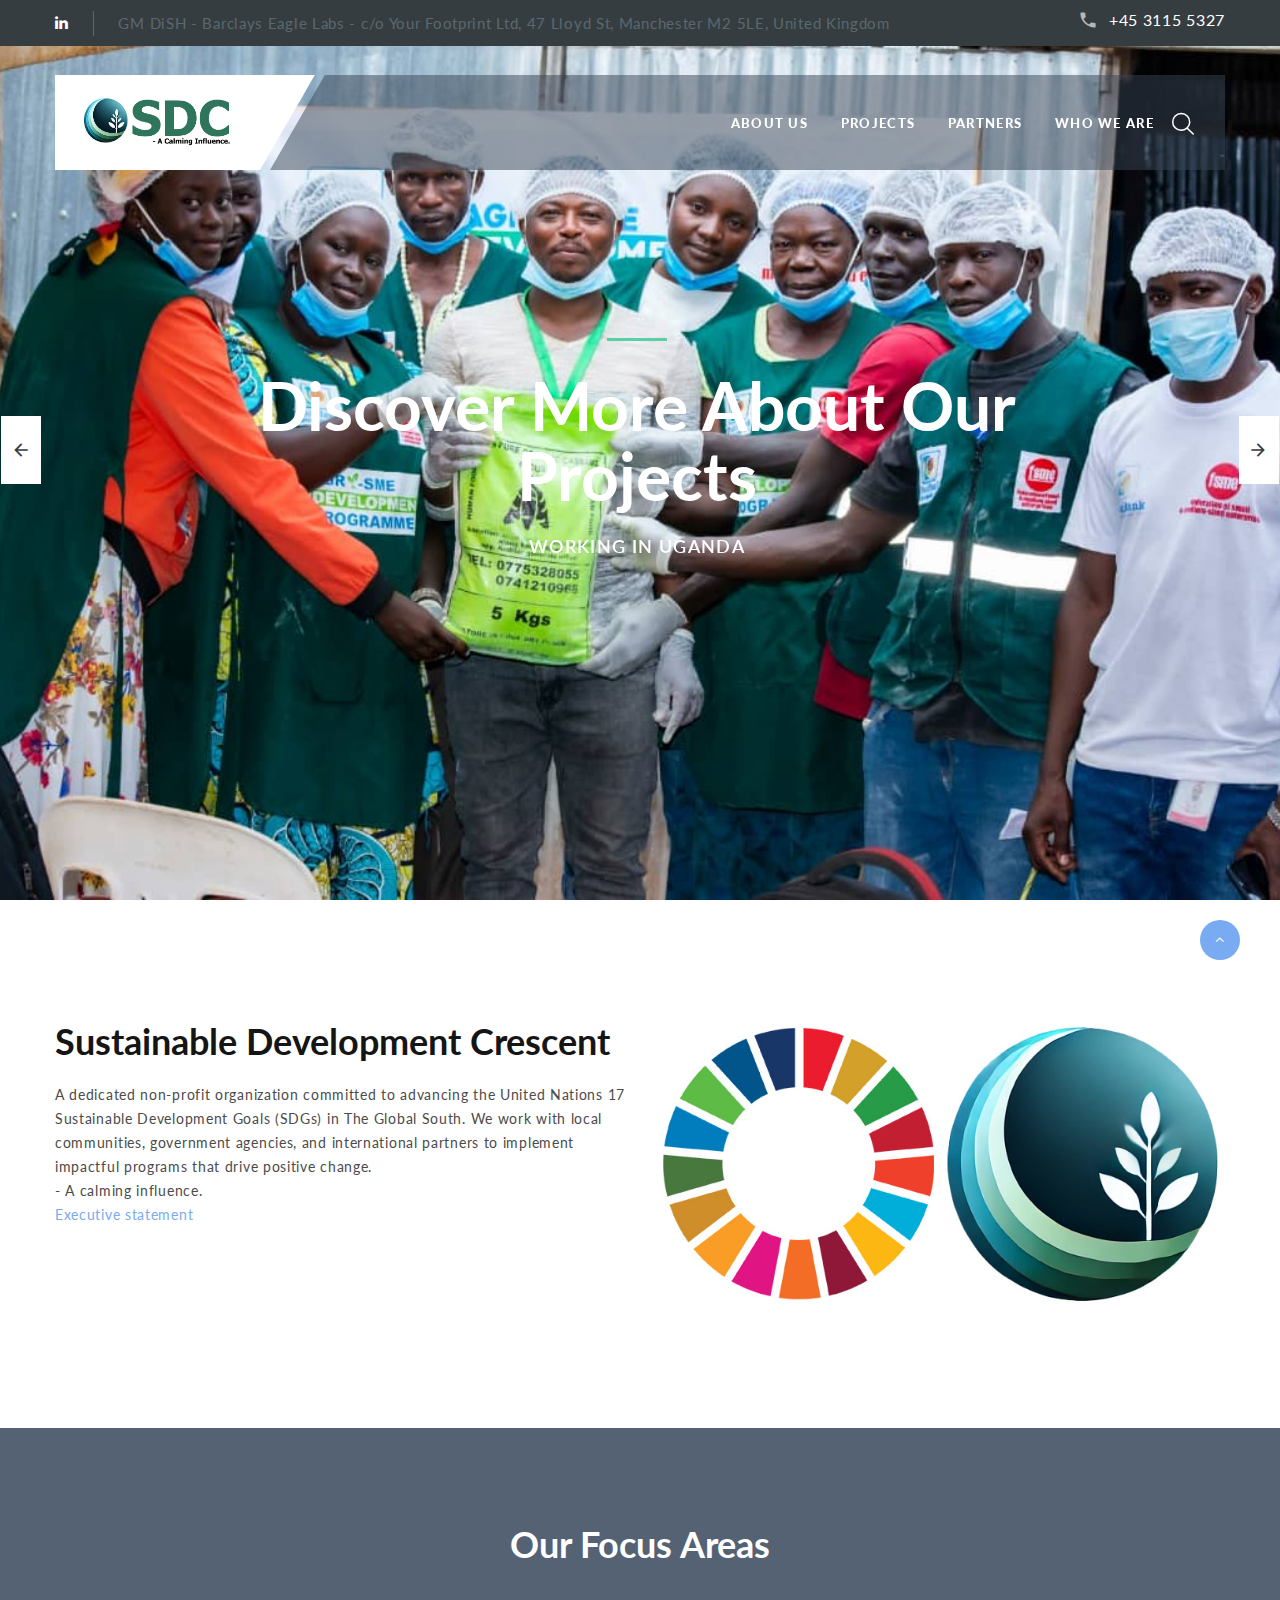
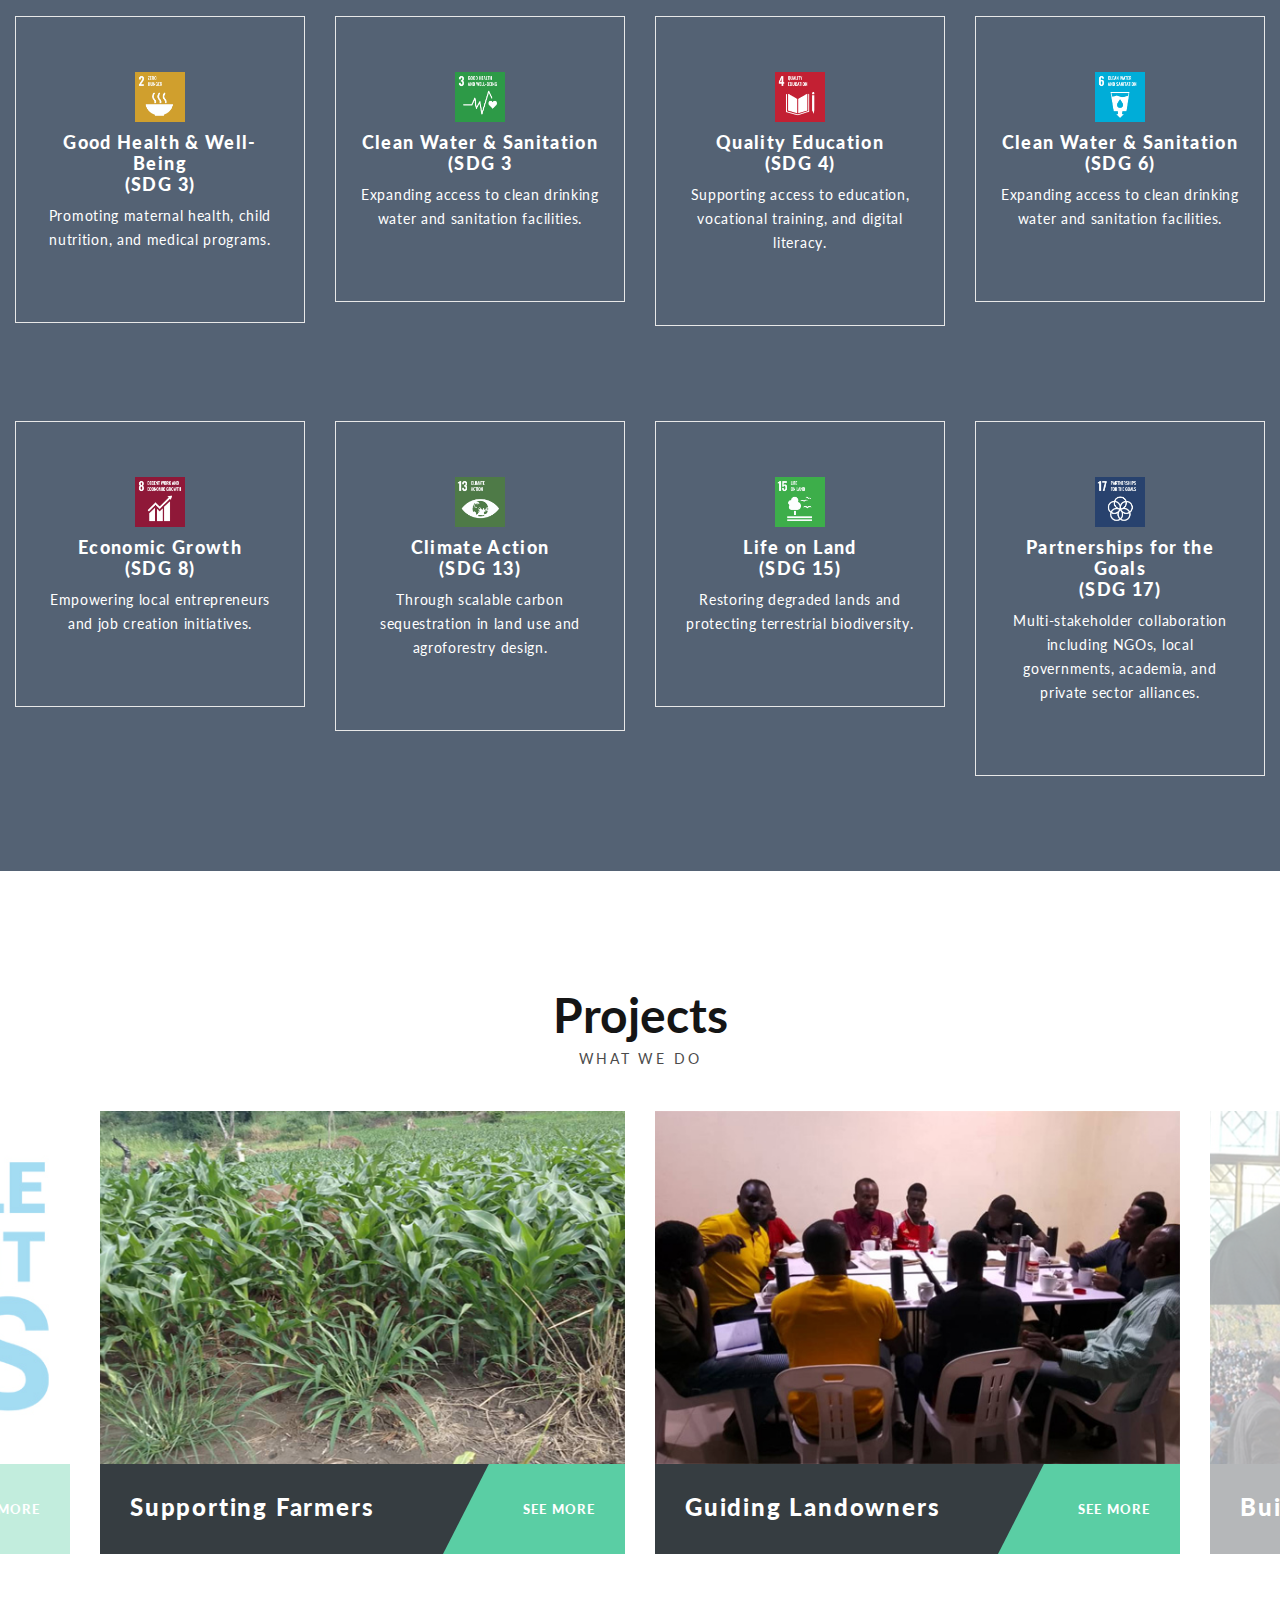
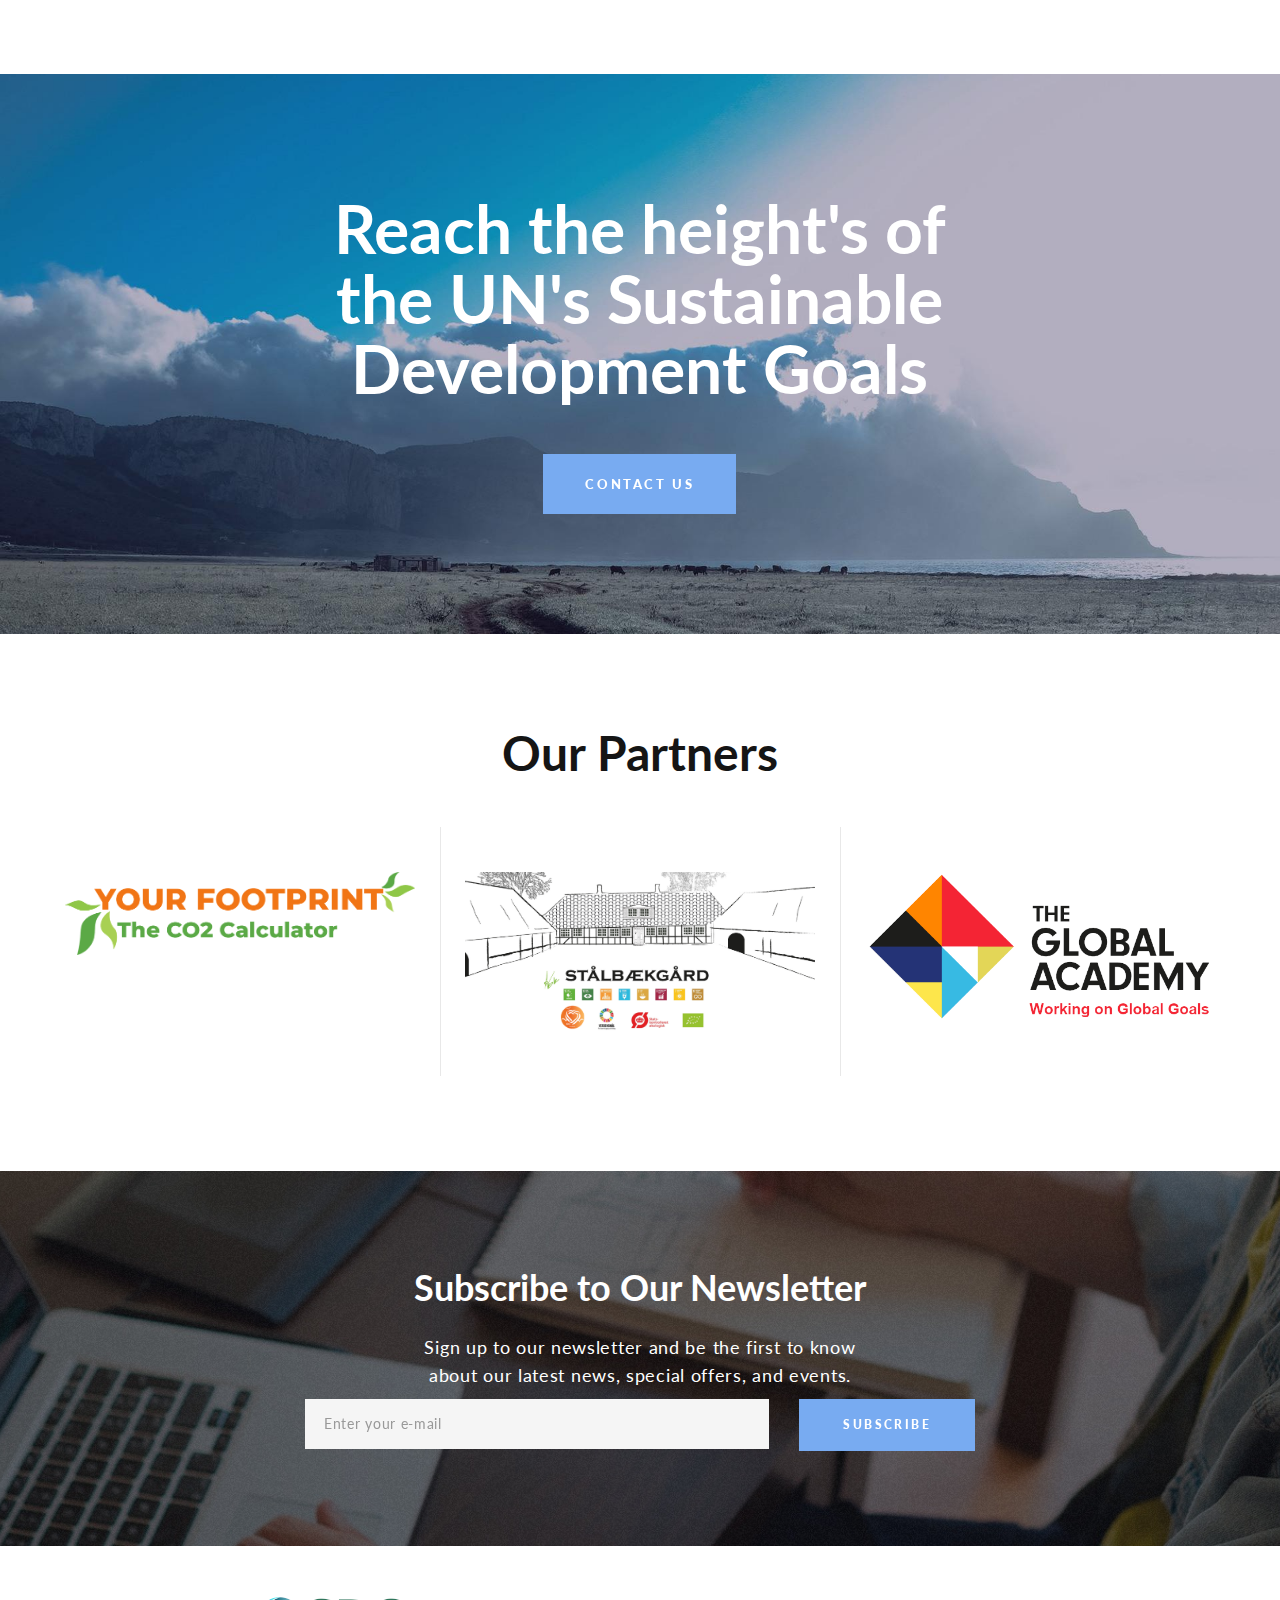
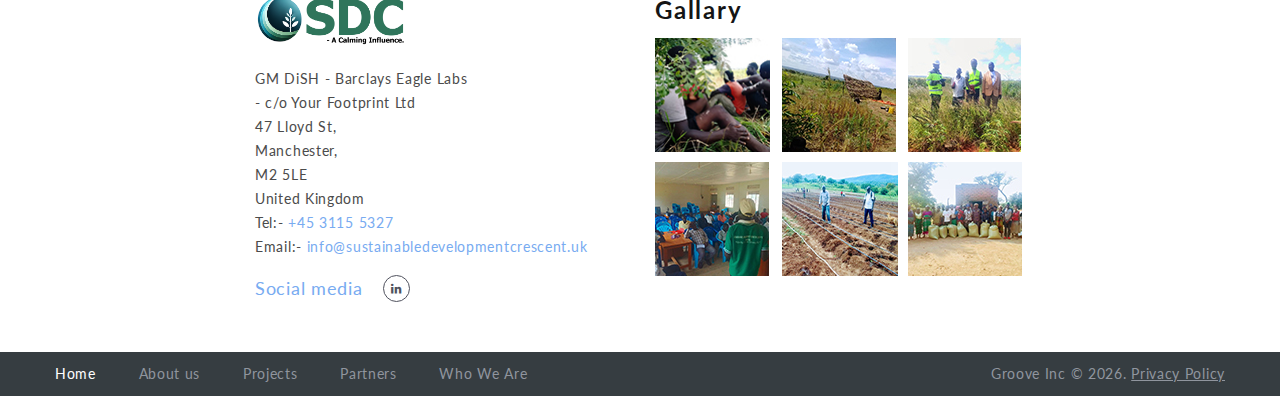
<file: index.html>
<!DOCTYPE html>
<html class="wide wow-animation" lang="en">
  <head>
    <!-- Site Title-->
    <title>S D C</title>
    <meta name="format-detection" content="telephone=no">
    <meta name="viewport" content="width=device-width, height=device-height, initial-scale=1.0, maximum-scale=1.0, user-scalable=0">
    <meta http-equiv="X-UA-Compatible" content="IE=edge">
    <meta charset="utf-8">
    <link rel="icon" href="images/favicon.ico" type="image/x-icon">
    <link rel="stylesheet" type="text/css" href="//fonts.googleapis.com/css?family=Lato:300,400,700,900,400italic">
    <link rel="stylesheet" href="css/bootstrap.css">
    <link rel="stylesheet" href="css/fonts.css">
    <link rel="stylesheet" href="css/style.css">
		<!--[if lt IE 10]>
    <div style="background: #212121; padding: 10px 0; box-shadow: 3px 3px 5px 0 rgba(0,0,0,.3); clear: both; text-align:center; position: relative; z-index:1;"><a href="http://windows.microsoft.com/en-US/internet-explorer/"><img src="images/ie8-panel/warning_bar_0000_us.jpg" border="0" height="42" width="820" alt="You are using an outdated browser. For a faster, safer browsing experience, upgrade for free today."></a></div>
    <script src="js/html5shiv.min.js"></script>
		<![endif]-->
  </head>
  <body>
    <!--<div class="page-loader">
      <div class="brand-name"><img src="images/SDC logo long.png" alt="" width="200" height="70"/>
      </div>
      <div class="page-loader-body">
        <div class="cssload-jumping"><span></span><span></span><span></span><span></span><span></span></div>
      </div>
    </div>-->
    <!-- Page-->
    <div class="page">
      <!-- Page Header-->
      <header class="section page-header">
        <!-- RD Navbar-->
        <div class="rd-navbar-wrap">
          <nav class="rd-navbar rd-navbar-transparent" data-layout="rd-navbar-fixed" data-sm-layout="rd-navbar-fixed" data-md-layout="rd-navbar-fixed" data-md-device-layout="rd-navbar-fixed" data-lg-layout="rd-navbar-static" data-lg-device-layout="rd-navbar-fixed" data-xl-layout="rd-navbar-static" data-xl-device-layout="rd-navbar-static" data-xxl-layout="rd-navbar-static" data-xxl-device-layout="rd-navbar-static" data-lg-stick-up-offset="190px" data-xl-stick-up-offset="190px" data-xxl-stick-up-offset="190px" data-lg-stick-up="true" data-xl-stick-up="true" data-xxl-stick-up="true" data-body-class="rd-navbar-absolute-linked swiper-jumbotron-mod">
            <div class="rd-navbar-top-panel novi-background">
              <div class="rd-navbar-top-panel-toggle" data-rd-navbar-toggle=".rd-navbar-top-panel"><span></span></div>
              <div class="rd-navbar-top-panel-content">
                <div class="rd-navbar-top-panel-content-inner">
                  <ul class="inline-list-xs">
                      <li><a class="icon novi-icon icon-xs icon-white fa fa-linkedin" href="https://www.linkedin.com/company/sustainable-development-crescent/"></a></li>
                  </ul>
                  <address class="contact-info">GM DiSH - Barclays Eagle Labs - c/o Your Footprint Ltd, 47 Lloyd St, Manchester M2 5LE, United Kingdom</address>
                </div>
                <div class="object-inline"><span class="icon novi-icon icon-sm icon-gray material-icons-phone"></span><a class="link link-sm link-white" href="tel:004531155325">+45 3115 5327</a></div>
              </div>
            </div>
            <div class="rd-navbar-inner">
              <!-- RD Navbar Panel-->
              <div class="rd-navbar-panel">
                <div class="rd-navbar-panel-background">
                  <div class="rd-navbar-panel-background-inner novi-background"></div>
                </div>
                <button class="rd-navbar-toggle" data-rd-navbar-toggle=".rd-navbar-nav-wrap"><span></span></button>
                <!-- RD Navbar Brand-->
                <div class="rd-navbar-brand"><a class="brand-name" href="index.html"><img src="images/SDC logo long.png" alt="" width="200" height="100"/></a></div>
              </div>
              <!-- RD Navbar Nav-->
              <div class="rd-navbar-nav-wrap">
                <div class="rd-navbar-nav-wrap-bg">
                  <div class="rd-navbar-nav-wrap-bg-inner novi-background"></div>
                </div>
                <div class="rd-navbar-nav-wrap-inner">
                  <ul class="rd-navbar-items-list rd-navbar-search_collapsable">
                    <li>
                      <button class="rd-navbar-search__toggle rd-navbar-fixed--hidden" data-rd-navbar-toggle=".rd-navbar-search_toggled"></button>
                    </li>
                  
                  </ul>
                  <!-- RD Search-->
                  <div class="rd-navbar-search rd-navbar-search_toggled rd-navbar-search_not-collapsable">
                    <div class="rd-navbar-search-inner"></div>
                    <form class="rd-search" method="GET" data-search-live="rd-search-results-live">
                      <div class="form-wrap">
                        <label class="form-label" for="rd-navbar-search-form-input">Search...</label>
                        <input class="form-input" id="rd-navbar-search-form-input" type="text" name="s" autocomplete="off">
                      </div>
                      <button class="rd-search__submit" type="submit"></button>
                    </form>
                  </div>
                </div>
                <ul class="rd-navbar-nav">
                  <li><a href="#about-us">About Us</a></li>
                  <li><a href="#projects">Projects</a></li>
                  <li><a href="#partners">Partners</a></li>
                  <li><a href="https://www.sustainabledevelopmentcrescent.uk/who%20we%20are.html">Who We Are</a></li>
                  <!--<li><a href="#news">News</a></li>-->
                </ul>
              </div>
            </div>
          </nav>
        </div>
      </header>
      <!-- Swiper-->
      <section class="section">
        <div class="swiper-bg-wrap swiper-style-1">
          <div class="swiper-container swiper-slider swiper-bg swiper-height-1" data-autoplay="6500" data-slide-effect="fade">
            <div class="swiper-wrapper">
              <div class="swiper-slide" data-slide-bg="images/slide-6.jpg">
                <div class="swiper-slide-caption" data-speed="0.5" data-fade="true">
                  <div class="jumbotron-custom jumbotron-custom-variant-1 context-dark">
                    <hr class="divider-sm divider-success" data-caption-animate="fxRotateInLeft" data-caption-delay="50">
                    <h1 data-caption-animate="fxRotateInRight" data-caption-delay="150">Discover More About Our Projects</h1>
                    <p class="subtitle-variant-3" data-caption-animate="fxRotateInLeft" data-caption-delay="350">Working in Uganda</p>
                  </div>
                </div>
              </div>
              <!--<div class="swiper-slide" data-slide-bg="images/slide-9.jpg">
                <div class="swiper-slide-caption" data-speed="0.5" data-fade="true">
                  <div class="jumbotron-custom jumbotron-custom-variant-1 context-dark">
                    <hr class="divider-sm divider-success" data-caption-animate="fxRotateInLeft" data-caption-delay="50">
                    <h1 data-caption-animate="fxRotateInRight" data-caption-delay="150">Discover More About Our Projects</h1>
                    <p class="subtitle-variant-3" data-caption-animate="fxRotateInLeft" data-caption-delay="350">Working in Kashmir</p>
                  </div>
                </div>
              </div>-->
              <div class="swiper-slide" data-slide-bg="images/slide-3.jpg">
                <div class="swiper-slide-caption" data-speed="0.5" data-fade="true">
                  <div class="jumbotron-custom jumbotron-custom-variant-1 context-dark">
                    <hr class="divider-sm divider-success" data-caption-animate="fxRotateInLeft" data-caption-delay="50">
                    <h1 data-caption-animate="fxRotateInRight" data-caption-delay="150">Discover More About Our Projects</h1>
                    <p class="subtitle-variant-3" data-caption-animate="fxRotateInLeft" data-caption-delay="350">Working in Kenya</p>
                  </div>
                </div>
              </div>
              <div class="swiper-slide" data-slide-bg="images/slide-1.jpg">
                <div class="swiper-slide-caption" data-speed="0.5" data-fade="true">
                  <div class="jumbotron-custom jumbotron-custom-variant-1 context-dark">
                    <hr class="divider-sm divider-success" data-caption-animate="fxRotateInLeft" data-caption-delay="50">
                    <h1 data-caption-animate="fxRotateInRight" data-caption-delay="150">Discover More About Our Projects</h1>
                    <p class="subtitle-variant-3" data-caption-animate="fxRotateInLeft" data-caption-delay="350">Working in Pakistan</p>
                  </div>
                </div>
              </div>
            </div>
            <!-- Swiper Navigation-->
            <div class="swiper-button-prev"><span>Prev</span></div>
            <div class="swiper-button-next"><span>Next</span></div>
            <!-- Swiper pagination-->
            <div class="swiper-pagination"></div>
          </div>
        </div>
      </section>

      <!-- About us-->
      <section class="section novi-background bg-cover bg-image section-lg bg-default" id="about-us" data-type="anchor">
        <div class="container">
          <div class="row row-55">
            <div class="col-md-6">
              <h3>Sustainable Development Crescent</h3>
              <p> A dedicated non-profit organization committed to advancing the United Nations 17 Sustainable Development Goals (SDGs) in The Global South.
                We work with local communities, government agencies, and international partners to implement impactful programs that drive positive change.
                <br> - A calming influence.</p> <a href="es.html">Executive statement</a>
            </div>
            <div class="col-md-6"><img class="img-responsive" src="images/SDG SDC.jpg" alt="" width="732" height="362"/>
            </div>
          </div>
        </div>
      </section>

      <section class="section novi-background bg-cover bg-image section-md bg-secondary-3 text-center">
        <div class="container-fluid container-custom-width">
          <h3>Our Focus Areas</h3>
          <div class="row row-55 box-bordered-variant-3-wrap">
            <div class="col-md-6 col-xl-3">
              <article class="box-minimal box-bordered-variant-3">
                <div align="center"><img class="img-responsive" src="images/2.jpg" alt="" width="50" height="50"/></div>
                <h5 class="box-minimal-title">Good Health & Well-Being<br> (SDG 3)</h5>
                <div class="box-minimal-text">Promoting maternal health, child nutrition, and medical programs.</div>
                
              </article>
            </div>
            <div class="col-md-6 col-xl-3">
              <article class="box-minimal box-bordered-variant-3">
                <div align="center"><img class="img-responsive" src="images/3.jpg" alt="" width="50" height="50"/></div>
                <h5 class="box-minimal-title">Clean Water & Sanitation <br>(SDG 3</h5>
                <div class="box-minimal-text">Expanding access to clean drinking water and sanitation facilities.</div>
              </article>
            </div>
            <div class="col-md-6 col-xl-3">
              <article class="box-minimal box-bordered-variant-3">
                <div align="center"><img class="img-responsive" src="images/4.jpg" alt="" width="50" height="50"/></div>
                <h5 class="box-minimal-title">Quality Education<br> (SDG 4)</h5>
                <div class="box-minimal-text">Supporting access to education, vocational training, and digital literacy.</div>
              </article>
            </div>
            <div class="col-md-6 col-xl-3">
              <article class="box-minimal box-bordered-variant-3">
                <div align="center"><img class="img-responsive" src="images/6.jpg" alt="" width="50" height="50"/></div>
                <h5 class="box-minimal-title">Clean Water & Sanitation<br> (SDG 6)</h5>
                <div class="box-minimal-text">Expanding access to clean drinking water and sanitation facilities.</div>
              </article>
            </div>
            
          </div>
        </div>
      </section>
      <section class="section novi-background bg-cover bg-image section-md bg-secondary-3 text-center">
        <div class="container-fluid container-custom-width">
           <div class="row row-55 box-bordered-variant-3-wrap">
            <div class="col-md-6 col-xl-3">
              <article class="box-minimal box-bordered-variant-3">
                <div align="center"><img class="img-responsive" src="images/8.jpg" alt="" width="50" height="50"/></div>
                <h5 class="box-minimal-title">Economic Growth <br>(SDG 8)</h5>
                <div class="box-minimal-text">Empowering local entrepreneurs and job creation initiatives.</div>
                
              </article>
            </div>
            <div class="col-md-6 col-xl-3">
              <article class="box-minimal box-bordered-variant-3">
                <div align="center"><img class="img-responsive" src="images/13.jpg" alt="" width="50" height="50"/></div>
                <h5 class="box-minimal-title">Climate Action <br> (SDG 13)</h5>
                <div class="box-minimal-text">Through scalable carbon sequestration in land use and agroforestry design.</div>
              </article>
            </div>
            <div class="col-md-6 col-xl-3">
              <article class="box-minimal box-bordered-variant-3">
                <div align="center"><img class="img-responsive" src="images/15.jpg" alt="" width="50" height="50"/></div>
                <h5 class="box-minimal-title">Life on Land <br> (SDG 15)</h5>
                <div class="box-minimal-text">Restoring degraded lands and protecting terrestrial biodiversity.</div>
              </article>
            </div>
            <div class="col-md-6 col-xl-3">
              <article class="box-minimal box-bordered-variant-3">
                <div align="center"><img class="img-responsive" src="images/17.jpg" alt="" width="50" height="50"/></div>
                <h5 class="box-minimal-title">Partnerships for the Goals <br>(SDG 17)</h5>
                <div class="box-minimal-text">Multi-stakeholder collaboration including NGOs, local governments, academia, and private sector alliances.</div>
              </article>
            </div>
          </div>
        </div>
      </section>
      <section class="section novi-background bg-cover bg-image section-lg bg-default text-center" id="projects" data-type="anchor">
        <h2>Projects</h2>
        <p class="subtitle-variant-2">What We Do</p>
        <!-- Owl Carousel-->
        <div class="owl-carousel owl-carousel-style-2" data-items="1" data-md-items="2" data-stage-padding="30" data-xl-stage-padding="100" data-xxl-stage-padding="300" data-loop="true" data-margin="30" data-mouse-drag="true" data-autoplay="true">
          <div class="thumbnail-modern"><img class="thumbnail-modern-image" src="images/crops uganda.jpg" alt="" width="567" height="381"/>
            <div class="thumbnail-modern-caption">
              <div class="thumbnail-modern-caption-body">
                <div class="thumbnail-modern-title-left">Supporting Farmers</div>
              </div>
              <div class="thumbnail-modern-caption-aside"><a class="thumbnail-modern-control" href="#">see more</a></div>
            </div>
          </div>
          <!--<div class="thumbnail-modern"><img class="thumbnail-modern-image" src="images/communities.jpg" alt="" width="567" height="381"/>
            <div class="thumbnail-modern-caption">
              <div class="thumbnail-modern-caption-body">
                <div class="thumbnail-modern-title-left">Local Communities</div>
              </div>
              <div class="thumbnail-modern-caption-aside"><a class="thumbnail-modern-control" href="#">see more</a></div>
            </div>
          </div>
          <div class="thumbnail-modern"><img class="thumbnail-modern-image" src="images/water.jpg" alt="" width="567" height="381"/>
            <div class="thumbnail-modern-caption">
              <div class="thumbnail-modern-caption-body">
                <div class="thumbnail-modern-title-left">Providing Water</div>
              </div>
              <div class="thumbnail-modern-caption-aside"><a class="thumbnail-modern-control" href="#">see more</a></div>
            </div>
          </div>-->
          <div class="thumbnail-modern"><img class="thumbnail-modern-image" src="images/landowner.jpg" alt="" width="567" height="381"/>
            <div class="thumbnail-modern-caption">
              <div class="thumbnail-modern-caption-body">
                <div class="thumbnail-modern-title-left">Guiding Landowners</div>
              </div>
              <div class="thumbnail-modern-caption-aside"><a class="thumbnail-modern-control" href="#">see more</a></div>
            </div>
          </div>
          <div class="thumbnail-modern"><img class="thumbnail-modern-image" src="images/understanding.jpg" alt="" width="567" height="381"/>
            <div class="thumbnail-modern-caption">
              <div class="thumbnail-modern-caption-body">
                <div class="thumbnail-modern-title-left">Building Understanding</div>
              </div>
              <div class="thumbnail-modern-caption-aside"><a class="thumbnail-modern-control" href="#">see more</a></div>
            </div>
          </div>
          <div class="thumbnail-modern"><img class="thumbnail-modern-image" src="images/sdg.jpg" alt="" width="567" height="381"/>
            <div class="thumbnail-modern-caption">
              <div class="thumbnail-modern-caption-body">
                <div class="thumbnail-modern-title-left">UN 17 SDG's</div>
              </div>
              <div class="thumbnail-modern-caption-aside"><a class="thumbnail-modern-control" href="#">see more</a></div>
            </div>
          </div>
        </div>
      </section>

      <!-- SDG-->
      <section class="section novi-background bg-cover section-lg bg-image context-dark text-center" style="background-image: url(images/bg-image-10.jpg)">
        <div class="container">
          <div class="row justify-content-sm-center">
            <div class="col-md-10 col-lg-8 col-xl-7">
              <h1>Reach the height's of the UN's Sustainable Development Goals</h1><a class="btn btn-primary btn-square btn-effect-ujarak btn-lg" href="mailto:info@sustainabledevelopmentcrescent.uk">contact us</a>
            </div>
          </div>
        </div>
      </section>

      <!-- Our partners-->
      <section class="section novi-background bg-cover bg-image section-md text-center bg-default" id="partners" data-type="anchor">
        <div class="container">
          <h2>Our Partners</h2>
          <div class="row justify-content-sm-center grid-system-bordered custom-bordered">
            <div class="col-md-6 col-lg-4 grid-element">
              <figure class="box-icon-image"><a href="https://www.yourfootprint.uk"><img src="images/yfp.png" alt="" width="126" height="102"/></a></figure>
            </div>
            <div class="col-md-6 col-lg-4 grid-element">
              <figure class="box-icon-image"><a href="https://www.staalbaek.dk"><img src="images/staalbaek.png" alt="" width="134" height="102"/></a></figure>
            </div>
            <div class="col-md-6 col-lg-4 grid-element">
              <figure class="box-icon-image"><a href="https://theglobalacademy.ac/"><img src="images/ga.png" alt="" width="132" height="102"/></a></figure>
            </div>
            
          </div>
        </div>
      </section>
    

      <!-- Subscribe to Our Newsletter-->
      <section class="section novi-background bg-cover section-md bg-gray-dark bg-image text-center" style="background-image: url(images/bg-image-3.jpg);">
        <div class="container">
          <div class="row justify-content-md-center">
            <div class="col-md-10 col-lg-8 col-xl-7">
              <h3>Subscribe to Our Newsletter</h3>
              <p class="big text-width-smaller">Sign up to our newsletter and be the first to know about our latest news, special offers, and events.</p>
              <!-- Campaign Monitor-->
              <form class="campaign-mailform form-inline form-center" data-form-output="form-output-global" action="http://templatemonster1.createsend.com/t/d/s/xlyhhk/" method="post">
                <div class="form-wrap">
                  <input class="form-input" id="subscribe-email" type="email" name="cm-xlyhhk-xlyhhk" data-constraints="@Email @Required">
                  <label class="form-label" for="subscribe-email">Enter your e-mail</label>
                </div>
                <button class="btn btn-primary btn-effect-ujarak btn-square" type="submit">Subscribe</button>
              </form>
            </div>
          </div>
        </div>
      </section>

      <!-- Subscribe to Our Newsletter
      <section class="section novi-background bg-cover section-md bg-gray-dark bg-image text-center" style="background-image: url(images/bg-image-3.jpg);">
        <div class="container">
          <div class="row justify-content-md-center">
            <div class="col-md-10 col-lg-8 col-xl-7">
              <h3>Subscribe to Our Newsletter</h3>
              <p class="big text-width-smaller">Sign up to our newsletter and be the first to know about our latest news, special offers, and events.</p>
              Campaign Monitor
              <form class="campaign-mailform form-inline form-center" data-form-output="form-output-global" action="http://templatemonster1.createsend.com/t/d/s/xlyhhk/" method="post">
                <div class="form-wrap">
                  <input class="form-input" id="subscribe-email" type="email" name="cm-xlyhhk-xlyhhk" data-constraints="@Email @Required">
                  <label class="form-label" for="subscribe-email">Enter your e-mail</label>
                </div>
                <button class="btn btn-primary btn-effect-ujarak btn-square" type="submit">Subscribe</button>
              </form>
            </div>
          </div>
        </div>
      </section> -->


      

      <!-- Page Footer-->
      <footer class="section novi-background bg-cover bg-default">
        <div class="pre-footer-default text-center text-md-left">
          <div class="container">
            <div class="row justify-content-md-center row-55">
              <div class="col-md-6 col-lg-4">
                <div class="brand-sm"><a href="index.html"><img src="images/SDC logo long.png" alt="" width="133" height="39"/></a></div>
                <p><span class="bold-16p">GM DiSH - Barclays Eagle Labs</span><br> 
                  - c/o Your Footprint Ltd<br>
                
                  47 Lloyd St,<br>
                  Manchester, <br>
                  M2 5LE <br>
                United Kingdom
                <br>
                Tel:- <a href="tel:004531155327">+45 3115 5327</a> <br>
                Email:- <a href="mailto:info@sustainabledevelopmentcrescent.uk">info@sustainabledevelopmentcrescent.uk</a>
                </p>
                <div class="group-sm group-middle"><span class="big text-primary">Social media</span>
                  <div>
                    <ul class="inline-list-xxs">
                         <li><a class="icon novi-icon icon-xxs icon-circle icon-trout-outline icon-effect-1 fa fa-linkedin" href="https://www.linkedin.com/company/sustainable-development-crescent/"></a></li>
                    </ul>
                  </div>
                </div>
              </div>
              <div class="col-md-6 col-lg-4">
                <h4>Gallary</h4>
                <div class="row row-10 gutters-10" data-lightgallery="group">
                  <div class="col-4"><a class="thumbnail-creative" href="images/uganda 1.jpg" data-lightgallery="item">
                            <figure><img src="images/uganda 1box.jpg" alt="" width="114" height="114"/>
                            </figure></a>
                  </div>
                  <div class="col-4"><a class="thumbnail-creative" href="images/uganda 2.jpg" data-lightgallery="item">
                            <figure><img src="images/uganda 2box.jpg" alt="" width="114" height="114"/>
                            </figure></a>
                  </div>
                  <div class="col-4"><a class="thumbnail-creative" href="images/uganda 3.jpg" data-lightgallery="item">
                            <figure><img src="images/uganda 3box.jpg" alt="" width="114" height="114"/>
                            </figure></a>
                  </div>
                  <div class="col-4"><a class="thumbnail-creative" href="images/uganda 4.jpg" data-lightgallery="item">
                            <figure><img src="images/uganda 4box.jpg" alt="" width="114" height="114"/>
                            </figure></a>
                  </div>
                  <div class="col-4"><a class="thumbnail-creative" href="images/uganda 5.jpg" data-lightgallery="item">
                            <figure><img src="images/uganda 5box.jpg" alt="" width="114" height="114"/>
                            </figure></a>
                  </div>
                  <div class="col-4"><a class="thumbnail-creative" href="images/uganda 6.jpg" data-lightgallery="item">
                            <figure><img src="images/uganda 6box.jpg" alt="" width="114" height="114"/>
                            </figure></a>
                  </div>
                </div>
                
                </div>
              </div>
              
            </div>
          </div>
        </div>
        <div class="page-footer-default novi-background text-center">
          <div class="container">
            <div class="row row-30">
              <div class="col-lg-8 col-xl-9 text-lg-left">
                <ul class="list-nav">
                  <li class="active"><a href="index.html">Home</a></li>
                  <li><a href="#about-us">About us</a></li>
                  <li><a href="#projects">Projects</a></li>
                  <li><a href="#partners">Partners</a></li>
                  <li><a href="https://www.sustainabledevelopmentcrescent.uk/who%20we%20are.html">Who We Are</a></li>
                  <!--<li><a href="#news">News</a></li>-->
                </ul>
              </div>
              <div class="col-lg-4 col-xl-3 text-lg-right">
                <p class="rights">Groove Inc&nbsp;&copy;&nbsp;<span class="copyright-year"></span>.&nbsp;<br class="d-md-none"><a class="link-underline" href="htpps://www.grooveinc.uk">Privacy Policy</a>
                </p>
              </div>
            </div>
          </div>
        </div>
      </footer>
    </div>
    <!-- Global Mailform Output-->
    <div class="snackbars" id="form-output-global"></div>
    <!-- Javascript-->
    <script src="js/core.min.js"></script>
    <script src="js/script.js"></script>
  </body>
</html>
</file>
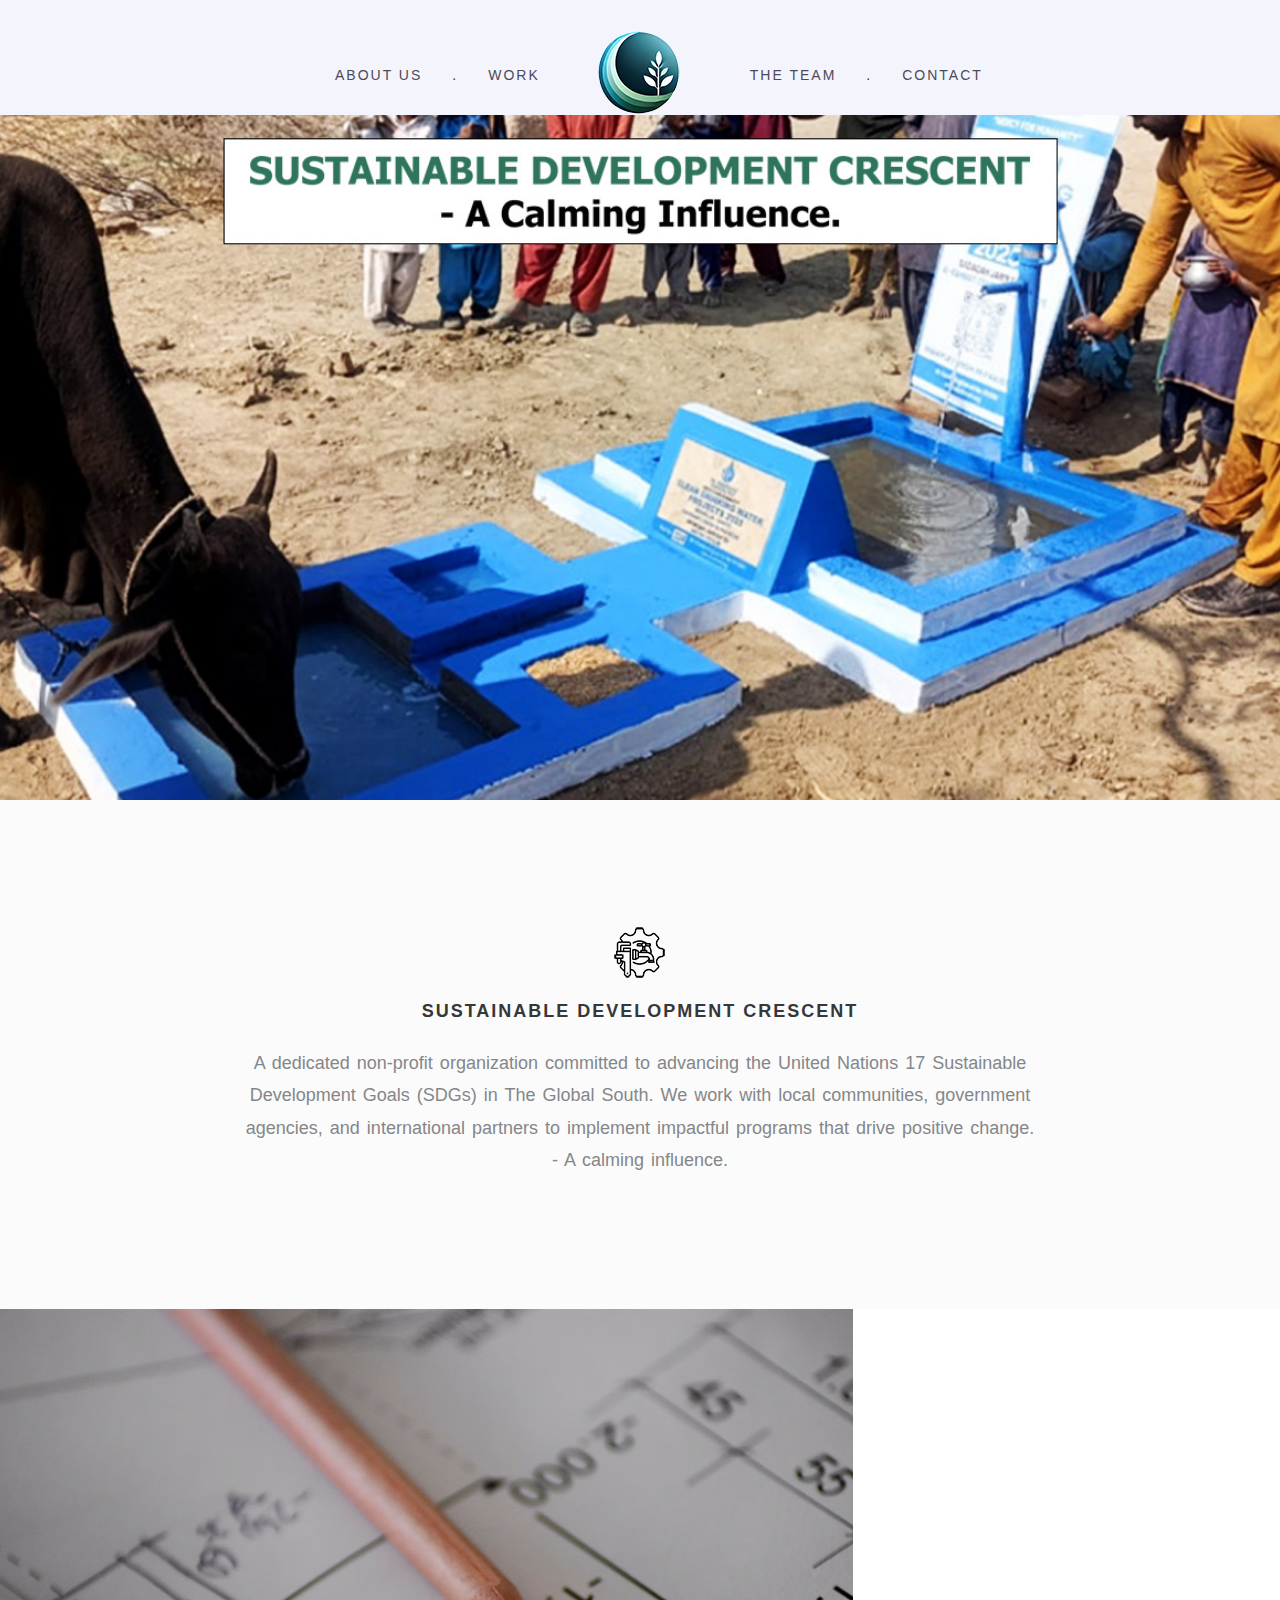
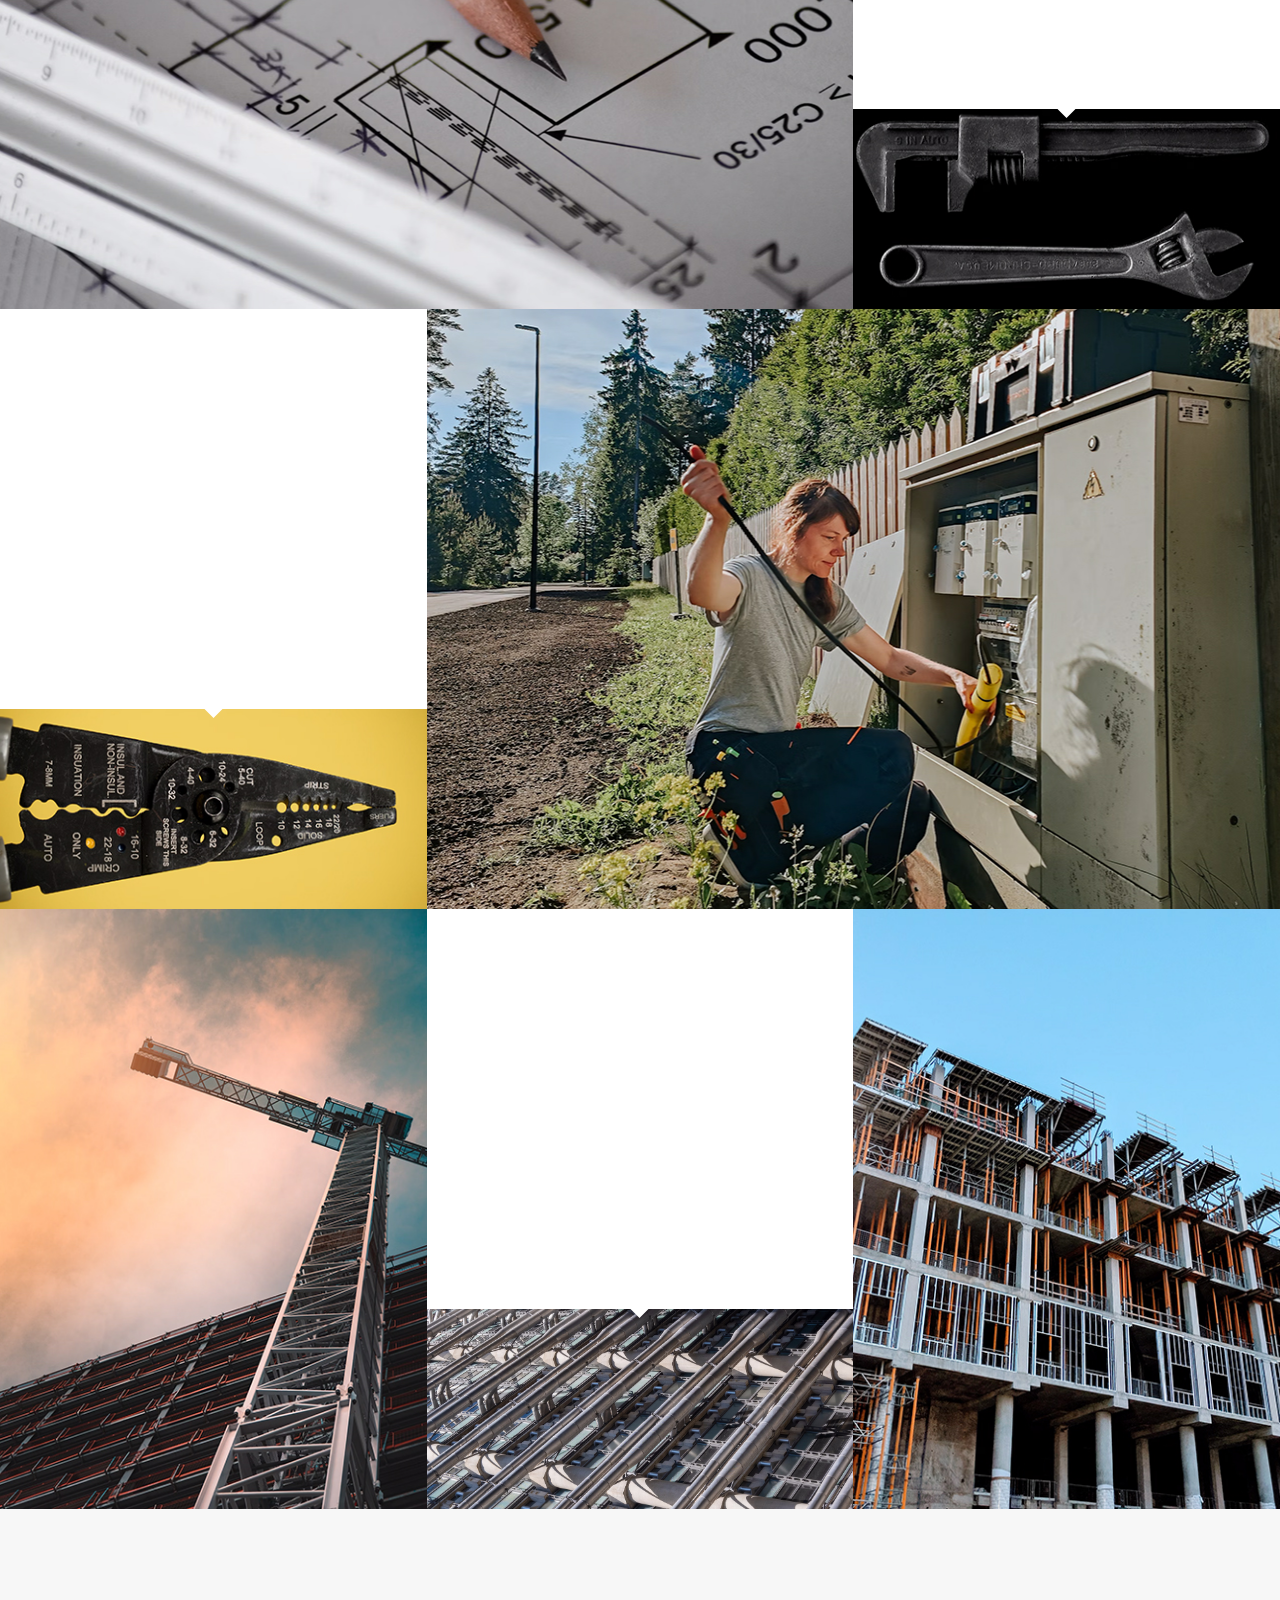
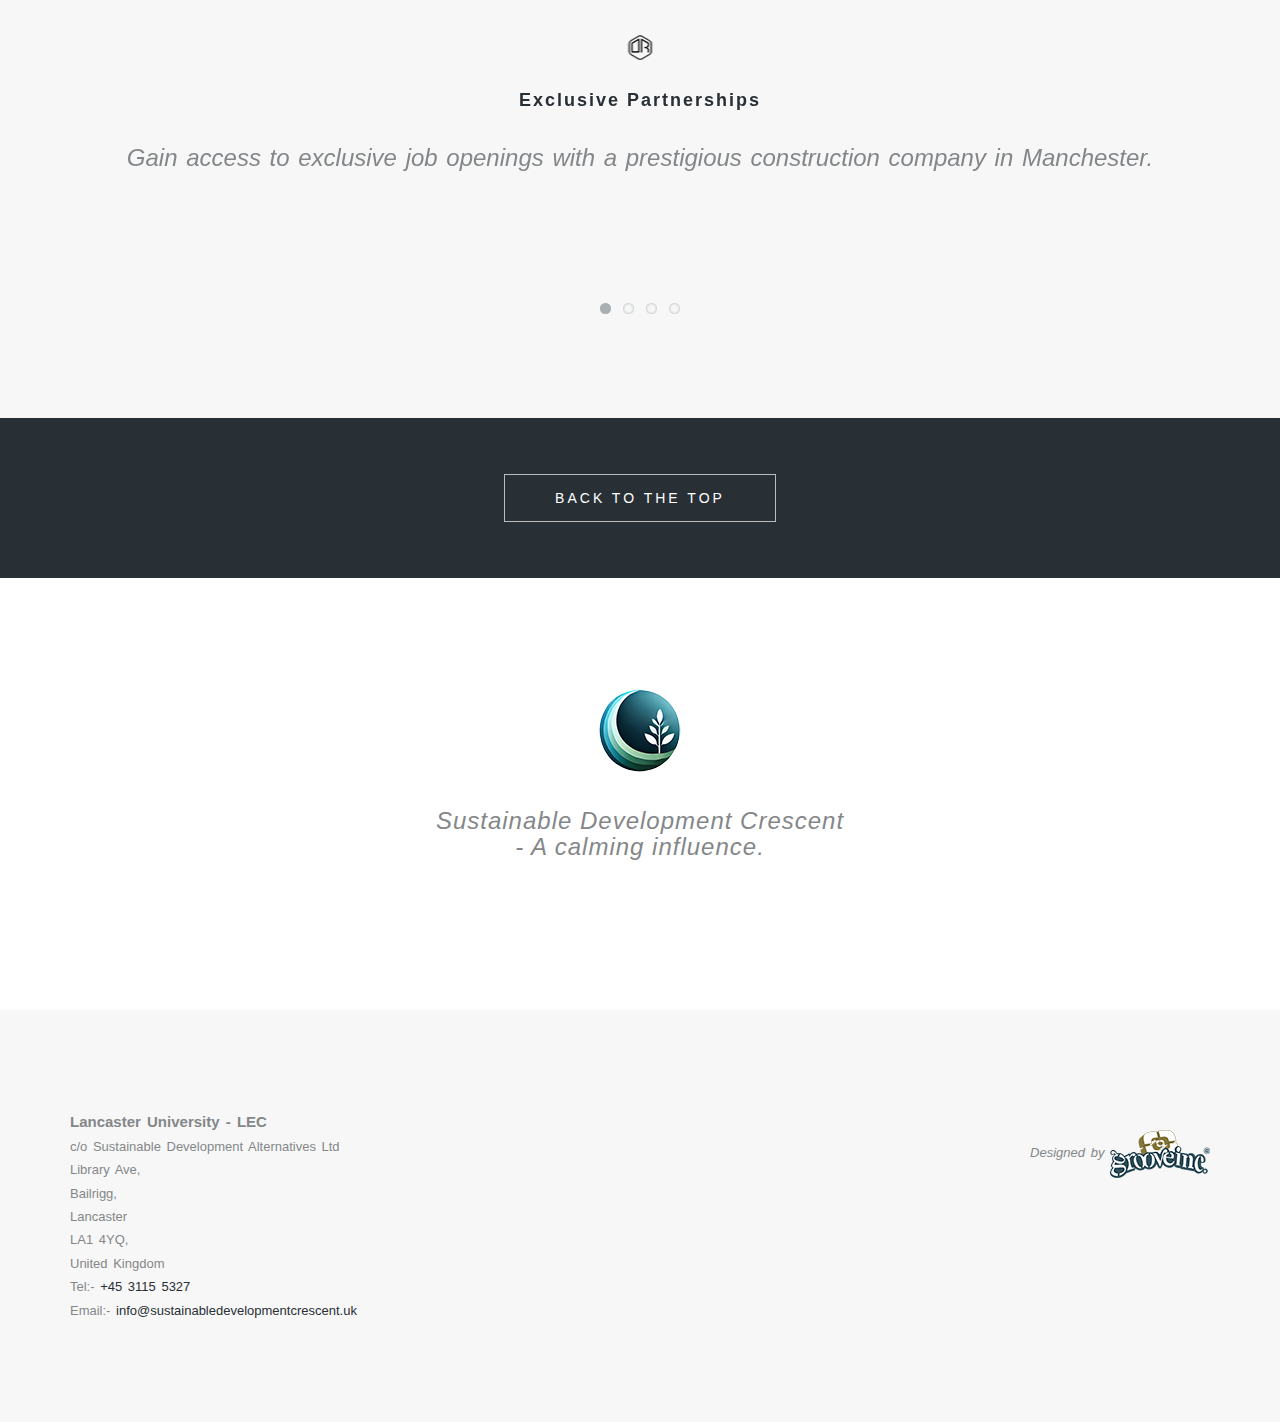
<file: OLD Webfiles/index.html>
<!DOCTYPE html>
<html lang="en">
	<head>
		<meta charset="utf-8">
		<meta http-equiv="X-UA-Compatible" content="IE=edge">
		<meta name="viewport" content="width=device-width, initial-scale=1">
		<title>Sustainable Development Crescent</title>
		<!-- Bootstrap -->
		<link href="css/bootstrap.min.css" rel="stylesheet">
		<link href="css/styles.css?v=1.2" rel="stylesheet">
		<link href="css/queries.css?v=1.2" rel="stylesheet">
		<link rel="stylesheet" href="css/flexslider.css?v=1.2" type="text/css">
		<link rel="stylesheet" href="css/animate.css" type="text/css">
		<link href="http://netdna.bootstrapcdn.com/font-awesome/4.0.3/css/font-awesome.css" rel="stylesheet">
		<!-- HTML5 Shim and Respond.js IE8 support of HTML5 elements and media queries -->
		<!-- WARNING: Respond.js doesn't work if you view the page via file:// -->
		<!--[if lt IE 9]>
		<script src="https://oss.maxcdn.com/libs/html5shiv/3.7.0/html5shiv.js"></script>
		<script src="https://oss.maxcdn.com/libs/respond.js/1.4.2/respond.min.js"></script>
		<![endif]-->
	</head>
	<body>
		<header>
			<div class="container">
				<div class="row">
					<div class="responsive-logo"></div>
					<div class="pullcontainer">
						<a href="#" id="pull"><i class="fa fa-bars fa-2x"></i></a>
					</div>
				</div>
				<div class="row">
				<!--<a href="https://www.flaticon.com/free-icons/plumbing" title="plumbing icons">Plumbing icons created by Iconjam - Flaticon</a>-->
					<div class="col-md-8 col-md-offset-2">
						<nav>
							<div class="logo-holder"></div>
							<ul class="clearfix">
								<li><a href="#about">About Us</a></li>
								<li class="dot">.</li>
								<li><a href="#work" class="r_spacer">Work</a></li>
								<li><a href="#New Opportunity">The Team</a></li>
								<li class="dot">.</li>
								<li><a href="#contact">Contact</a></li>
							</ul>
						</nav>
					</div>
				</div>
			</div>
			<div class="hero"></div>
		</header>
		<div class="container-fluid intro" id="about">
			<div class="row">
				<div class="col-md-8 col-md-offset-2">
					<h1 class="chain">sustainable Development Crescent</h1>
					<p class="text-intro"> A dedicated non-profit organization committed to advancing the United Nations 17 Sustainable Development Goals (SDGs) in The Global South.
						We work with local communities, government agencies, and international partners to implement impactful programs that drive positive change.
						<br> - A calming influence.

					
					
					</p>
				</div>
			</div>
		</div>
		<div class="container-fluid">
			<div class="row">
				<div class="col-md-8 section-1 nopadding" >
				
					<div class="logo-1 wp1"></div>
				</div>
				<div class="col-md-4 section-text nopadding" >
					<div class="wp4" id="work">
						<h2 class="frame">Skilled Plumbers Wanted</h2>
						<p>If you are a skilled CSCS recognized plumber seeking a rewarding career with a leading construction firm known for excellence, we invite you to explore our tailored recruitment services. Our mission is to match talented individuals with the right opportunities, ensuring a perfect fit for both candidate and employer.</p>
						<div class="thin-sep"></div>
					</div>
					<div class="small-featured-img seat-red">
						<div class="arrow"></div>
					</div>
				</div>
			</div>
			<div class="row">
				<div class="col-md-4 section-text nopadding">
				<!--<a href="https://www.flaticon.com/free-icons/electrician" title="electrician icons">Electrician icons created by smalllikeart - Flaticon</a>-->
					<div class="wp5">
						<h2 class="mech">Electricians Welcome.</h2>
						<p> Candidates must possess a valid Gold or above, CSCS card and have relevant commercial experience with industrial, installations, and repairs. Excellent problem-solving skills and a strong commitment to safety are essential. Competitive compensation based on experience. Apply now to join our dynamic team!</p>
						<div class="thin-sep"></div>
					</div>
					<div class="small-featured-img seat-black">
						<div class="arrow"></div>
					</div>
				</div>
				<div class="col-md-8 section-2 nopadding">
					<div class="logo-2 wp2"></div>
				</div>
			</div>
		</div>
		<div class="container-fluid">
			<div class="row">
				<div class="col-md-4 section-3">
					<div class="logo-3 wp3"></div>
				</div>
				<div class="col-md-4 section-text nopadding" id="New Opportunity">
					<div class="wp6">
						<h2 class="front-frame">Ready for a New Job Opportunity? </h2>
						<p>
Unlock Your Next Career Move with Us!

Whether you're seeking a career change or exploring new opportunities, we're here to help! Our dedicated team specializes in connecting talented individuals like you with exciting job openings.
Call us now at
<a href="tel:07566 701436">07566 701436</a> 
to get started on your career journey.

Don't wait! Your dream job could be just a phone call away. Contact us today!<br>
Email:- <a href="mailto:admin@onsite-recruitment.co.uk">admin@onsite-recruitment.co.uk</a>

</p>
						<div class="thin-sep"></div>
					</div>
					<div class="small-featured-img frame-red">
						<div class="arrow"></div>
					</div>
				</div>
				<div class="col-md-4 section-4"></div>
			</div>
		</div>
		<section class="flex-container">
			<div class="container">
				<div class="row">
					<div class="col-md-12">
						<div class="flexslider">
							<ul class="slides">
								<li>
									<div class="flex-twitter-icon"></div>
									<h2 class="twitter-post-username">
									<a href="#">Exclusive Partnerships</a> 
									</h2>
									<p class="twitter-post"> Gain access to exclusive job openings with a prestigious construction company in Manchester.</p>
								</li>
								<li>
									<div class="flex-twitter-icon"></div>
									<h2 class="twitter-post-username">
									<a href="#">Career Advancement </a> 
									</h2>
									<p class="twitter-post">Unlock opportunities for career growth and development within a dynamic and respected organization.</p>
								</li>
								<li>
									<div class="flex-twitter-icon"></div>
									<h2 class="twitter-post-username">
									<a href="#">Professional Support</a> 
									</h2>
									<p class="twitter-post">Benefit from personalized support and guidance throughout the recruitment process, from application to placement.</p>
								</li>
								<li>
									<div class="flex-twitter-icon"></div>
									<h2 class="twitter-post-username">
									<a href="#">Industry Expertise</a> 
									</h2>
									<p class="twitter-post">Tap into our extensive network and industry insights to make informed career decisions.</p>
								</li>
							</ul>
						</div>
					</div>
				</div>
			</div>
		</section>
		
		<section class="discover">
			<div class="container-fluid">
				<div class="row">
					<div class="col-md-4 col-md-offset-4">
						<a href="#" class="shop-btn">Back to the top</a>
					</div>
				</div>
			</div>
		</section>
		<section class="sign_up">
			<div class="container">
				<div class="row">
					<div class="col-md-6 col-md-offset-3 sign-up">
						<h2 class="logo-header">Sustainable Development Crescent<br> - A calming influence.</h2>
						
					</div>
				</div>
			</div>
		</section>
		<footer id="contact">
			<div class="container">
				<div class="row">
					<div class="col-md-4 footer-leftcol">
						<p><span class="bold-16p">Lancaster University - LEC </span><br>
							c/o Sustainable Development Alternatives Ltd<br>
						
						Library Ave,<br>
						Bailrigg, <br>
						Lancaster <br>
						LA1 4YQ, <br>
						United Kingdom
						<br>
						Tel:- <a href="tel:004531155327">+45 3115 5327</a> <br>
						Email:- <a href="mailto:info@sustainabledevelopmentcrescent.uk">info@sustainabledevelopmentcrescent.uk</a>
						</p>
					</div>
					<div class="col-md-4 footer-midcol">
						
						<div class="clearfix"></div>
					</div>
					<div class="col-md-4 footer-rightcol">
						<p>Designed by <a href="#"><img src="img/groove.png" alt="Groove Inc Logo"></a></p>
					</div>
				</div>
			</div>
		</footer>
		<!-- jQuery (necessary for Bootstrap's JavaScript plugins)-->
		<script src="https://ajax.googleapis.com/ajax/libs/jquery/1.11.0/jquery.min.js"></script>
		<!-- Include all compiled plugins (below), or include individual files as needed -->
		<script src="js/bootstrap.min.js"></script>
		<script src="js/jquery.flexslider.js"></script>
		<script src="js/scripts.js"></script>
		<script src="js/modernizr.js"></script>
		<script src="js/waypoints.min.js"></script>
	</body>
</html>
</file>
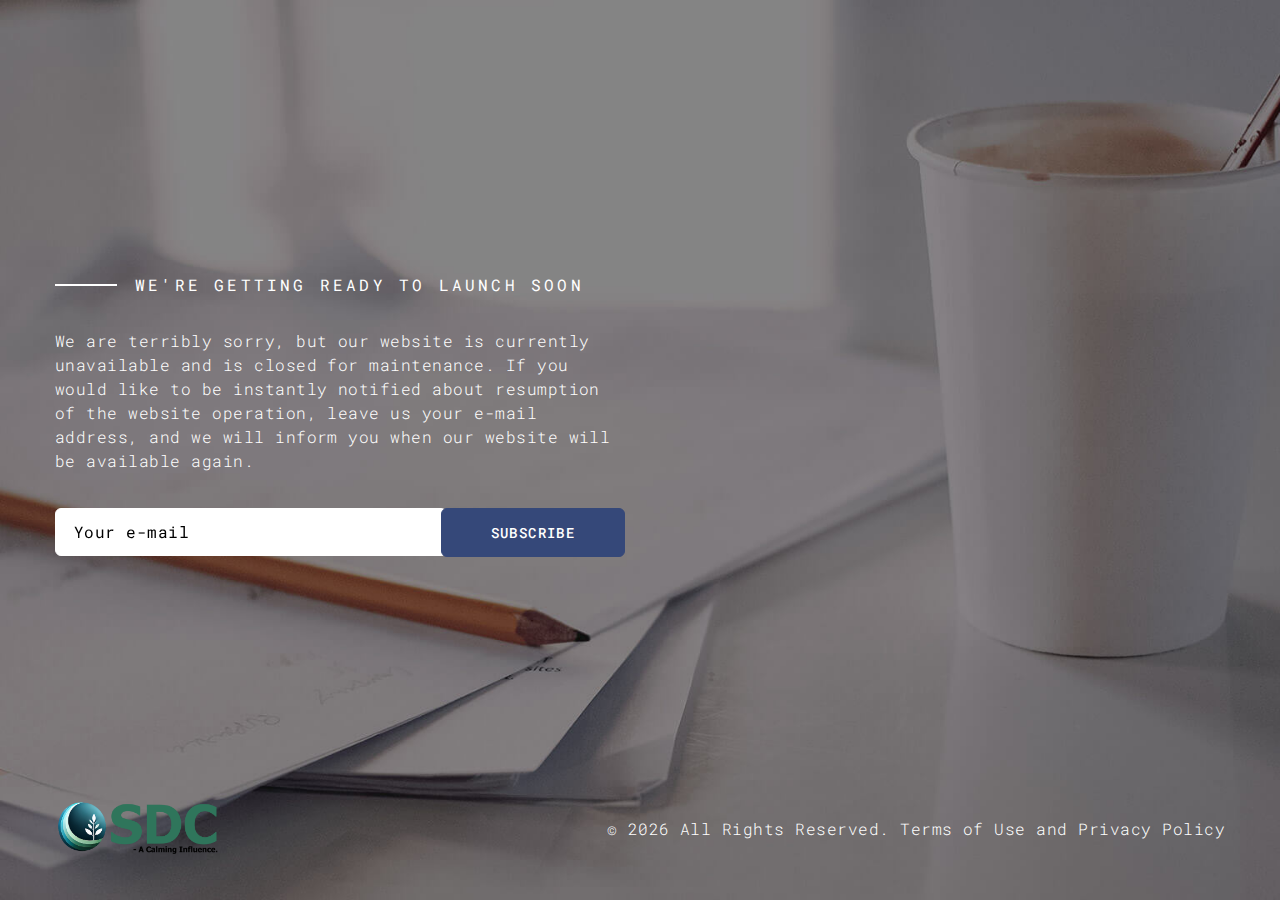
<file: underconstruction/index.html>
<!DOCTYPE html>
<html class="wide wow-animation" lang="en">
  <head>
    <title>S D C</title>
    <meta name="format-detection" content="telephone=no">
    <meta name="viewport" content="width=device-width height=device-height initial-scale=1.0 maximum-scale=1.0 user-scalable=0">
    <meta http-equiv="X-UA-Compatible" content="IE=edge">
    <meta charset="utf-8">
    <link rel="icon" href="images/favicon.ico" type="image/x-icon">
    <!-- Stylesheets-->
    <link rel="stylesheet" type="text/css" href="//fonts.googleapis.com/css?family=Roboto+Mono:300,400,500,700">
    <link rel="stylesheet" href="css/bootstrap.css">
    <link rel="stylesheet" href="css/fonts.css">
    <link rel="stylesheet" href="css/style.css">
    <!--[if lt IE 10]>
    <div style="background: #212121; padding: 10px 0; box-shadow: 3px 3px 5px 0 rgba(0,0,0,.3); clear: both; text-align:center; position: relative; z-index:1;"><a href="http://windows.microsoft.com/en-US/internet-explorer/"><img src="images/ie8-panel/warning_bar_0000_us.jpg" border="0" height="42" width="820" alt="You are using an outdated browser. For a faster, safer browsing experience, upgrade for free today."></a></div>
    <script src="js/html5shiv.min.js"></script>
    <![endif]-->
  </head>
  <body>
    <div class="page">
      <!-- Page content-->
      <section class="section section-single bg-gray-800" style="background-image: url(images/bg-image-6.jpg);">
        <div class="section-single-inner">
          <div class="section-single-dummy"></div>
          <div class="section-single-main">
            <div class="container"> 
              <div class="row row-30 justify-content-center justify-content-sm-start">
                <div class="col-sm-10 col-md-9 col-lg-7 col-xl-6">
                  <h6 class="title-decorated title-decorated-lg">We're getting ready to launch soon</h6>
                  <p>We are terribly sorry, but our website is currently unavailable and is closed for maintenance. If you would like to be instantly notified about resumption of the website operation, leave us your e-mail address, and we will inform you when our website will be available again.</p>
                  <div class="rd-mailform-wrap"> 
                    <!-- RD Mailform-->
                    <form class="rd-form rd-mailform form-inline" data-form-output="form-output-global" data-form-type="subscribe" method="post" action="bat/rd-mailform.php">
                      <div class="form-wrap">
                        <input class="form-input" id="subscribe-form-1-email" type="email" name="email" data-constraints="@Email @Required">
                        <label class="form-label" for="subscribe-form-1-email">Your e-mail</label>
                      </div>
                      <div class="form-button">
                        <button class="button button-primary button-winona" type="submit">Subscribe</button>
                      </div>
                    </form>
                  </div>
                </div>
              </div>
            </div>
          </div>
          <div class="footer-minimal section-single-footer">
            <div class="container">
              <div class="footer-minimal-inner"><a class="brand" href="index.html"><img src="images/SDC logo long.png" alt="" width="167" height="23" srcset="images/lmages/SDC logo long.png 2x"/></a>
                <!-- Rights-->
                <p class="rights"><span>&copy;&nbsp;</span><span class="copyright-year"></span><span>&nbsp;</span><span>All Rights Reserved.</span><span>&nbsp;</span><br class="d-sm-none"/><a href="#">Terms of Use</a><span> and</span><span>&nbsp;</span><a href="privacy-policy.html">Privacy Policy</a></p>
              </div>
            </div>
          </div>
        </div>
      </section>
    </div>
    
    <!-- Global Mailform Output-->
    <div class="snackbars" id="form-output-global"></div>
    <!-- Javascript-->
    <script src="js/core.min.js"></script>
    <script src="js/script.js"></script>
  </body>
</html>
</file>
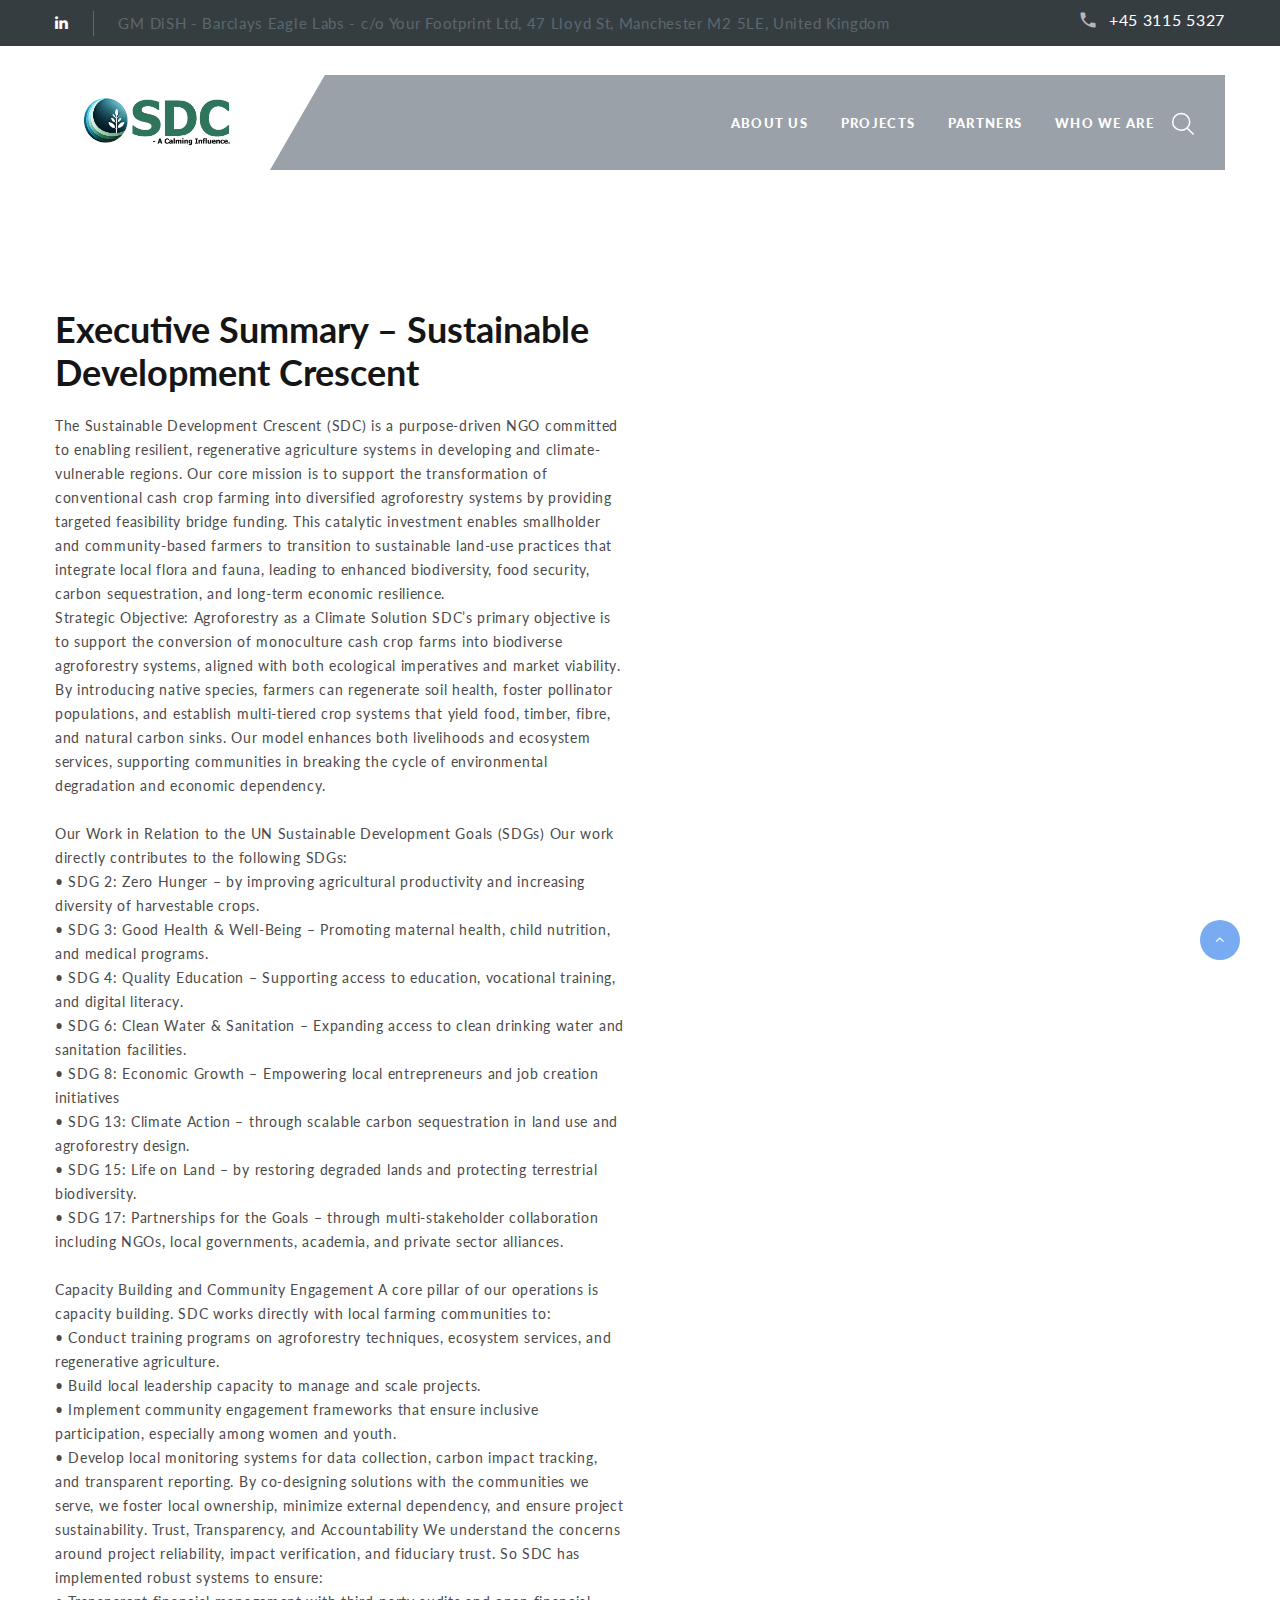
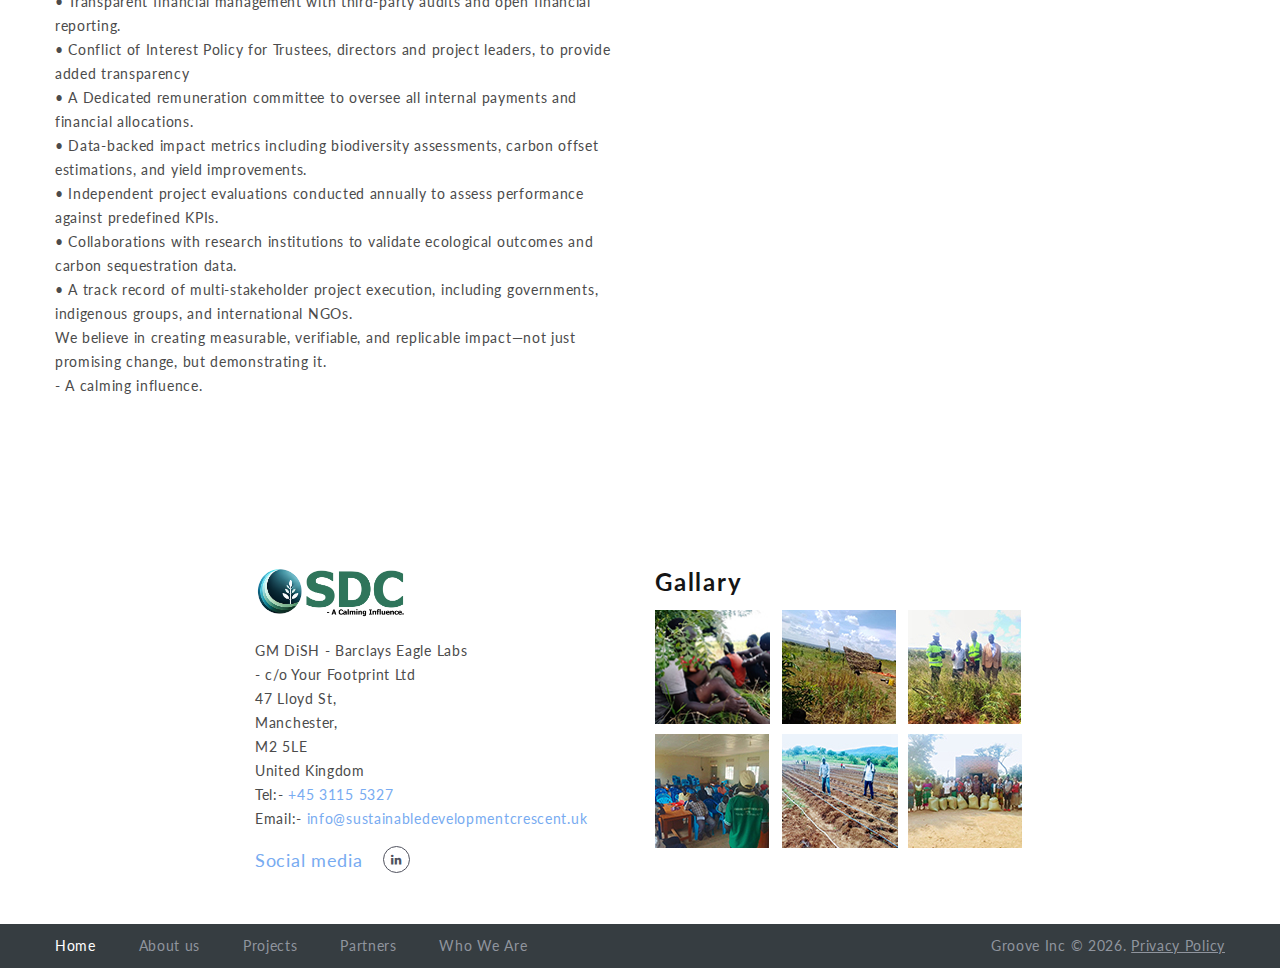
<file: es.html>
<!DOCTYPE html>
<html class="wide wow-animation" lang="en">
  <head>
    <!-- Site Title-->
    <title>S D C</title>
    <meta name="format-detection" content="telephone=no">
    <meta name="viewport" content="width=device-width, height=device-height, initial-scale=1.0, maximum-scale=1.0, user-scalable=0">
    <meta http-equiv="X-UA-Compatible" content="IE=edge">
    <meta charset="utf-8">
    <link rel="icon" href="images/favicon.ico" type="image/x-icon">
    <link rel="stylesheet" type="text/css" href="//fonts.googleapis.com/css?family=Lato:300,400,700,900,400italic">
    <link rel="stylesheet" href="css/bootstrap.css">
    <link rel="stylesheet" href="css/fonts.css">
    <link rel="stylesheet" href="css/style.css">
		<!--[if lt IE 10]>
    <div style="background: #212121; padding: 10px 0; box-shadow: 3px 3px 5px 0 rgba(0,0,0,.3); clear: both; text-align:center; position: relative; z-index:1;"><a href="http://windows.microsoft.com/en-US/internet-explorer/"><img src="images/ie8-panel/warning_bar_0000_us.jpg" border="0" height="42" width="820" alt="You are using an outdated browser. For a faster, safer browsing experience, upgrade for free today."></a></div>
    <script src="js/html5shiv.min.js"></script>
		<![endif]-->
  </head>
  <body>
    <!--<div class="page-loader">
      <div class="brand-name"><img src="images/SDC logo long.png" alt="" width="200" height="70"/>
      </div>
      <div class="page-loader-body">
        <div class="cssload-jumping"><span></span><span></span><span></span><span></span><span></span></div>
      </div>
    </div>-->
    <!-- Page-->
    <div class="page">
      <!-- Page Header-->
      <header class="section page-header">
        <!-- RD Navbar-->
        <div class="rd-navbar-wrap">
          <nav class="rd-navbar rd-navbar-transparent" data-layout="rd-navbar-fixed" data-sm-layout="rd-navbar-fixed" data-md-layout="rd-navbar-fixed" data-md-device-layout="rd-navbar-fixed" data-lg-layout="rd-navbar-static" data-lg-device-layout="rd-navbar-fixed" data-xl-layout="rd-navbar-static" data-xl-device-layout="rd-navbar-static" data-xxl-layout="rd-navbar-static" data-xxl-device-layout="rd-navbar-static" data-lg-stick-up-offset="190px" data-xl-stick-up-offset="190px" data-xxl-stick-up-offset="190px" data-lg-stick-up="true" data-xl-stick-up="true" data-xxl-stick-up="true" data-body-class="rd-navbar-absolute-linked swiper-jumbotron-mod">
            <div class="rd-navbar-top-panel novi-background">
              <div class="rd-navbar-top-panel-toggle" data-rd-navbar-toggle=".rd-navbar-top-panel"><span></span></div>
              <div class="rd-navbar-top-panel-content">
                <div class="rd-navbar-top-panel-content-inner">
                  <ul class="inline-list-xs">
                      <li><a class="icon novi-icon icon-xs icon-white fa fa-linkedin" href="https://www.linkedin.com/company/sustainable-development-crescent/"></a></li>
                  </ul>
                  <address class="contact-info">GM DiSH - Barclays Eagle Labs - c/o Your Footprint Ltd, 47 Lloyd St, Manchester M2 5LE, United Kingdom</address>
                </div>
                <div class="object-inline"><span class="icon novi-icon icon-sm icon-gray material-icons-phone"></span><a class="link link-sm link-white" href="tel:004531155325">+45 3115 5327</a></div>
              </div>
            </div>
            <div class="rd-navbar-inner">
              <!-- RD Navbar Panel-->
              <div class="rd-navbar-panel">
                <div class="rd-navbar-panel-background">
                  <div class="rd-navbar-panel-background-inner novi-background"></div>
                </div>
                <button class="rd-navbar-toggle" data-rd-navbar-toggle=".rd-navbar-nav-wrap"><span></span></button>
                <!-- RD Navbar Brand-->
                <div class="rd-navbar-brand"><a class="brand-name" href="index.html"><img src="images/SDC logo long.png" alt="" width="200" height="100"/></a></div>
              </div>
              <!-- RD Navbar Nav-->
              <div class="rd-navbar-nav-wrap">
                <div class="rd-navbar-nav-wrap-bg">
                  <div class="rd-navbar-nav-wrap-bg-inner novi-background"></div>
                </div>
                <div class="rd-navbar-nav-wrap-inner">
                  <ul class="rd-navbar-items-list rd-navbar-search_collapsable">
                    <li>
                      <button class="rd-navbar-search__toggle rd-navbar-fixed--hidden" data-rd-navbar-toggle=".rd-navbar-search_toggled"></button>
                    </li>
                  
                  </ul>
                  <!-- RD Search-->
                  <div class="rd-navbar-search rd-navbar-search_toggled rd-navbar-search_not-collapsable">
                    <div class="rd-navbar-search-inner"></div>
                    <form class="rd-search" method="GET" data-search-live="rd-search-results-live">
                      <div class="form-wrap">
                        <label class="form-label" for="rd-navbar-search-form-input">Search...</label>
                        <input class="form-input" id="rd-navbar-search-form-input" type="text" name="s" autocomplete="off">
                      </div>
                      <button class="rd-search__submit" type="submit"></button>
                    </form>
                  </div>
                </div>
                <ul class="rd-navbar-nav">
                  <li><a href="#about-us">About Us</a></li>
                  <li><a href="#projects">Projects</a></li>
                  <li><a href="#partners">Partners</a></li>
                  <li><a href="https://www.sustainabledevelopmentcrescent.uk/who%20we%20are.html">Who We Are</a></li>
                  <!--<li><a href="#news">News</a></li>-->
                </ul>
              </div>
            </div>
          </nav>
        </div>
      </header>
      

      <!-- About us-->
      <section class="section novi-background bg-cover bg-image section-lg bg-default" id="about-us" data-type="anchor">
        <div class="container">
          <div class="row row-55">
            <div class="col-md-6">
                <br><br><br><br><br><br><br><h3>Executive Summary – Sustainable Development Crescent</h3>
              <p> The Sustainable Development Crescent (SDC) is a purpose-driven NGO committed to enabling resilient, regenerative agriculture systems in developing and climate-vulnerable regions. Our core mission is to support the transformation of conventional cash crop farming into diversified agroforestry systems by providing targeted feasibility bridge funding. This catalytic investment enables smallholder and community-based farmers to transition to sustainable land-use practices that integrate local flora and fauna, leading to enhanced biodiversity, food security, carbon sequestration, and long-term economic resilience.
                <br>
                Strategic Objective: Agroforestry as a Climate Solution
                SDC’s primary objective is to support the conversion of monoculture cash crop farms into biodiverse agroforestry systems, aligned with both ecological imperatives and market viability. By introducing native species, farmers can regenerate soil health, foster pollinator populations, and establish multi-tiered crop systems that yield food, timber, fibre, and natural carbon sinks. Our model enhances both livelihoods and ecosystem services, supporting communities in breaking the cycle of environmental degradation and economic dependency.
                <br><br>
                Our Work in Relation to the UN Sustainable Development Goals (SDGs)
                Our work directly contributes to the following SDGs:
                <br> •	SDG 2: Zero Hunger – by improving agricultural productivity and increasing diversity of harvestable crops.
                <br>   •	SDG 3: Good Health & Well-Being – Promoting maternal health, child nutrition, and medical programs.
                <br>  •	SDG 4: Quality Education – Supporting access to education, vocational training, and digital literacy.
                <br> •	SDG 6: Clean Water & Sanitation – Expanding access to clean drinking water and sanitation facilities.
                <br>  •	SDG 8: Economic Growth – Empowering local entrepreneurs and job creation initiatives
                <br>  •	SDG 13: Climate Action – through scalable carbon sequestration in land use and agroforestry design.
                <br> •	SDG 15: Life on Land – by restoring degraded lands and protecting terrestrial biodiversity.
                <br> •	SDG 17: Partnerships for the Goals – through multi-stakeholder collaboration including NGOs, local governments, academia, and private sector alliances.
                <br><br>
                Capacity Building and Community Engagement
                A core pillar of our operations is capacity building. SDC works directly with local farming communities to:
                <br> •	Conduct training programs on agroforestry techniques, ecosystem services, and regenerative agriculture.
                <br>•	Build local leadership capacity to manage and scale projects.
                <br> •	Implement community engagement frameworks that ensure inclusive participation, especially among women and youth.
                <br> •	Develop local monitoring systems for data collection, carbon impact tracking, and transparent reporting.
                By co-designing solutions with the communities we serve, we foster local ownership, minimize external dependency, and ensure project sustainability.
                
                Trust, Transparency, and Accountability
                We understand the concerns around project reliability, impact verification, and fiduciary trust. So SDC has implemented robust systems to ensure:
                <br> •	Transparent financial management with third-party audits and open financial reporting.
                <br>•	Conflict of Interest Policy for Trustees, directors and project leaders, to provide added transparency
                <br>•	A Dedicated remuneration committee to oversee all internal payments and financial allocations.
                <br>•	Data-backed impact metrics including biodiversity assessments, carbon offset estimations, and yield improvements.
                <br>•	Independent project evaluations conducted annually to assess performance against predefined KPIs.
                <br>•	Collaborations with research institutions to validate ecological outcomes and carbon sequestration data.
                <br>•	A track record of multi-stakeholder project execution, including governments, indigenous groups, and international NGOs.<br>
                We believe in creating measurable, verifiable, and replicable impact—not just promising change, but demonstrating it.
                
                <br> - A calming influence.</p>
           
          </div>
        </div>
      </section>

      <!-- Page Footer-->
      <footer class="section novi-background bg-cover bg-default">
        <div class="pre-footer-default text-center text-md-left">
          <div class="container">
            <div class="row justify-content-md-center row-55">
              <div class="col-md-6 col-lg-4">
                <div class="brand-sm"><a href="index.html"><img src="images/SDC logo long.png" alt="" width="133" height="39"/></a></div>
                <p><span class="bold-16p">GM DiSH - Barclays Eagle Labs</span><br> 
                  - c/o Your Footprint Ltd<br>
                
                  47 Lloyd St,<br>
                  Manchester, <br>
                  M2 5LE <br>
                United Kingdom
                <br>
                Tel:- <a href="tel:004531155327">+45 3115 5327</a> <br>
                Email:- <a href="mailto:info@sustainabledevelopmentcrescent.uk">info@sustainabledevelopmentcrescent.uk</a>
                </p>
                <div class="group-sm group-middle"><span class="big text-primary">Social media</span>
                  <div>
                    <ul class="inline-list-xxs">
                         <li><a class="icon novi-icon icon-xxs icon-circle icon-trout-outline icon-effect-1 fa fa-linkedin" href="https://www.linkedin.com/company/sustainable-development-crescent/"></a></li>
                    </ul>
                  </div>
                </div>
              </div>
              <div class="col-md-6 col-lg-4">
                <h4>Gallary</h4>
                <div class="row row-10 gutters-10" data-lightgallery="group">
                  <div class="col-4"><a class="thumbnail-creative" href="images/uganda 1.jpg" data-lightgallery="item">
                            <figure><img src="images/uganda 1box.jpg" alt="" width="114" height="114"/>
                            </figure></a>
                  </div>
                  <div class="col-4"><a class="thumbnail-creative" href="images/uganda 2.jpg" data-lightgallery="item">
                            <figure><img src="images/uganda 2box.jpg" alt="" width="114" height="114"/>
                            </figure></a>
                  </div>
                  <div class="col-4"><a class="thumbnail-creative" href="images/uganda 3.jpg" data-lightgallery="item">
                            <figure><img src="images/uganda 3box.jpg" alt="" width="114" height="114"/>
                            </figure></a>
                  </div>
                  <div class="col-4"><a class="thumbnail-creative" href="images/uganda 4.jpg" data-lightgallery="item">
                            <figure><img src="images/uganda 4box.jpg" alt="" width="114" height="114"/>
                            </figure></a>
                  </div>
                  <div class="col-4"><a class="thumbnail-creative" href="images/uganda 5.jpg" data-lightgallery="item">
                            <figure><img src="images/uganda 5box.jpg" alt="" width="114" height="114"/>
                            </figure></a>
                  </div>
                  <div class="col-4"><a class="thumbnail-creative" href="images/uganda 6.jpg" data-lightgallery="item">
                            <figure><img src="images/uganda 6box.jpg" alt="" width="114" height="114"/>
                            </figure></a>
                  </div>
                </div>
                
                </div>
              </div>
              
            </div>
          </div>
        </div>
        <div class="page-footer-default novi-background text-center">
          <div class="container">
            <div class="row row-30">
              <div class="col-lg-8 col-xl-9 text-lg-left">
                <ul class="list-nav">
                  <li class="active"><a href="index.html">Home</a></li>
                  <li><a href="#about-us">About us</a></li>
                  <li><a href="#projects">Projects</a></li>
                  <li><a href="#partners">Partners</a></li>
                  <li><a href="https://www.sustainabledevelopmentcrescent.uk/who%20we%20are.html">Who We Are</a></li>
                  <!--<li><a href="#news">News</a></li>-->
                </ul>
              </div>
              <div class="col-lg-4 col-xl-3 text-lg-right">
                <p class="rights">Groove Inc&nbsp;&copy;&nbsp;<span class="copyright-year"></span>.&nbsp;<br class="d-md-none"><a class="link-underline" href="htpps://www.grooveinc.uk">Privacy Policy</a>
                </p>
              </div>
            </div>
          </div>
        </div>
      </footer>
    </div>
    <!-- Global Mailform Output-->
    <div class="snackbars" id="form-output-global"></div>
    <!-- Javascript-->
    <script src="js/core.min.js"></script>
    <script src="js/script.js"></script>
  </body>
</html>
</file>
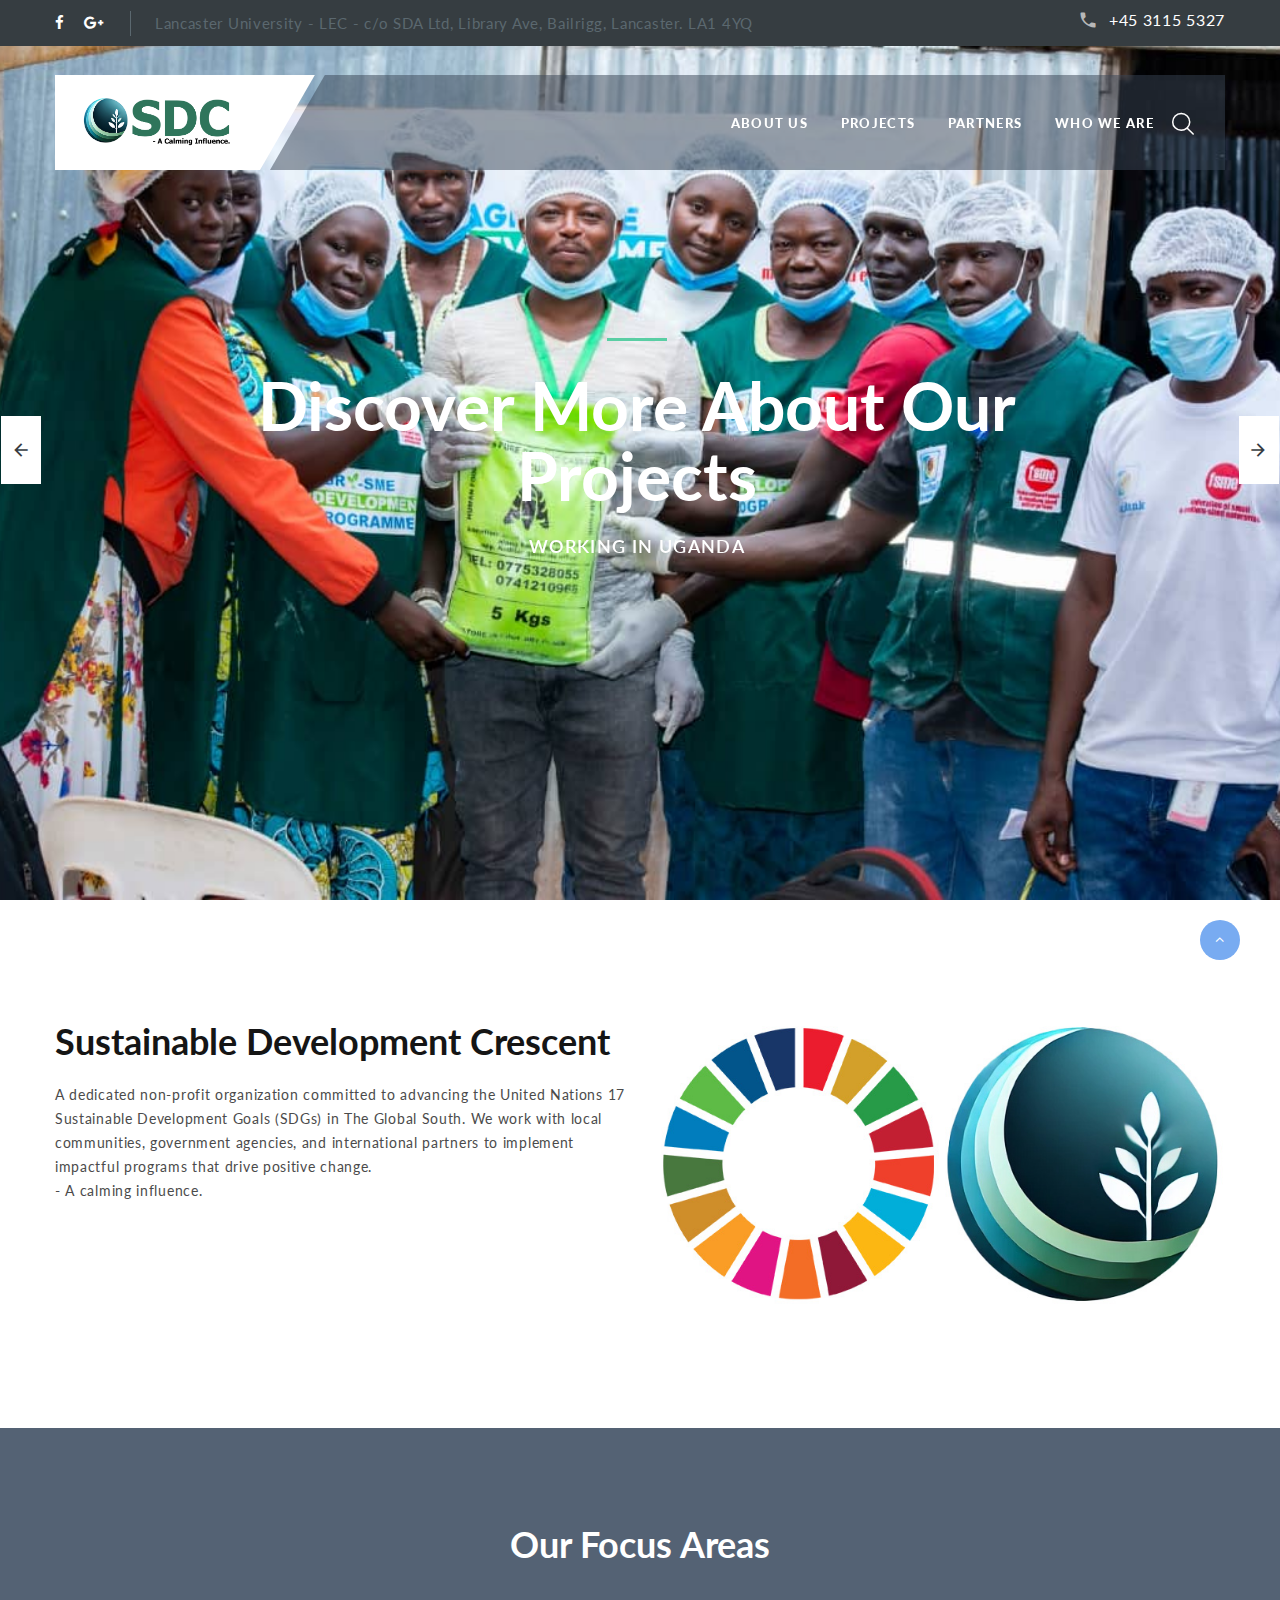
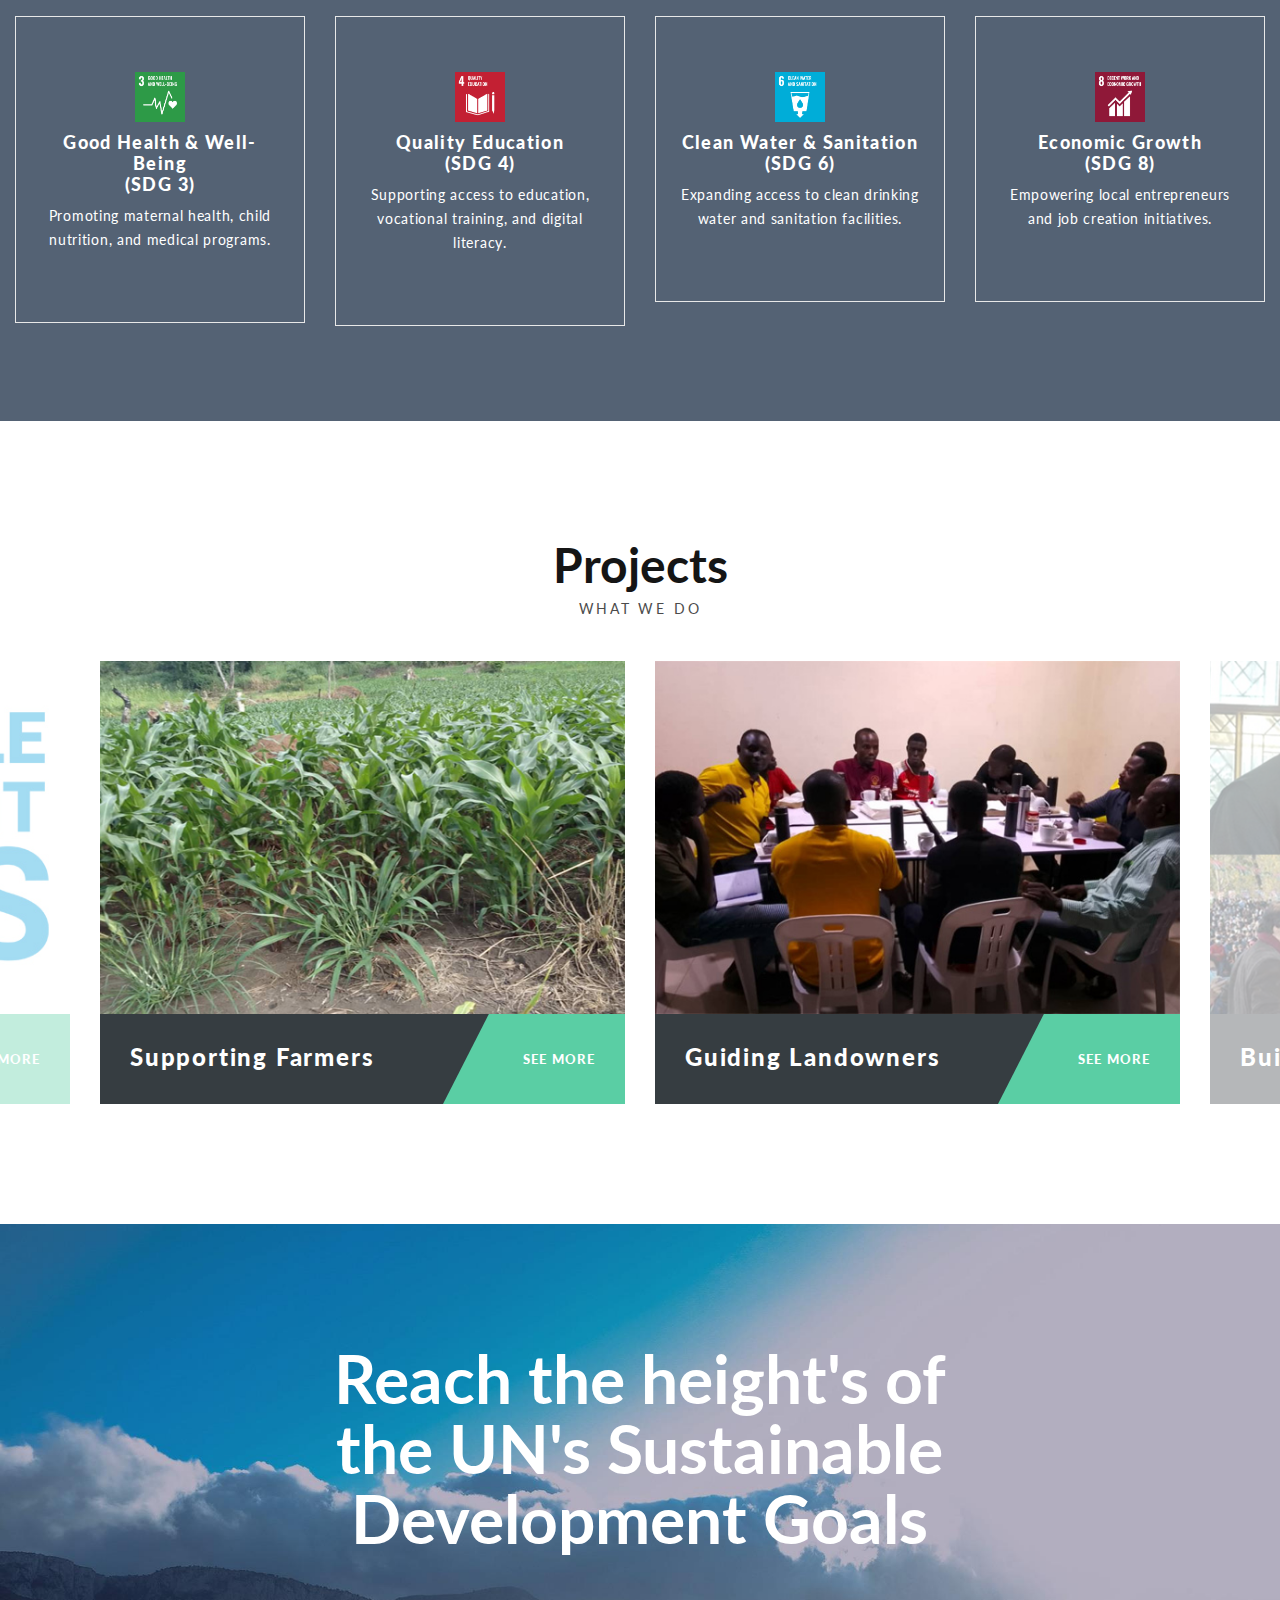
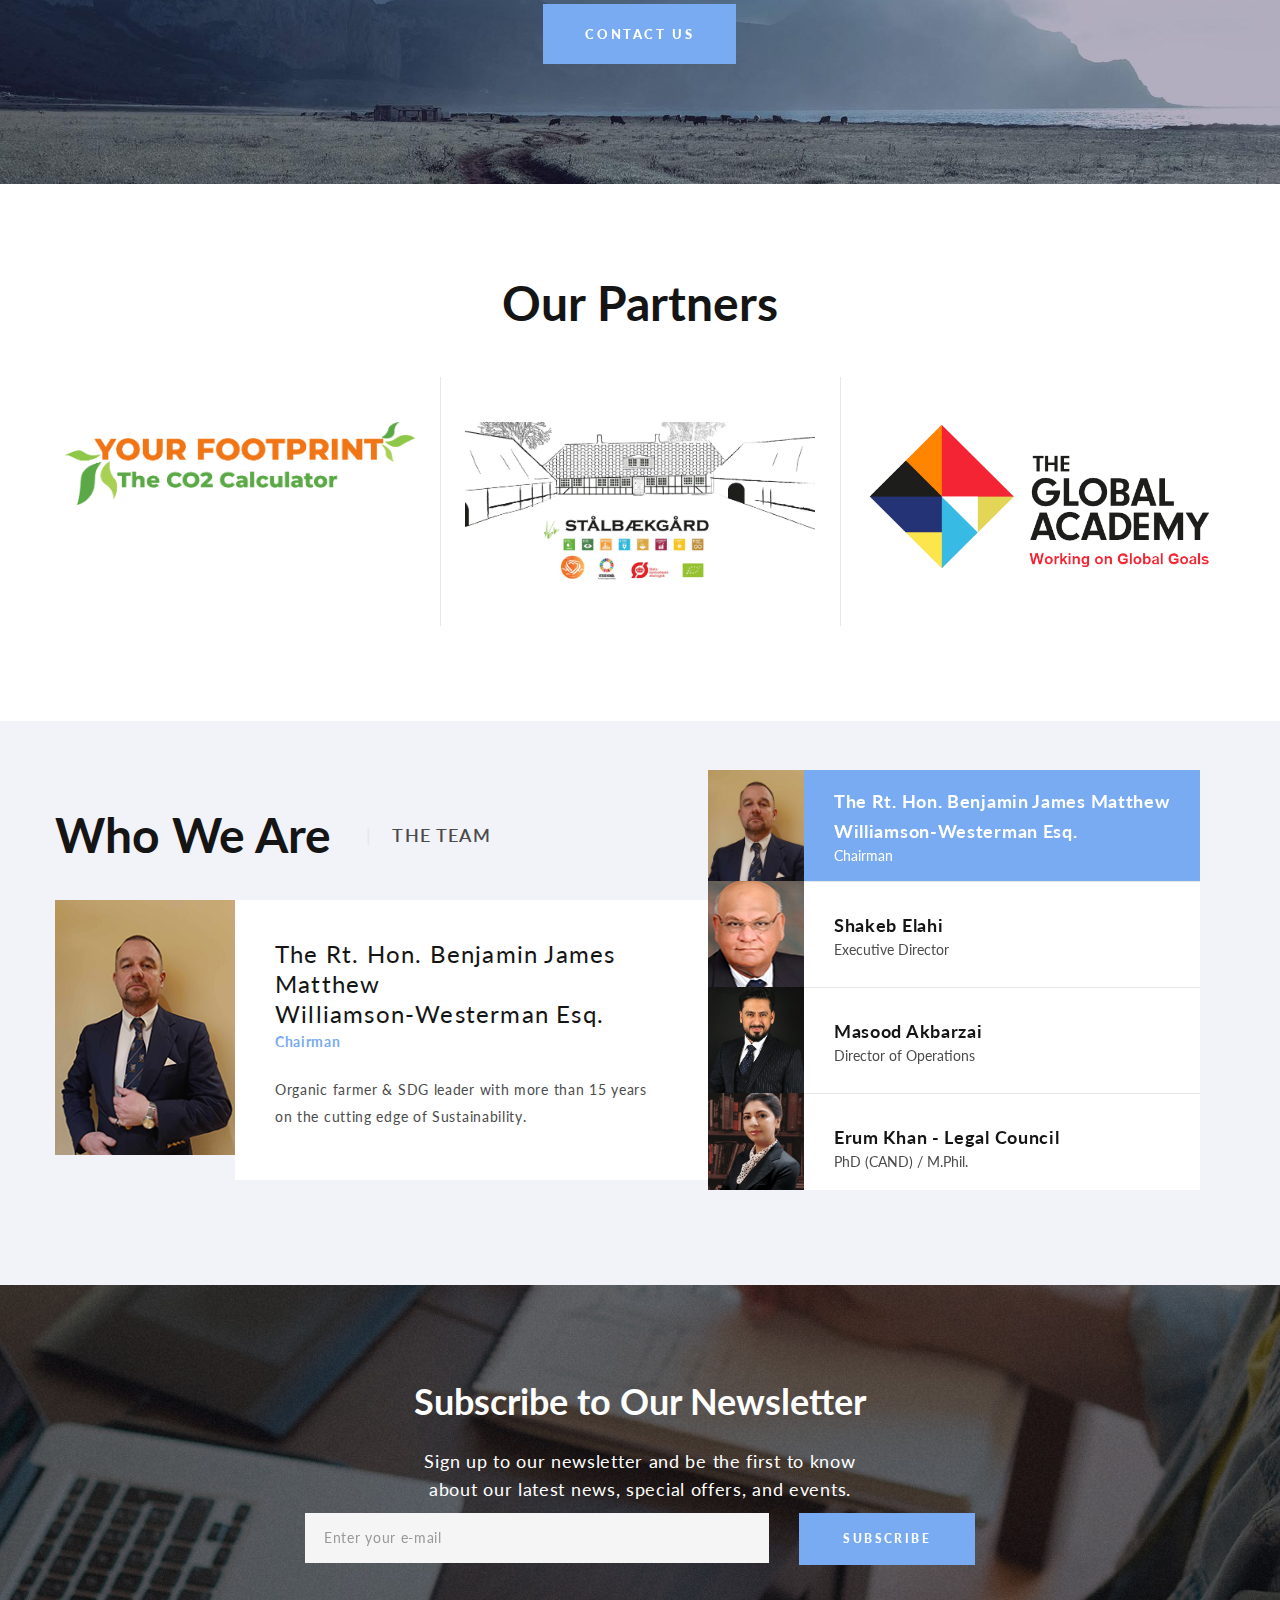
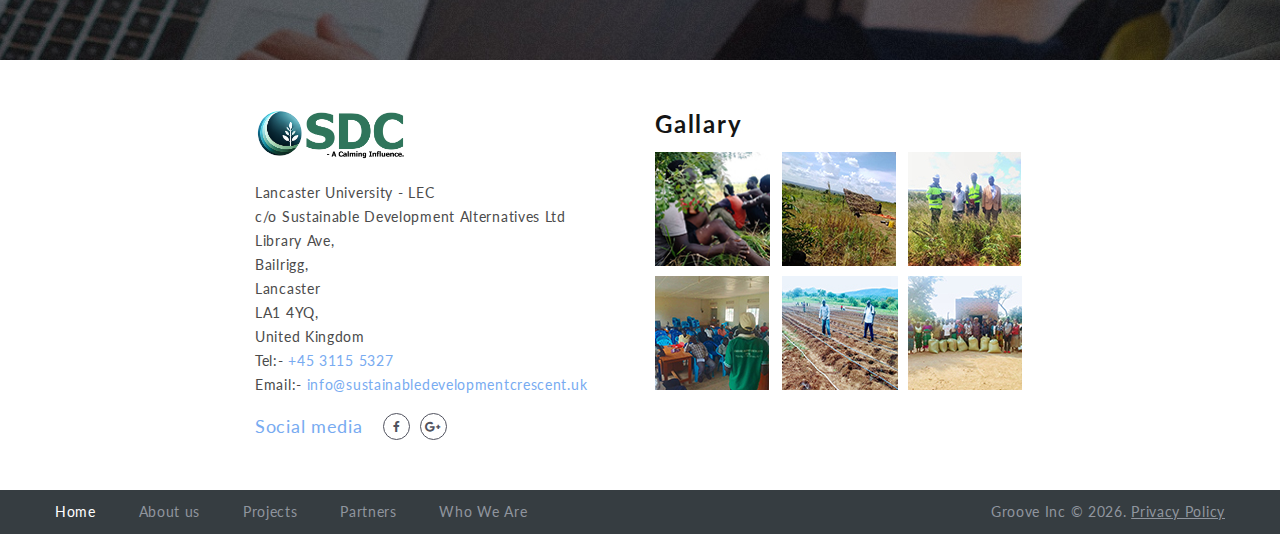
<file: index who we are.html>
<!DOCTYPE html>
<html class="wide wow-animation" lang="en">
  <head>
    <!-- Site Title-->
    <title>S D C</title>
    <meta name="format-detection" content="telephone=no">
    <meta name="viewport" content="width=device-width, height=device-height, initial-scale=1.0, maximum-scale=1.0, user-scalable=0">
    <meta http-equiv="X-UA-Compatible" content="IE=edge">
    <meta charset="utf-8">
    <link rel="icon" href="images/favicon.ico" type="image/x-icon">
    <link rel="stylesheet" type="text/css" href="//fonts.googleapis.com/css?family=Lato:300,400,700,900,400italic">
    <link rel="stylesheet" href="css/bootstrap.css">
    <link rel="stylesheet" href="css/fonts.css">
    <link rel="stylesheet" href="css/style.css">
		<!--[if lt IE 10]>
    <div style="background: #212121; padding: 10px 0; box-shadow: 3px 3px 5px 0 rgba(0,0,0,.3); clear: both; text-align:center; position: relative; z-index:1;"><a href="http://windows.microsoft.com/en-US/internet-explorer/"><img src="images/ie8-panel/warning_bar_0000_us.jpg" border="0" height="42" width="820" alt="You are using an outdated browser. For a faster, safer browsing experience, upgrade for free today."></a></div>
    <script src="js/html5shiv.min.js"></script>
		<![endif]-->
  </head>
  <body>
    <div class="page-loader">
      <div class="brand-name"><img src="images/SDC logo long.png" alt="" width="200" height="70"/>
      </div>
      <div class="page-loader-body">
        <div class="cssload-jumping"><span></span><span></span><span></span><span></span><span></span></div>
      </div>
    </div>
    <!-- Page-->
    <div class="page">
      <!-- Page Header-->
      <header class="section page-header">
        <!-- RD Navbar-->
        <div class="rd-navbar-wrap">
          <nav class="rd-navbar rd-navbar-transparent" data-layout="rd-navbar-fixed" data-sm-layout="rd-navbar-fixed" data-md-layout="rd-navbar-fixed" data-md-device-layout="rd-navbar-fixed" data-lg-layout="rd-navbar-static" data-lg-device-layout="rd-navbar-fixed" data-xl-layout="rd-navbar-static" data-xl-device-layout="rd-navbar-static" data-xxl-layout="rd-navbar-static" data-xxl-device-layout="rd-navbar-static" data-lg-stick-up-offset="190px" data-xl-stick-up-offset="190px" data-xxl-stick-up-offset="190px" data-lg-stick-up="true" data-xl-stick-up="true" data-xxl-stick-up="true" data-body-class="rd-navbar-absolute-linked swiper-jumbotron-mod">
            <div class="rd-navbar-top-panel novi-background">
              <div class="rd-navbar-top-panel-toggle" data-rd-navbar-toggle=".rd-navbar-top-panel"><span></span></div>
              <div class="rd-navbar-top-panel-content">
                <div class="rd-navbar-top-panel-content-inner">
                  <ul class="inline-list-xs">
                    <li><a class="icon novi-icon icon-xs icon-white fa fa-facebook" href="#"></a></li>
                    <li><a class="icon novi-icon icon-xs icon-white fa fa-google-plus" href="#"></a></li>
                  </ul>
                  <address class="contact-info">Lancaster University - LEC - c/o SDA Ltd, Library Ave, Bailrigg, Lancaster. LA1 4YQ</address>
                </div>
                <div class="object-inline"><span class="icon novi-icon icon-sm icon-gray material-icons-phone"></span><a class="link link-sm link-white" href="tel:004531155325">+45 3115 5327</a></div>
              </div>
            </div>
            <div class="rd-navbar-inner">
              <!-- RD Navbar Panel-->
              <div class="rd-navbar-panel">
                <div class="rd-navbar-panel-background">
                  <div class="rd-navbar-panel-background-inner novi-background"></div>
                </div>
                <button class="rd-navbar-toggle" data-rd-navbar-toggle=".rd-navbar-nav-wrap"><span></span></button>
                <!-- RD Navbar Brand-->
                <div class="rd-navbar-brand"><a class="brand-name" href="index.html"><img src="images/SDC logo long.png" alt="" width="200" height="100"/></a></div>
              </div>
              <!-- RD Navbar Nav-->
              <div class="rd-navbar-nav-wrap">
                <div class="rd-navbar-nav-wrap-bg">
                  <div class="rd-navbar-nav-wrap-bg-inner novi-background"></div>
                </div>
                <div class="rd-navbar-nav-wrap-inner">
                  <ul class="rd-navbar-items-list rd-navbar-search_collapsable">
                    <li>
                      <button class="rd-navbar-search__toggle rd-navbar-fixed--hidden" data-rd-navbar-toggle=".rd-navbar-search_toggled"></button>
                    </li>
                  
                  </ul>
                  <!-- RD Search-->
                  <div class="rd-navbar-search rd-navbar-search_toggled rd-navbar-search_not-collapsable">
                    <div class="rd-navbar-search-inner"></div>
                    <form class="rd-search" method="GET" data-search-live="rd-search-results-live">
                      <div class="form-wrap">
                        <label class="form-label" for="rd-navbar-search-form-input">Search...</label>
                        <input class="form-input" id="rd-navbar-search-form-input" type="text" name="s" autocomplete="off">
                      </div>
                      <button class="rd-search__submit" type="submit"></button>
                    </form>
                  </div>
                </div>
                <ul class="rd-navbar-nav">
                  <li><a href="#about-us">About Us</a></li>
                  <li><a href="#projects">Projects</a></li>
                  <li><a href="#partners">Partners</a></li>
                  <li><a href="#team">Who We Are</a></li>
                  <!--<li><a href="#news">News</a></li>-->
                </ul>
              </div>
            </div>
          </nav>
        </div>
      </header>
      <!-- Swiper-->
      <section class="section">
        <div class="swiper-bg-wrap swiper-style-1">
          <div class="swiper-container swiper-slider swiper-bg swiper-height-1" data-autoplay="6500" data-slide-effect="fade">
            <div class="swiper-wrapper">
              <div class="swiper-slide" data-slide-bg="images/slide-6.jpg">
                <div class="swiper-slide-caption" data-speed="0.5" data-fade="true">
                  <div class="jumbotron-custom jumbotron-custom-variant-1 context-dark">
                    <hr class="divider-sm divider-success" data-caption-animate="fxRotateInLeft" data-caption-delay="50">
                    <h1 data-caption-animate="fxRotateInRight" data-caption-delay="150">Discover More About Our Projects</h1>
                    <p class="subtitle-variant-3" data-caption-animate="fxRotateInLeft" data-caption-delay="350">Working in Uganda</p>
                  </div>
                </div>
              </div>
              <!--<div class="swiper-slide" data-slide-bg="images/slide-9.jpg">
                <div class="swiper-slide-caption" data-speed="0.5" data-fade="true">
                  <div class="jumbotron-custom jumbotron-custom-variant-1 context-dark">
                    <hr class="divider-sm divider-success" data-caption-animate="fxRotateInLeft" data-caption-delay="50">
                    <h1 data-caption-animate="fxRotateInRight" data-caption-delay="150">Discover More About Our Projects</h1>
                    <p class="subtitle-variant-3" data-caption-animate="fxRotateInLeft" data-caption-delay="350">Working in Kashmir</p>
                  </div>
                </div>
              </div>-->
              <div class="swiper-slide" data-slide-bg="images/slide-3.jpg">
                <div class="swiper-slide-caption" data-speed="0.5" data-fade="true">
                  <div class="jumbotron-custom jumbotron-custom-variant-1 context-dark">
                    <hr class="divider-sm divider-success" data-caption-animate="fxRotateInLeft" data-caption-delay="50">
                    <h1 data-caption-animate="fxRotateInRight" data-caption-delay="150">Discover More About Our Projects</h1>
                    <p class="subtitle-variant-3" data-caption-animate="fxRotateInLeft" data-caption-delay="350">Working in Kenya</p>
                  </div>
                </div>
              </div>
              <div class="swiper-slide" data-slide-bg="images/slide-1.jpg">
                <div class="swiper-slide-caption" data-speed="0.5" data-fade="true">
                  <div class="jumbotron-custom jumbotron-custom-variant-1 context-dark">
                    <hr class="divider-sm divider-success" data-caption-animate="fxRotateInLeft" data-caption-delay="50">
                    <h1 data-caption-animate="fxRotateInRight" data-caption-delay="150">Discover More About Our Projects</h1>
                    <p class="subtitle-variant-3" data-caption-animate="fxRotateInLeft" data-caption-delay="350">Working in Pakistan</p>
                  </div>
                </div>
              </div>
            </div>
            <!-- Swiper Navigation-->
            <div class="swiper-button-prev"><span>Prev</span></div>
            <div class="swiper-button-next"><span>Next</span></div>
            <!-- Swiper pagination-->
            <div class="swiper-pagination"></div>
          </div>
        </div>
      </section>

      <!-- About us-->
      <section class="section novi-background bg-cover bg-image section-lg bg-default" id="about-us" data-type="anchor">
        <div class="container">
          <div class="row row-55">
            <div class="col-md-6">
              <h3>Sustainable Development Crescent</h3>
              <p> A dedicated non-profit organization committed to advancing the United Nations 17 Sustainable Development Goals (SDGs) in The Global South.
                We work with local communities, government agencies, and international partners to implement impactful programs that drive positive change.
                <br> - A calming influence.</p>
            </div>
            <div class="col-md-6"><img class="img-responsive" src="images/SDG SDC.jpg" alt="" width="732" height="362"/>
            </div>
          </div>
        </div>
      </section>

      <section class="section novi-background bg-cover bg-image section-md bg-secondary-3 text-center">
        <div class="container-fluid container-custom-width">
          <h3>Our Focus Areas</h3>
          <div class="row row-55 box-bordered-variant-3-wrap">
            <div class="col-md-6 col-xl-3">
              <article class="box-minimal box-bordered-variant-3">
                <div align="center"><img class="img-responsive" src="images/3.jpg" alt="" width="50" height="50"/></div>
                <h5 class="box-minimal-title">Good Health & Well-Being<br> (SDG 3)</h5>
                <div class="box-minimal-text">Promoting maternal health, child nutrition, and medical programs.</div>
                
              </article>
            </div>
            <div class="col-md-6 col-xl-3">
              <article class="box-minimal box-bordered-variant-3">
                <div align="center"><img class="img-responsive" src="images/4.jpg" alt="" width="50" height="50"/></div>
                <h5 class="box-minimal-title">Quality Education<br> (SDG 4)</h5>
                <div class="box-minimal-text">Supporting access to education, vocational training, and digital literacy.</div>
              </article>
            </div>
            <div class="col-md-6 col-xl-3">
              <article class="box-minimal box-bordered-variant-3">
                <div align="center"><img class="img-responsive" src="images/6.jpg" alt="" width="50" height="50"/></div>
                <h5 class="box-minimal-title">Clean Water & Sanitation<br> (SDG 6)</h5>
                <div class="box-minimal-text">Expanding access to clean drinking water and sanitation facilities.</div>
              </article>
            </div>
            <div class="col-md-6 col-xl-3">
              <article class="box-minimal box-bordered-variant-3">
                <div align="center"><img class="img-responsive" src="images/8.jpg" alt="" width="50" height="50"/></div>
                <h5 class="box-minimal-title">Economic Growth <br>(SDG 8)</h5>
                <div class="box-minimal-text">Empowering local entrepreneurs and job creation initiatives.</div>
              </article>
            </div>
          </div>
        </div>
      </section>

      <section class="section novi-background bg-cover bg-image section-lg bg-default text-center" id="projects" data-type="anchor">
        <h2>Projects</h2>
        <p class="subtitle-variant-2">What We Do</p>
        <!-- Owl Carousel-->
        <div class="owl-carousel owl-carousel-style-2" data-items="1" data-md-items="2" data-stage-padding="30" data-xl-stage-padding="100" data-xxl-stage-padding="300" data-loop="true" data-margin="30" data-mouse-drag="true" data-autoplay="true">
          <div class="thumbnail-modern"><img class="thumbnail-modern-image" src="images/crops uganda.jpg" alt="" width="567" height="381"/>
            <div class="thumbnail-modern-caption">
              <div class="thumbnail-modern-caption-body">
                <div class="thumbnail-modern-title-left">Supporting Farmers</div>
              </div>
              <div class="thumbnail-modern-caption-aside"><a class="thumbnail-modern-control" href="#">see more</a></div>
            </div>
          </div>
          <!--<div class="thumbnail-modern"><img class="thumbnail-modern-image" src="images/communities.jpg" alt="" width="567" height="381"/>
            <div class="thumbnail-modern-caption">
              <div class="thumbnail-modern-caption-body">
                <div class="thumbnail-modern-title-left">Local Communities</div>
              </div>
              <div class="thumbnail-modern-caption-aside"><a class="thumbnail-modern-control" href="#">see more</a></div>
            </div>
          </div>
          <div class="thumbnail-modern"><img class="thumbnail-modern-image" src="images/water.jpg" alt="" width="567" height="381"/>
            <div class="thumbnail-modern-caption">
              <div class="thumbnail-modern-caption-body">
                <div class="thumbnail-modern-title-left">Providing Water</div>
              </div>
              <div class="thumbnail-modern-caption-aside"><a class="thumbnail-modern-control" href="#">see more</a></div>
            </div>
          </div>-->
          <div class="thumbnail-modern"><img class="thumbnail-modern-image" src="images/landowner.jpg" alt="" width="567" height="381"/>
            <div class="thumbnail-modern-caption">
              <div class="thumbnail-modern-caption-body">
                <div class="thumbnail-modern-title-left">Guiding Landowners</div>
              </div>
              <div class="thumbnail-modern-caption-aside"><a class="thumbnail-modern-control" href="#">see more</a></div>
            </div>
          </div>
          <div class="thumbnail-modern"><img class="thumbnail-modern-image" src="images/understanding.jpg" alt="" width="567" height="381"/>
            <div class="thumbnail-modern-caption">
              <div class="thumbnail-modern-caption-body">
                <div class="thumbnail-modern-title-left">Building Understanding</div>
              </div>
              <div class="thumbnail-modern-caption-aside"><a class="thumbnail-modern-control" href="#">see more</a></div>
            </div>
          </div>
          <div class="thumbnail-modern"><img class="thumbnail-modern-image" src="images/sdg.jpg" alt="" width="567" height="381"/>
            <div class="thumbnail-modern-caption">
              <div class="thumbnail-modern-caption-body">
                <div class="thumbnail-modern-title-left">UN 17 SDG's</div>
              </div>
              <div class="thumbnail-modern-caption-aside"><a class="thumbnail-modern-control" href="#">see more</a></div>
            </div>
          </div>
        </div>
      </section>

      <!-- SDG-->
      <section class="section novi-background bg-cover section-lg bg-image context-dark text-center" style="background-image: url(images/bg-image-10.jpg)">
        <div class="container">
          <div class="row justify-content-sm-center">
            <div class="col-md-10 col-lg-8 col-xl-7">
              <h1>Reach the height's of the UN's Sustainable Development Goals</h1><a class="btn btn-primary btn-square btn-effect-ujarak btn-lg" href="mailto:info@sustainabledevelopmentcrescent.uk">contact us</a>
            </div>
          </div>
        </div>
      </section>

      <!-- Our partners-->
      <section class="section novi-background bg-cover bg-image section-md text-center bg-default" id="partners" data-type="anchor">
        <div class="container">
          <h2>Our Partners</h2>
          <div class="row justify-content-sm-center grid-system-bordered custom-bordered">
            <div class="col-md-6 col-lg-4 grid-element">
              <figure class="box-icon-image"><a href="https://www.yourfootprint.uk"><img src="images/yfp.png" alt="" width="126" height="102"/></a></figure>
            </div>
            <div class="col-md-6 col-lg-4 grid-element">
              <figure class="box-icon-image"><a href="https://www.staalbaek.dk"><img src="images/staalbaek.png" alt="" width="134" height="102"/></a></figure>
            </div>
            <div class="col-md-6 col-lg-4 grid-element">
              <figure class="box-icon-image"><a href="https://theglobalacademy.ac/"><img src="images/ga.png" alt="" width="132" height="102"/></a></figure>
            </div>
            
          </div>
        </div>
      </section>
    
      <!-- What People Say-->
      <section class="section novi-background bg-cover bg-image section-md bg-gray-light" id="team" data-type="anchor">
        <div class="container">
          <div class="row">
            <div class="col-sm-12">
              <div class="complex-text complex-text-divider">
                <h2>Who We Are</h2>
                <p class="subtitle-variant-3">The Team</p>
              </div>
              <!-- Bootstrap tabs-->
              <div class="tabs-custom tabs-horizontal tabs-complex" id="tabs-2">
                <!-- Nav tabs-->
                <div class="scroll-wrap">
                  <ul class="nav nav-tabs">
                    <li role="presentation"><a class="active" href="#tabs-2-1" data-toggle="tab">
                        <div class="quote-classic-preview">
                          <div class="quote-classic-preview-left"><img class="quote-classic-preview-image" src="images/benjamin.jpg" alt="" width="96" height="107"/>
                          </div>
                          <div class="quote-classic-preview-body">
                            <cite>The Rt. Hon. Benjamin James Matthew <br>Williamson-Westerman Esq.</cite>
                            <p class="caption">Chairman</p>
                          </div>
                        </div></a></li>
                    <li role="presentation"><a href="#tabs-2-2" data-toggle="tab">
                        <div class="quote-classic-preview">
                          <div class="quote-classic-preview-left"><img class="quote-classic-preview-image" src="images/shakeb.jpg" alt="" width="96" height="107"/>
                          </div>
                          <div class="quote-classic-preview-body">
                            <cite>Shakeb Elahi</cite><br>
                            <p class="caption">Executive Director</p>
                          </div>
                        </div></a></li>
                    <li role="presentation"><a href="#tabs-2-3" data-toggle="tab">
                        <div class="quote-classic-preview">
                          <div class="quote-classic-preview-left"><img class="quote-classic-preview-image" src="images/masood.jpg" alt="" width="96" height="107"/>
                          </div>
                          <div class="quote-classic-preview-body">
                            <cite>Masood Akbarzai</cite><br>
                            <p class="caption">Director of Operations</p>
                          </div>
                        </div></a></li>
                    
                        <li role="presentation"><a href="#tabs-2-4" data-toggle="tab">
                          <div class="quote-classic-preview">
                            <div class="quote-classic-preview-left"><img class="quote-classic-preview-image" src="images/erum.png" alt="" width="96" height="107"/>
                            </div>
                            <div class="quote-classic-preview-body">
                              <cite>Erum Khan - Legal Council</cite><br>
                              <p class="caption">PhD (CAND) / M.Phil.</p>
                            </div>
                          </div></a></li>
                          <li role="presentation"><a href="#tabs-2-5" data-toggle="tab">
                            <div class="quote-classic-preview">
                              <div class="quote-classic-preview-left"><img class="quote-classic-preview-image" src="images/silhouette.jpg" alt="" width="96" height="107"/>
                              </div>
                              <div class="quote-classic-preview-body">
                                <cite>Position Vacant</cite><br>
                                <p class="caption">Community liaison officer </p>
                              </div>
                            </div></a></li>
                          <li role="presentation"><a href="#tabs-2-6" data-toggle="tab">
                            <div class="quote-classic-preview">
                              <div class="quote-classic-preview-left"><img class="quote-classic-preview-image" src="images/silhouette.jpg" alt="" width="96" height="107"/>
                              </div>
                              <div class="quote-classic-preview-body">
                                <cite>Position Vacant</cite><br>
                                <p class="caption">Funding</p>
                              </div>
                            </div></a></li>
                  </ul>
                </div>
                <!-- Tab panes-->
                <div class="tab-content tabs-centered">
                  <div class="tab-pane fade show active" id="tabs-2-1">
                    <!-- Quote boxed-->
                    <div class="unit unit-spacing-0 flex-column flex-md-row quote-boxed quote-boxed__mod-1">
                      <div class="quote-boxed-left"><img class="quote-classic-image" src="images/benjamin1.jpg" alt="" width="182" height="266"/>
                      </div>
                      <div class="quote-boxed-body unit-body">
                        <cite>The Rt. Hon. Benjamin James Matthew <br>Williamson-Westerman Esq.</cite><br>
                        <p class="caption">Chairman</p>
                        <p class="quote-text">Organic farmer & SDG leader with more than 15 years on the cutting edge of Sustainability. 
                          <q></q>
                        </p>
                        
                      </div>
                    </div>
                  </div>
                  <div class="tab-pane fade" id="tabs-2-2">
                    <!-- Quote boxed-->
                    <div class="unit unit-spacing-0 flex-column flex-md-row quote-boxed quote-boxed__mod-1">
                      <div class="quote-boxed-left"><img class="quote-classic-image" src="images/shakeb1.jpg" alt="" width="182" height="266"/>
                      </div>
                      <div class="quote-boxed-body unit-body">
                        <cite></cite>Shakeb Elahi<br>
                        <p class="caption">Executive Director
                          </p>
                        <p class="quote-text">
                          <q>A senior advisor at SDPI - Pakistan focused on ESG initiative of SDPI. An active commercial broker in trade & shipping of pharmaceuticals, agro-commodities, metals and energy since 1981. Developing Markets for US Agricultural Cooperatives for UAE, Oman and Pakistan.</q>
                        </p>
                        
                      </div>
                    </div>
                  </div>
                  <div class="tab-pane fade" id="tabs-2-3">
                    <!-- Quote boxed-->
                    <div class="unit unit-spacing-0 flex-column flex-md-row quote-boxed quote-boxed__mod-1">
                      <div class="quote-boxed-left"><img class="quote-classic-image" src="images/masood1.jpg" alt="" width="182" height="266"/>
                      </div>
                      <div class="quote-boxed-body unit-body">
                        <cite>Masood Akbarzai</cite><br>
                        <p class="caption">Director of Operations</p>
                        <p class="quote-text">
                          <q>Masood Akbarzai is a British serial entrepreneur and technologist with 15+ years in branding, marketing, and sales. A skilled deal-maker, negotiator, and connector, he is also a dedicated philanthropist.</q>
                        </p>
                        
                      </div>
                    </div>
                  </div>
                  
                  <div class="tab-pane fade" id="tabs-2-4">
                    <!-- Quote boxed-->
                    <div class="unit unit-spacing-0 flex-column flex-md-row quote-boxed quote-boxed__mod-1">
                      <div class="quote-boxed-left"><img class="quote-classic-image" src="images/erum1.png" alt="" width="182" height="266"/>
                      </div>
                      <div class="quote-boxed-body unit-body">
                        <cite>Erum Khan - Legal Council</cite><br>
                        <p class="caption">PhD (CAND) / M.Phil.</p>
                        <p class="quote-text">
                          <q>Extensive global and indigenous experience of work within the various prestigious organisations in diverse key roles and designations. She is a multi-lingual and highly motivated professional with strong work ethic and unwavering commitments.
                          </q>
                        </p>
                        
                      </div>
                    </div>
                  </div>
                  <div class="tab-pane fade" id="tabs-2-5">
                    <!-- Quote boxed-->
                    <div class="unit unit-spacing-0 flex-column flex-md-row quote-boxed quote-boxed__mod-1">
                      <div class="quote-boxed-left"><img class="quote-classic-image" src="images/silhouette1.jpg" alt="" width="182" height="266"/>
                      </div>
                      <div class="quote-boxed-body unit-body">
                        <cite>Position Vacant</cite><br>
                        <p class="caption">Community Liaison Officer </p>
                        <p class="quote-text">
                          <q>We are looking for a new member of our team, with specific skills in Community Building.
                          </q>
                        </p>
                        
                      </div>
                    </div>
                  </div>
                  <div class="tab-pane fade" id="tabs-2-6">
                    <!-- Quote boxed-->
                    <div class="unit unit-spacing-0 flex-column flex-md-row quote-boxed quote-boxed__mod-1">
                      <div class="quote-boxed-left"><img class="quote-classic-image" src="images/silhouette1.jpg" alt="" width="182" height="266"/>
                      </div>
                      <div class="quote-boxed-body unit-body">
                        <cite>Position Vacant</cite><br>
                        <p class="caption">Funding</p>
                        <p class="quote-text">
                          <q>We are looking for a new member of our team, with specific skills in funding and aplication writting.
                          </q>
                        </p>
                        
                      </div>
                    </div>
                  </div>
                </div>
              </div>
            </div>
          </div>
        </div>
      </section>

      <!-- Subscribe to Our Newsletter-->
      <section class="section novi-background bg-cover section-md bg-gray-dark bg-image text-center" style="background-image: url(images/bg-image-3.jpg);">
        <div class="container">
          <div class="row justify-content-md-center">
            <div class="col-md-10 col-lg-8 col-xl-7">
              <h3>Subscribe to Our Newsletter</h3>
              <p class="big text-width-smaller">Sign up to our newsletter and be the first to know about our latest news, special offers, and events.</p>
              <!-- Campaign Monitor-->
              <form class="campaign-mailform form-inline form-center" data-form-output="form-output-global" action="http://templatemonster1.createsend.com/t/d/s/xlyhhk/" method="post">
                <div class="form-wrap">
                  <input class="form-input" id="subscribe-email" type="email" name="cm-xlyhhk-xlyhhk" data-constraints="@Email @Required">
                  <label class="form-label" for="subscribe-email">Enter your e-mail</label>
                </div>
                <button class="btn btn-primary btn-effect-ujarak btn-square" type="submit">Subscribe</button>
              </form>
            </div>
          </div>
        </div>
      </section>

      <!-- Subscribe to Our Newsletter
      <section class="section novi-background bg-cover section-md bg-gray-dark bg-image text-center" style="background-image: url(images/bg-image-3.jpg);">
        <div class="container">
          <div class="row justify-content-md-center">
            <div class="col-md-10 col-lg-8 col-xl-7">
              <h3>Subscribe to Our Newsletter</h3>
              <p class="big text-width-smaller">Sign up to our newsletter and be the first to know about our latest news, special offers, and events.</p>
              Campaign Monitor
              <form class="campaign-mailform form-inline form-center" data-form-output="form-output-global" action="http://templatemonster1.createsend.com/t/d/s/xlyhhk/" method="post">
                <div class="form-wrap">
                  <input class="form-input" id="subscribe-email" type="email" name="cm-xlyhhk-xlyhhk" data-constraints="@Email @Required">
                  <label class="form-label" for="subscribe-email">Enter your e-mail</label>
                </div>
                <button class="btn btn-primary btn-effect-ujarak btn-square" type="submit">Subscribe</button>
              </form>
            </div>
          </div>
        </div>
      </section> -->


      

      <!-- Page Footer-->
      <footer class="section novi-background bg-cover bg-default">
        <div class="pre-footer-default text-center text-md-left">
          <div class="container">
            <div class="row justify-content-md-center row-55">
              <div class="col-md-6 col-lg-4">
                <div class="brand-sm"><a href="index.html"><img src="images/SDC logo long.png" alt="" width="133" height="39"/></a></div>
                <p><span class="bold-16p">Lancaster University - LEC </span><br>
                  c/o Sustainable Development Alternatives Ltd<br>
                
                Library Ave,<br>
                Bailrigg, <br>
                Lancaster <br>
                LA1 4YQ, <br>
                United Kingdom
                <br>
                Tel:- <a href="tel:004531155327">+45 3115 5327</a> <br>
                Email:- <a href="mailto:info@sustainabledevelopmentcrescent.uk">info@sustainabledevelopmentcrescent.uk</a>
                </p>
                <div class="group-sm group-middle"><span class="big text-primary">Social media</span>
                  <div>
                    <ul class="inline-list-xxs">
                        <li><a class="icon novi-icon icon-xxs icon-circle icon-trout-outline icon-effect-1 fa fa-facebook" href="#"></a></li>
                        <li><a class="icon novi-icon icon-xxs icon-circle icon-trout-outline icon-effect-1 fa fa-google-plus" href="#"></a></li>
                    </ul>
                  </div>
                </div>
              </div>
              <div class="col-md-6 col-lg-4">
                <h4>Gallary</h4>
                <div class="row row-10 gutters-10" data-lightgallery="group">
                  <div class="col-4"><a class="thumbnail-creative" href="images/uganda 1.jpg" data-lightgallery="item">
                            <figure><img src="images/uganda 1box.jpg" alt="" width="114" height="114"/>
                            </figure></a>
                  </div>
                  <div class="col-4"><a class="thumbnail-creative" href="images/uganda 2.jpg" data-lightgallery="item">
                            <figure><img src="images/uganda 2box.jpg" alt="" width="114" height="114"/>
                            </figure></a>
                  </div>
                  <div class="col-4"><a class="thumbnail-creative" href="images/uganda 3.jpg" data-lightgallery="item">
                            <figure><img src="images/uganda 3box.jpg" alt="" width="114" height="114"/>
                            </figure></a>
                  </div>
                  <div class="col-4"><a class="thumbnail-creative" href="images/uganda 4.jpg" data-lightgallery="item">
                            <figure><img src="images/uganda 4box.jpg" alt="" width="114" height="114"/>
                            </figure></a>
                  </div>
                  <div class="col-4"><a class="thumbnail-creative" href="images/uganda 5.jpg" data-lightgallery="item">
                            <figure><img src="images/uganda 5box.jpg" alt="" width="114" height="114"/>
                            </figure></a>
                  </div>
                  <div class="col-4"><a class="thumbnail-creative" href="images/uganda 6.jpg" data-lightgallery="item">
                            <figure><img src="images/uganda 6box.jpg" alt="" width="114" height="114"/>
                            </figure></a>
                  </div>
                </div>
                
                </div>
              </div>
              
            </div>
          </div>
        </div>
        <div class="page-footer-default novi-background text-center">
          <div class="container">
            <div class="row row-30">
              <div class="col-lg-8 col-xl-9 text-lg-left">
                <ul class="list-nav">
                  <li class="active"><a href="index.html">Home</a></li>
                  <li><a href="#about-us">About us</a></li>
                  <li><a href="#projects">Projects</a></li>
                  <li><a href="#partners">Partners</a></li>
                  <li><a href="#team">Who We Are</a></li>
                  <!--<li><a href="#news">News</a></li>-->
                </ul>
              </div>
              <div class="col-lg-4 col-xl-3 text-lg-right">
                <p class="rights">Groove Inc&nbsp;&copy;&nbsp;<span class="copyright-year"></span>.&nbsp;<br class="d-md-none"><a class="link-underline" href="htpps://www.grooveinc.uk">Privacy Policy</a>
                </p>
              </div>
            </div>
          </div>
        </div>
      </footer>
    </div>
    <!-- Global Mailform Output-->
    <div class="snackbars" id="form-output-global"></div>
    <!-- Javascript-->
    <script src="js/core.min.js"></script>
    <script src="js/script.js"></script>
  </body>
</html>
</file>
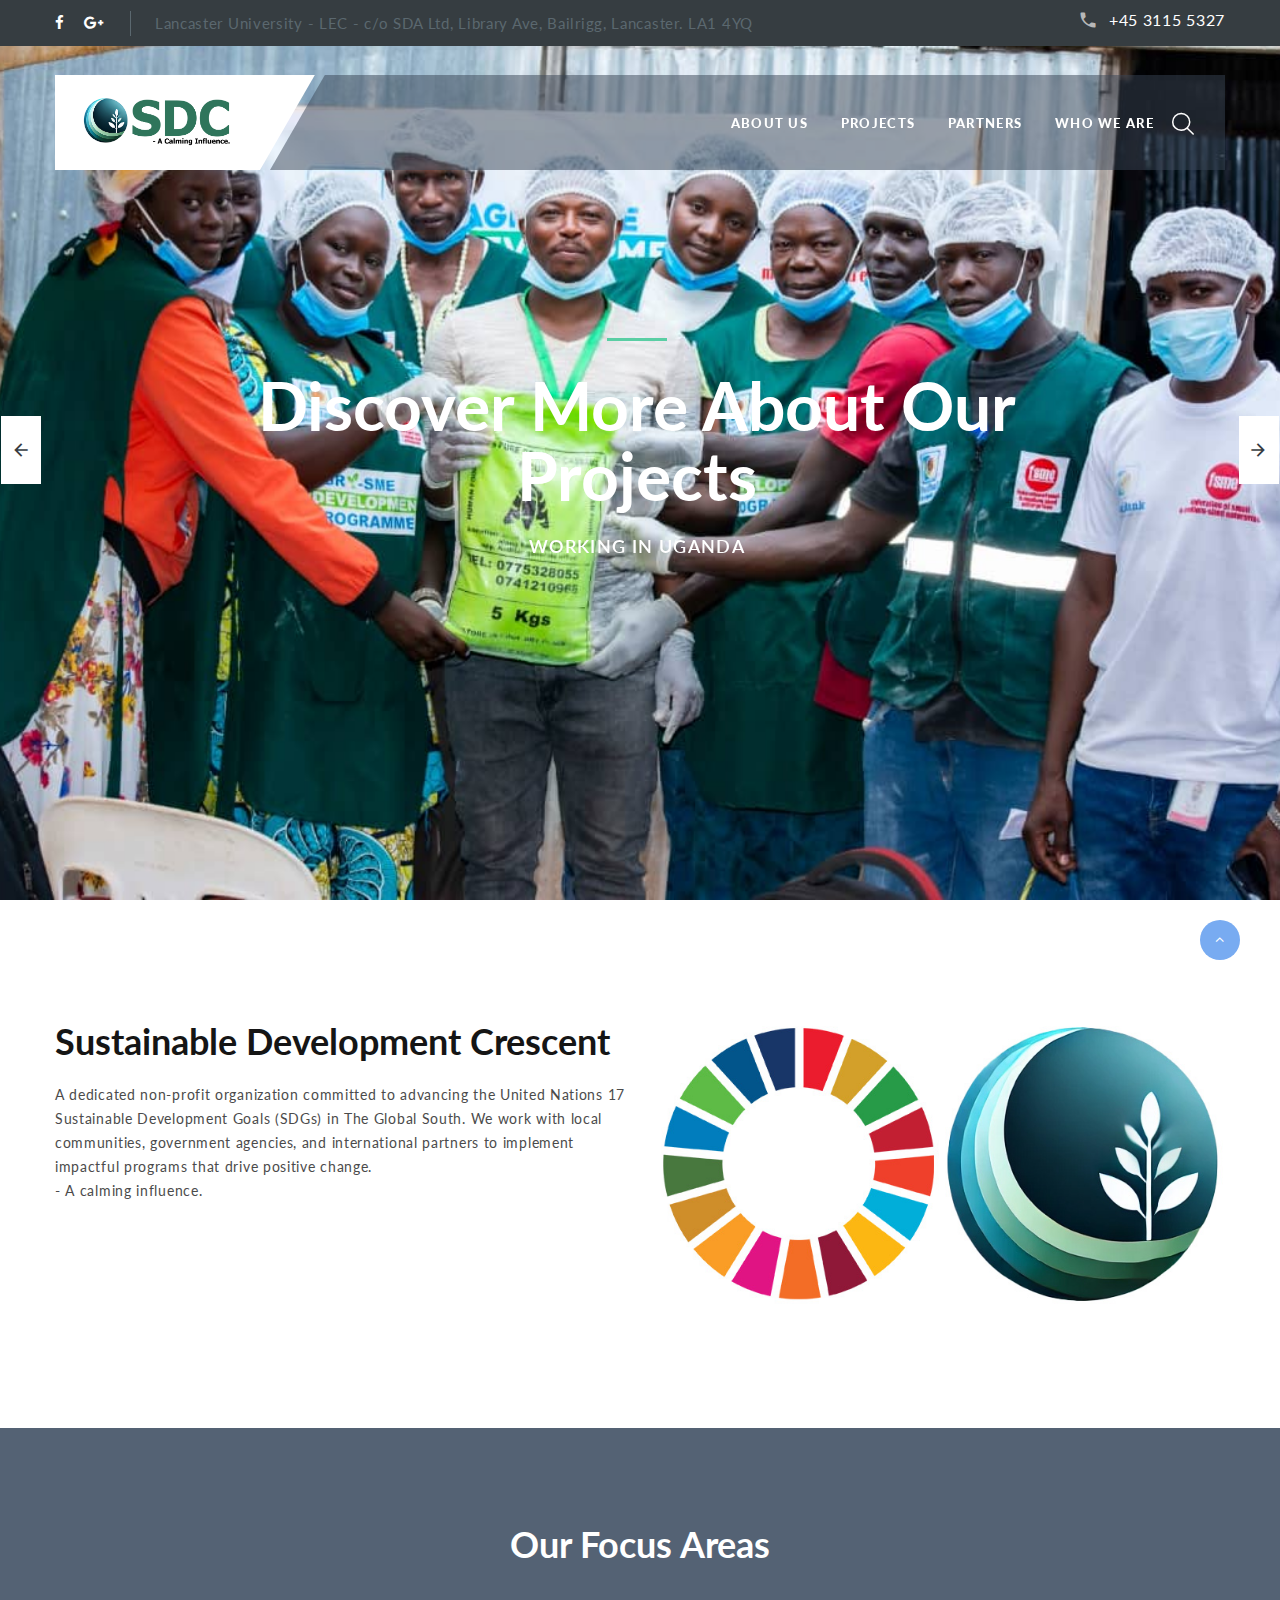
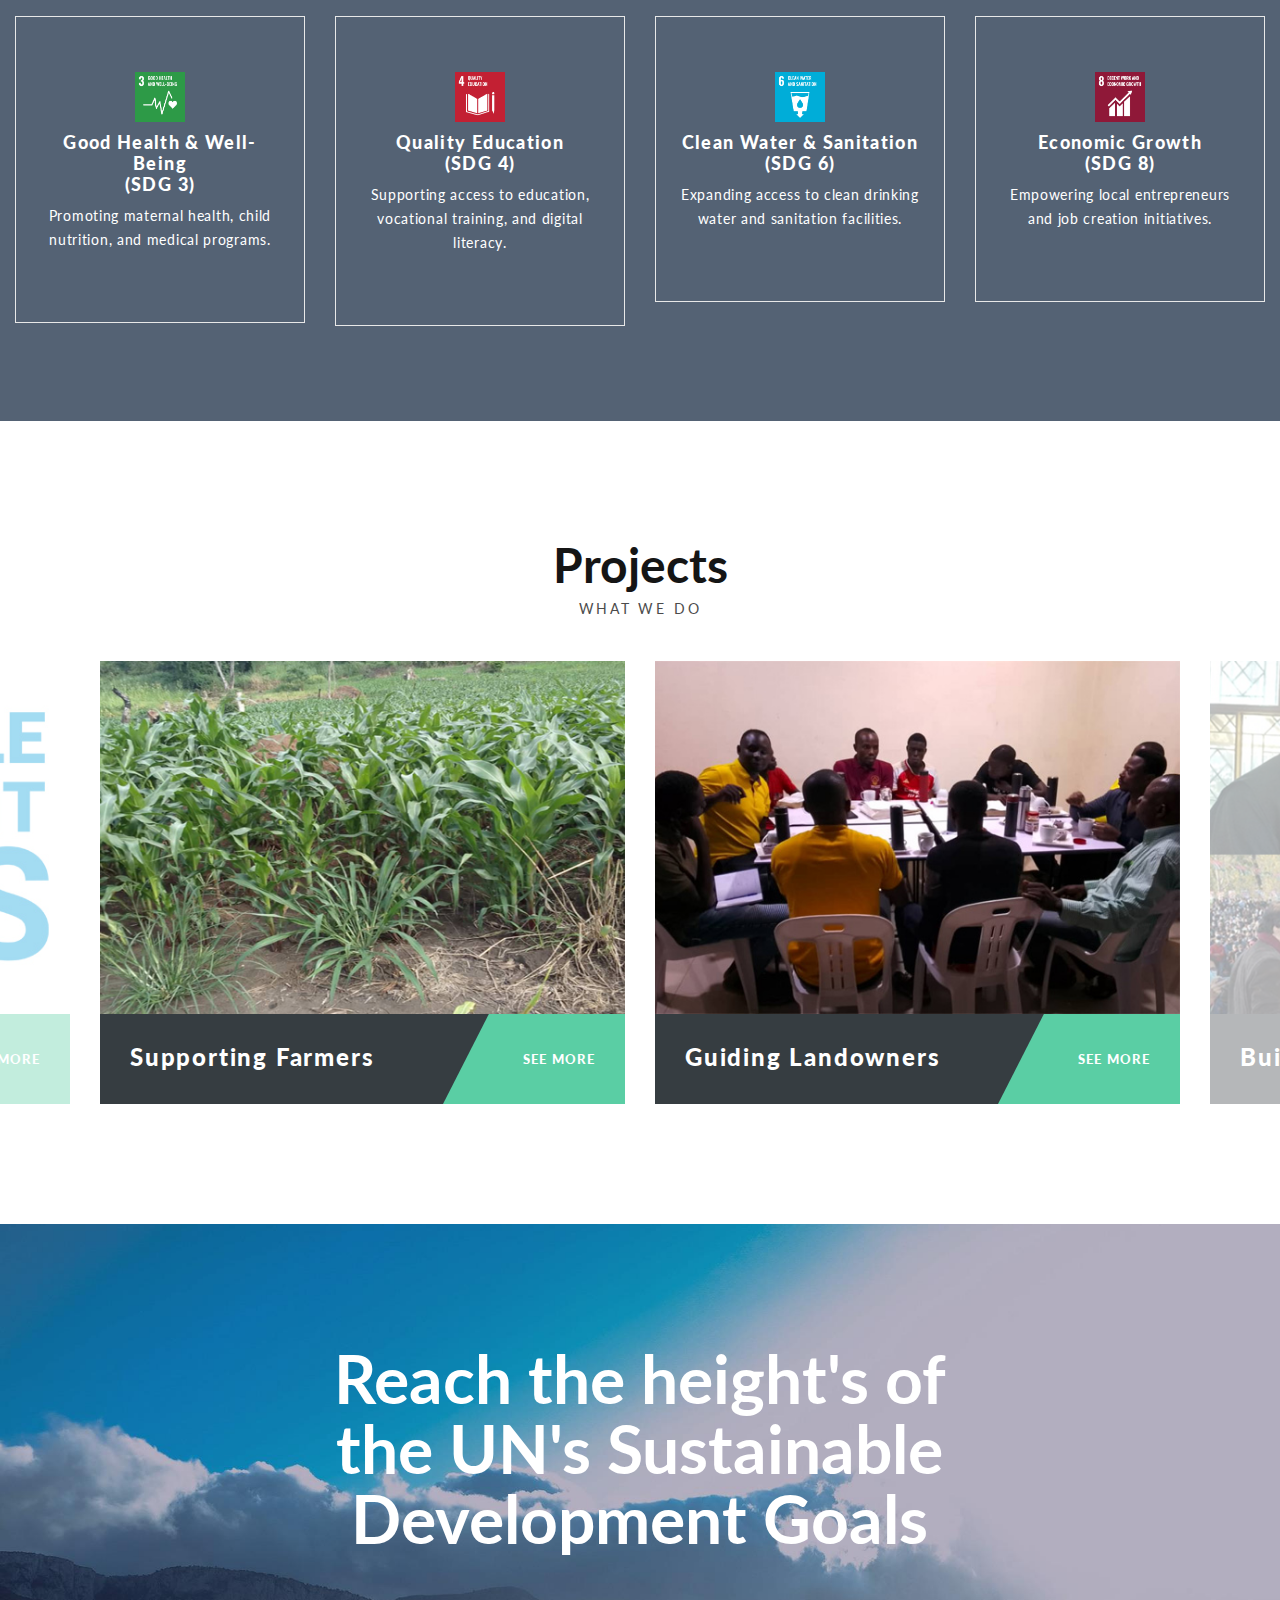
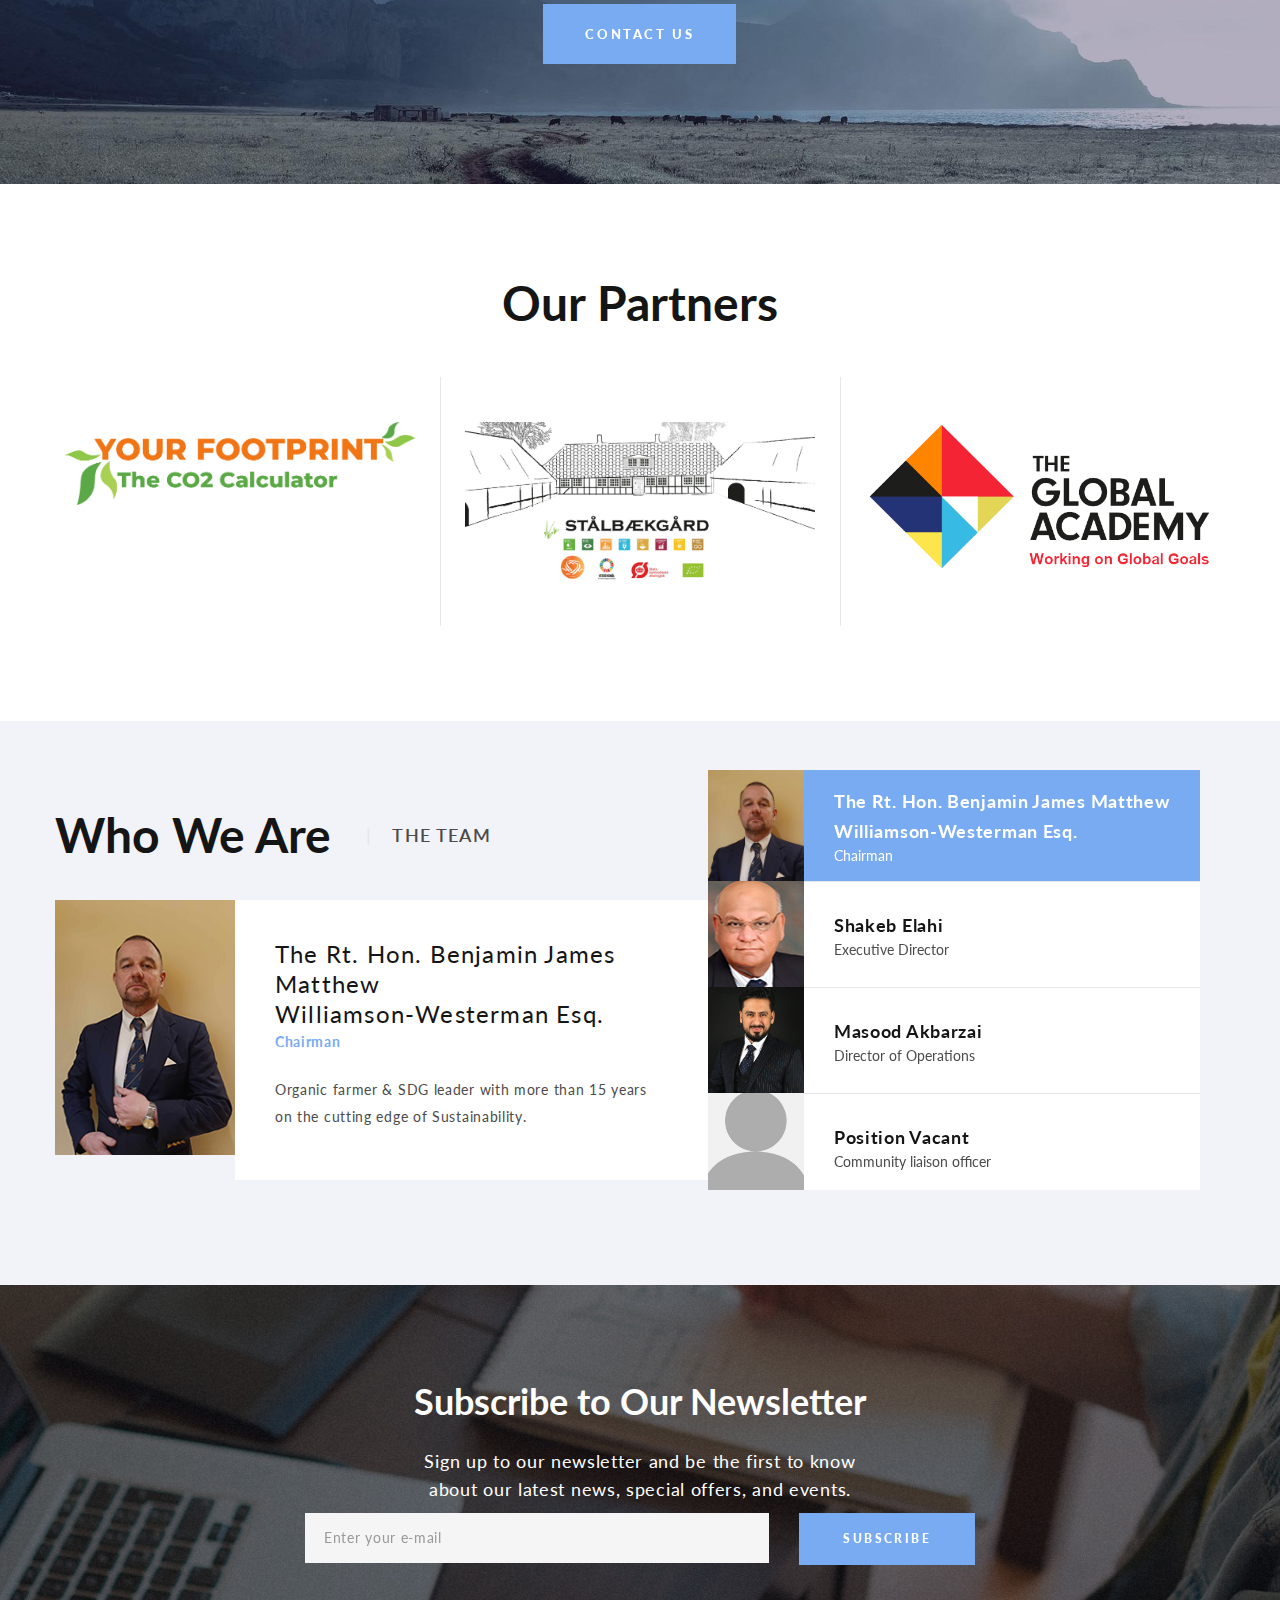
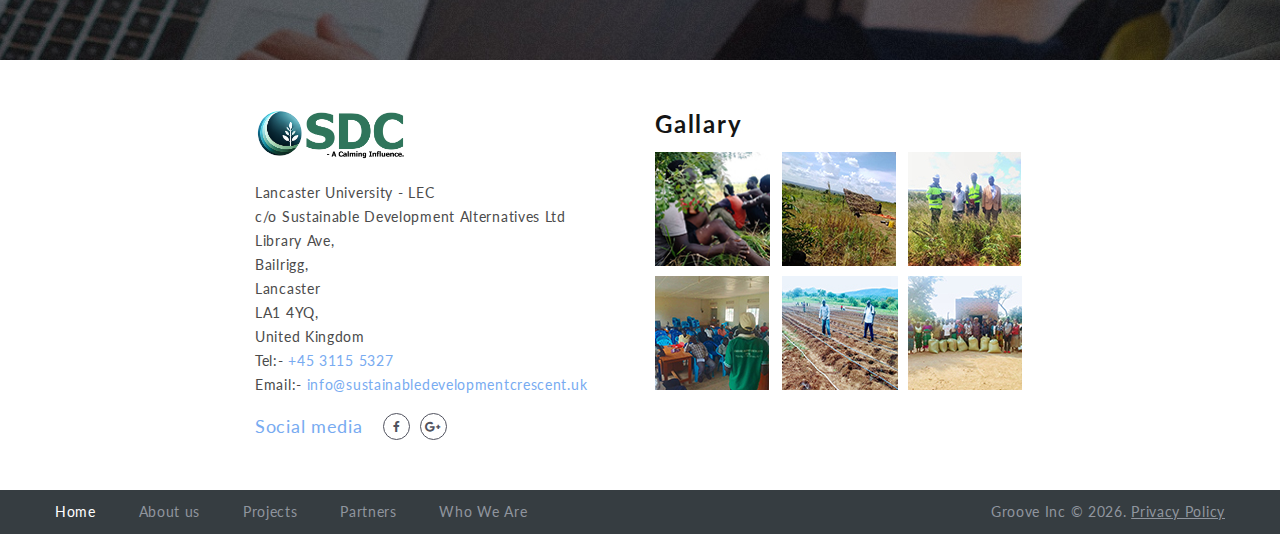
<file: oldsite/OLDindex.html>
<!DOCTYPE html>
<html class="wide wow-animation" lang="en">
  <head>
    <!-- Site Title-->
    <title>S D C</title>
    <meta name="format-detection" content="telephone=no">
    <meta name="viewport" content="width=device-width, height=device-height, initial-scale=1.0, maximum-scale=1.0, user-scalable=0">
    <meta http-equiv="X-UA-Compatible" content="IE=edge">
    <meta charset="utf-8">
    <link rel="icon" href="images/favicon.ico" type="image/x-icon">
    <link rel="stylesheet" type="text/css" href="//fonts.googleapis.com/css?family=Lato:300,400,700,900,400italic">
    <link rel="stylesheet" href="css/bootstrap.css">
    <link rel="stylesheet" href="css/fonts.css">
    <link rel="stylesheet" href="css/style.css">
		<!--[if lt IE 10]>
    <div style="background: #212121; padding: 10px 0; box-shadow: 3px 3px 5px 0 rgba(0,0,0,.3); clear: both; text-align:center; position: relative; z-index:1;"><a href="http://windows.microsoft.com/en-US/internet-explorer/"><img src="images/ie8-panel/warning_bar_0000_us.jpg" border="0" height="42" width="820" alt="You are using an outdated browser. For a faster, safer browsing experience, upgrade for free today."></a></div>
    <script src="js/html5shiv.min.js"></script>
		<![endif]-->
  </head>
  <body>
    <!--<div class="page-loader">
      <div class="brand-name"><img src="images/SDC logo long.png" alt="" width="200" height="70"/>
      </div>
      <div class="page-loader-body">
        <div class="cssload-jumping"><span></span><span></span><span></span><span></span><span></span></div>
      </div>
    </div>-->
    <!-- Page-->
    <div class="page">
      <!-- Page Header-->
      <header class="section page-header">
        <!-- RD Navbar-->
        <div class="rd-navbar-wrap">
          <nav class="rd-navbar rd-navbar-transparent" data-layout="rd-navbar-fixed" data-sm-layout="rd-navbar-fixed" data-md-layout="rd-navbar-fixed" data-md-device-layout="rd-navbar-fixed" data-lg-layout="rd-navbar-static" data-lg-device-layout="rd-navbar-fixed" data-xl-layout="rd-navbar-static" data-xl-device-layout="rd-navbar-static" data-xxl-layout="rd-navbar-static" data-xxl-device-layout="rd-navbar-static" data-lg-stick-up-offset="190px" data-xl-stick-up-offset="190px" data-xxl-stick-up-offset="190px" data-lg-stick-up="true" data-xl-stick-up="true" data-xxl-stick-up="true" data-body-class="rd-navbar-absolute-linked swiper-jumbotron-mod">
            <div class="rd-navbar-top-panel novi-background">
              <div class="rd-navbar-top-panel-toggle" data-rd-navbar-toggle=".rd-navbar-top-panel"><span></span></div>
              <div class="rd-navbar-top-panel-content">
                <div class="rd-navbar-top-panel-content-inner">
                  <ul class="inline-list-xs">
                    <li><a class="icon novi-icon icon-xs icon-white fa fa-facebook" href="#"></a></li>
                    <li><a class="icon novi-icon icon-xs icon-white fa fa-google-plus" href="#"></a></li>
                  </ul>
                  <address class="contact-info">Lancaster University - LEC - c/o SDA Ltd, Library Ave, Bailrigg, Lancaster. LA1 4YQ</address>
                </div>
                <div class="object-inline"><span class="icon novi-icon icon-sm icon-gray material-icons-phone"></span><a class="link link-sm link-white" href="tel:004531155325">+45 3115 5327</a></div>
              </div>
            </div>
            <div class="rd-navbar-inner">
              <!-- RD Navbar Panel-->
              <div class="rd-navbar-panel">
                <div class="rd-navbar-panel-background">
                  <div class="rd-navbar-panel-background-inner novi-background"></div>
                </div>
                <button class="rd-navbar-toggle" data-rd-navbar-toggle=".rd-navbar-nav-wrap"><span></span></button>
                <!-- RD Navbar Brand-->
                <div class="rd-navbar-brand"><a class="brand-name" href="index.html"><img src="images/SDC logo long.png" alt="" width="200" height="100"/></a></div>
              </div>
              <!-- RD Navbar Nav-->
              <div class="rd-navbar-nav-wrap">
                <div class="rd-navbar-nav-wrap-bg">
                  <div class="rd-navbar-nav-wrap-bg-inner novi-background"></div>
                </div>
                <div class="rd-navbar-nav-wrap-inner">
                  <ul class="rd-navbar-items-list rd-navbar-search_collapsable">
                    <li>
                      <button class="rd-navbar-search__toggle rd-navbar-fixed--hidden" data-rd-navbar-toggle=".rd-navbar-search_toggled"></button>
                    </li>
                  
                  </ul>
                  <!-- RD Search-->
                  <div class="rd-navbar-search rd-navbar-search_toggled rd-navbar-search_not-collapsable">
                    <div class="rd-navbar-search-inner"></div>
                    <form class="rd-search" method="GET" data-search-live="rd-search-results-live">
                      <div class="form-wrap">
                        <label class="form-label" for="rd-navbar-search-form-input">Search...</label>
                        <input class="form-input" id="rd-navbar-search-form-input" type="text" name="s" autocomplete="off">
                      </div>
                      <button class="rd-search__submit" type="submit"></button>
                    </form>
                  </div>
                </div>
                <ul class="rd-navbar-nav">
                  <li><a href="#about-us">About Us</a></li>
                  <li><a href="#projects">Projects</a></li>
                  <li><a href="#partners">Partners</a></li>
                  <li><a href="#team">Who We Are</a></li>
                  <!--<li><a href="#news">News</a></li>-->
                </ul>
              </div>
            </div>
          </nav>
        </div>
      </header>
      <!-- Swiper-->
      <section class="section">
        <div class="swiper-bg-wrap swiper-style-1">
          <div class="swiper-container swiper-slider swiper-bg swiper-height-1" data-autoplay="6500" data-slide-effect="fade">
            <div class="swiper-wrapper">
              <div class="swiper-slide" data-slide-bg="images/slide-6.jpg">
                <div class="swiper-slide-caption" data-speed="0.5" data-fade="true">
                  <div class="jumbotron-custom jumbotron-custom-variant-1 context-dark">
                    <hr class="divider-sm divider-success" data-caption-animate="fxRotateInLeft" data-caption-delay="50">
                    <h1 data-caption-animate="fxRotateInRight" data-caption-delay="150">Discover More About Our Projects</h1>
                    <p class="subtitle-variant-3" data-caption-animate="fxRotateInLeft" data-caption-delay="350">Working in Uganda</p>
                  </div>
                </div>
              </div>
              <!--<div class="swiper-slide" data-slide-bg="images/slide-9.jpg">
                <div class="swiper-slide-caption" data-speed="0.5" data-fade="true">
                  <div class="jumbotron-custom jumbotron-custom-variant-1 context-dark">
                    <hr class="divider-sm divider-success" data-caption-animate="fxRotateInLeft" data-caption-delay="50">
                    <h1 data-caption-animate="fxRotateInRight" data-caption-delay="150">Discover More About Our Projects</h1>
                    <p class="subtitle-variant-3" data-caption-animate="fxRotateInLeft" data-caption-delay="350">Working in Kashmir</p>
                  </div>
                </div>
              </div>-->
              <div class="swiper-slide" data-slide-bg="images/slide-3.jpg">
                <div class="swiper-slide-caption" data-speed="0.5" data-fade="true">
                  <div class="jumbotron-custom jumbotron-custom-variant-1 context-dark">
                    <hr class="divider-sm divider-success" data-caption-animate="fxRotateInLeft" data-caption-delay="50">
                    <h1 data-caption-animate="fxRotateInRight" data-caption-delay="150">Discover More About Our Projects</h1>
                    <p class="subtitle-variant-3" data-caption-animate="fxRotateInLeft" data-caption-delay="350">Working in Kenya</p>
                  </div>
                </div>
              </div>
              <div class="swiper-slide" data-slide-bg="images/slide-1.jpg">
                <div class="swiper-slide-caption" data-speed="0.5" data-fade="true">
                  <div class="jumbotron-custom jumbotron-custom-variant-1 context-dark">
                    <hr class="divider-sm divider-success" data-caption-animate="fxRotateInLeft" data-caption-delay="50">
                    <h1 data-caption-animate="fxRotateInRight" data-caption-delay="150">Discover More About Our Projects</h1>
                    <p class="subtitle-variant-3" data-caption-animate="fxRotateInLeft" data-caption-delay="350">Working in Pakistan</p>
                  </div>
                </div>
              </div>
            </div>
            <!-- Swiper Navigation-->
            <div class="swiper-button-prev"><span>Prev</span></div>
            <div class="swiper-button-next"><span>Next</span></div>
            <!-- Swiper pagination-->
            <div class="swiper-pagination"></div>
          </div>
        </div>
      </section>

      <!-- About us-->
      <section class="section novi-background bg-cover bg-image section-lg bg-default" id="about-us" data-type="anchor">
        <div class="container">
          <div class="row row-55">
            <div class="col-md-6">
              <h3>Sustainable Development Crescent</h3>
              <p> A dedicated non-profit organization committed to advancing the United Nations 17 Sustainable Development Goals (SDGs) in The Global South.
                We work with local communities, government agencies, and international partners to implement impactful programs that drive positive change.
                <br> - A calming influence.</p>
            </div>
            <div class="col-md-6"><img class="img-responsive" src="images/SDG SDC.jpg" alt="" width="732" height="362"/>
            </div>
          </div>
        </div>
      </section>

      <section class="section novi-background bg-cover bg-image section-md bg-secondary-3 text-center">
        <div class="container-fluid container-custom-width">
          <h3>Our Focus Areas</h3>
          <div class="row row-55 box-bordered-variant-3-wrap">
            <div class="col-md-6 col-xl-3">
              <article class="box-minimal box-bordered-variant-3">
                <div align="center"><img class="img-responsive" src="images/3.jpg" alt="" width="50" height="50"/></div>
                <h5 class="box-minimal-title">Good Health & Well-Being<br> (SDG 3)</h5>
                <div class="box-minimal-text">Promoting maternal health, child nutrition, and medical programs.</div>
                
              </article>
            </div>
            <div class="col-md-6 col-xl-3">
              <article class="box-minimal box-bordered-variant-3">
                <div align="center"><img class="img-responsive" src="images/4.jpg" alt="" width="50" height="50"/></div>
                <h5 class="box-minimal-title">Quality Education<br> (SDG 4)</h5>
                <div class="box-minimal-text">Supporting access to education, vocational training, and digital literacy.</div>
              </article>
            </div>
            <div class="col-md-6 col-xl-3">
              <article class="box-minimal box-bordered-variant-3">
                <div align="center"><img class="img-responsive" src="images/6.jpg" alt="" width="50" height="50"/></div>
                <h5 class="box-minimal-title">Clean Water & Sanitation<br> (SDG 6)</h5>
                <div class="box-minimal-text">Expanding access to clean drinking water and sanitation facilities.</div>
              </article>
            </div>
            <div class="col-md-6 col-xl-3">
              <article class="box-minimal box-bordered-variant-3">
                <div align="center"><img class="img-responsive" src="images/8.jpg" alt="" width="50" height="50"/></div>
                <h5 class="box-minimal-title">Economic Growth <br>(SDG 8)</h5>
                <div class="box-minimal-text">Empowering local entrepreneurs and job creation initiatives.</div>
              </article>
            </div>
          </div>
        </div>
      </section>

      <section class="section novi-background bg-cover bg-image section-lg bg-default text-center" id="projects" data-type="anchor">
        <h2>Projects</h2>
        <p class="subtitle-variant-2">What We Do</p>
        <!-- Owl Carousel-->
        <div class="owl-carousel owl-carousel-style-2" data-items="1" data-md-items="2" data-stage-padding="30" data-xl-stage-padding="100" data-xxl-stage-padding="300" data-loop="true" data-margin="30" data-mouse-drag="true" data-autoplay="true">
          <div class="thumbnail-modern"><img class="thumbnail-modern-image" src="images/crops uganda.jpg" alt="" width="567" height="381"/>
            <div class="thumbnail-modern-caption">
              <div class="thumbnail-modern-caption-body">
                <div class="thumbnail-modern-title-left">Supporting Farmers</div>
              </div>
              <div class="thumbnail-modern-caption-aside"><a class="thumbnail-modern-control" href="#">see more</a></div>
            </div>
          </div>
          <!--<div class="thumbnail-modern"><img class="thumbnail-modern-image" src="images/communities.jpg" alt="" width="567" height="381"/>
            <div class="thumbnail-modern-caption">
              <div class="thumbnail-modern-caption-body">
                <div class="thumbnail-modern-title-left">Local Communities</div>
              </div>
              <div class="thumbnail-modern-caption-aside"><a class="thumbnail-modern-control" href="#">see more</a></div>
            </div>
          </div>
          <div class="thumbnail-modern"><img class="thumbnail-modern-image" src="images/water.jpg" alt="" width="567" height="381"/>
            <div class="thumbnail-modern-caption">
              <div class="thumbnail-modern-caption-body">
                <div class="thumbnail-modern-title-left">Providing Water</div>
              </div>
              <div class="thumbnail-modern-caption-aside"><a class="thumbnail-modern-control" href="#">see more</a></div>
            </div>
          </div>-->
          <div class="thumbnail-modern"><img class="thumbnail-modern-image" src="images/landowner.jpg" alt="" width="567" height="381"/>
            <div class="thumbnail-modern-caption">
              <div class="thumbnail-modern-caption-body">
                <div class="thumbnail-modern-title-left">Guiding Landowners</div>
              </div>
              <div class="thumbnail-modern-caption-aside"><a class="thumbnail-modern-control" href="#">see more</a></div>
            </div>
          </div>
          <div class="thumbnail-modern"><img class="thumbnail-modern-image" src="images/understanding.jpg" alt="" width="567" height="381"/>
            <div class="thumbnail-modern-caption">
              <div class="thumbnail-modern-caption-body">
                <div class="thumbnail-modern-title-left">Building Understanding</div>
              </div>
              <div class="thumbnail-modern-caption-aside"><a class="thumbnail-modern-control" href="#">see more</a></div>
            </div>
          </div>
          <div class="thumbnail-modern"><img class="thumbnail-modern-image" src="images/sdg.jpg" alt="" width="567" height="381"/>
            <div class="thumbnail-modern-caption">
              <div class="thumbnail-modern-caption-body">
                <div class="thumbnail-modern-title-left">UN 17 SDG's</div>
              </div>
              <div class="thumbnail-modern-caption-aside"><a class="thumbnail-modern-control" href="#">see more</a></div>
            </div>
          </div>
        </div>
      </section>

      <!-- SDG-->
      <section class="section novi-background bg-cover section-lg bg-image context-dark text-center" style="background-image: url(images/bg-image-10.jpg)">
        <div class="container">
          <div class="row justify-content-sm-center">
            <div class="col-md-10 col-lg-8 col-xl-7">
              <h1>Reach the height's of the UN's Sustainable Development Goals</h1><a class="btn btn-primary btn-square btn-effect-ujarak btn-lg" href="mailto:info@sustainabledevelopmentcrescent.uk">contact us</a>
            </div>
          </div>
        </div>
      </section>

      <!-- Our partners-->
      <section class="section novi-background bg-cover bg-image section-md text-center bg-default" id="partners" data-type="anchor">
        <div class="container">
          <h2>Our Partners</h2>
          <div class="row justify-content-sm-center grid-system-bordered custom-bordered">
            <div class="col-md-6 col-lg-4 grid-element">
              <figure class="box-icon-image"><a href="https://www.yourfootprint.uk"><img src="images/yfp.png" alt="" width="126" height="102"/></a></figure>
            </div>
            <div class="col-md-6 col-lg-4 grid-element">
              <figure class="box-icon-image"><a href="https://www.staalbaek.dk"><img src="images/staalbaek.png" alt="" width="134" height="102"/></a></figure>
            </div>
            <div class="col-md-6 col-lg-4 grid-element">
              <figure class="box-icon-image"><a href="https://theglobalacademy.ac/"><img src="images/ga.png" alt="" width="132" height="102"/></a></figure>
            </div>
            
          </div>
        </div>
      </section>
    
      <!-- What People Say-->
      <section class="section novi-background bg-cover bg-image section-md bg-gray-light" id="team" data-type="anchor">
        <div class="container">
          <div class="row">
            <div class="col-sm-12">
              <div class="complex-text complex-text-divider">
                <h2>Who We Are</h2>
                <p class="subtitle-variant-3">The Team</p>
              </div>
              <!-- Bootstrap tabs-->
              <div class="tabs-custom tabs-horizontal tabs-complex" id="tabs-2">
                <!-- Nav tabs-->
                <div class="scroll-wrap">
                  <ul class="nav nav-tabs">
                    <li role="presentation"><a class="active" href="#tabs-2-1" data-toggle="tab">
                        <div class="quote-classic-preview">
                          <div class="quote-classic-preview-left"><img class="quote-classic-preview-image" src="images/benjamin.jpg" alt="" width="96" height="107"/>
                          </div>
                          <div class="quote-classic-preview-body">
                            <cite>The Rt. Hon. Benjamin James Matthew <br>Williamson-Westerman Esq.</cite>
                            <p class="caption">Chairman</p>
                          </div>
                        </div></a></li>
                    <li role="presentation"><a href="#tabs-2-2" data-toggle="tab">
                        <div class="quote-classic-preview">
                          <div class="quote-classic-preview-left"><img class="quote-classic-preview-image" src="images/shakeb.jpg" alt="" width="96" height="107"/>
                          </div>
                          <div class="quote-classic-preview-body">
                            <cite>Shakeb Elahi</cite><br>
                            <p class="caption">Executive Director</p>
                          </div>
                        </div></a></li>
                    <li role="presentation"><a href="#tabs-2-3" data-toggle="tab">
                        <div class="quote-classic-preview">
                          <div class="quote-classic-preview-left"><img class="quote-classic-preview-image" src="images/masood.jpg" alt="" width="96" height="107"/>
                          </div>
                          <div class="quote-classic-preview-body">
                            <cite>Masood Akbarzai</cite><br>
                            <p class="caption">Director of Operations</p>
                          </div>
                        </div></a></li>
                    
                    <!-- <li role="presentation"><a href="#tabs-2-4" data-toggle="tab">
                          <div class="quote-classic-preview">
                            <div class="quote-classic-preview-left"><img class="quote-classic-preview-image" src="images/erum.png" alt="" width="96" height="107"/>
                            </div>
                            <div class="quote-classic-preview-body">
                              <cite>Erum Khan - Legal Council</cite><br>
                              <p class="caption">PhD (CAND) / M.Phil.</p>
                            </div>
                          </div></a></li>-->
                          <li role="presentation"><a href="#tabs-2-4" data-toggle="tab">
                            <div class="quote-classic-preview">
                              <div class="quote-classic-preview-left"><img class="quote-classic-preview-image" src="images/silhouette.jpg" alt="" width="96" height="107"/>
                              </div>
                              <div class="quote-classic-preview-body">
                                <cite>Position Vacant</cite><br>
                                <p class="caption">Community liaison officer </p>
                              </div>
                            </div></a></li>
                          <li role="presentation"><a href="#tabs-2-5" data-toggle="tab">
                            <div class="quote-classic-preview">
                              <div class="quote-classic-preview-left"><img class="quote-classic-preview-image" src="images/silhouette.jpg" alt="" width="96" height="107"/>
                              </div>
                              <div class="quote-classic-preview-body">
                                <cite>Position Vacant</cite><br>
                                <p class="caption">Funding</p>
                              </div>
                            </div></a></li>
                  </ul>
                </div>
                <!-- Tab panes-->
                <div class="tab-content tabs-centered">
                  <div class="tab-pane fade show active" id="tabs-2-1">
                    <!-- Quote boxed-->
                    <div class="unit unit-spacing-0 flex-column flex-md-row quote-boxed quote-boxed__mod-1">
                      <div class="quote-boxed-left"><img class="quote-classic-image" src="images/benjamin1.jpg" alt="" width="182" height="266"/>
                      </div>
                      <div class="quote-boxed-body unit-body">
                        <cite>The Rt. Hon. Benjamin James Matthew <br>Williamson-Westerman Esq.</cite><br>
                        <p class="caption">Chairman</p>
                        <p class="quote-text">Organic farmer & SDG leader with more than 15 years on the cutting edge of Sustainability. 
                          <q></q>
                        </p>
                        
                      </div>
                    </div>
                  </div>
                  <div class="tab-pane fade" id="tabs-2-2">
                    <!-- Quote boxed-->
                    <div class="unit unit-spacing-0 flex-column flex-md-row quote-boxed quote-boxed__mod-1">
                      <div class="quote-boxed-left"><img class="quote-classic-image" src="images/shakeb1.jpg" alt="" width="182" height="266"/>
                      </div>
                      <div class="quote-boxed-body unit-body">
                        <cite></cite>Shakeb Elahi<br>
                        <p class="caption">Executive Director
                          </p>
                        <p class="quote-text">
                          <q>A senior advisor at SDPI - Pakistan focused on ESG initiative of SDPI. An active commercial broker in trade & shipping of pharmaceuticals, agro-commodities, metals and energy since 1981. Developing Markets for US Agricultural Cooperatives for UAE, Oman and Pakistan.</q>
                        </p>
                        
                      </div>
                    </div>
                  </div>
                  <div class="tab-pane fade" id="tabs-2-3">
                    <!-- Quote boxed-->
                    <div class="unit unit-spacing-0 flex-column flex-md-row quote-boxed quote-boxed__mod-1">
                      <div class="quote-boxed-left"><img class="quote-classic-image" src="images/masood1.jpg" alt="" width="182" height="266"/>
                      </div>
                      <div class="quote-boxed-body unit-body">
                        <cite>Masood Akbarzai</cite><br>
                        <p class="caption">Director of Operations</p>
                        <p class="quote-text">
                          <q>Masood Akbarzai is a British serial entrepreneur and technologist with 15+ years in branding, marketing, and sales. A skilled deal-maker, negotiator, and connector, he is also a dedicated philanthropist.</q>
                        </p>
                        
                      </div>
                    </div>
                  </div>
                  
                  <!--<div class="tab-pane fade" id="tabs-2-4">
                    
                    <div class="unit unit-spacing-0 flex-column flex-md-row quote-boxed quote-boxed__mod-1">
                      <div class="quote-boxed-left"><img class="quote-classic-image" src="images/erum1.png" alt="" width="182" height="266"/>
                      </div>
                      <div class="quote-boxed-body unit-body">
                        <cite>Erum Khan - Legal Council</cite><br>
                        <p class="caption">PhD (CAND) / M.Phil.</p>
                        <p class="quote-text">
                          <q>Extensive global and indigenous experience of work within the various prestigious organisations in diverse key roles and designations. She is a multi-lingual and highly motivated professional with strong work ethic and unwavering commitments.
                          </q>
                        </p>
                        
                      </div>
                    </div>
                  </div>-->
                  <div class="tab-pane fade" id="tabs-2-4">
                    <!-- Quote boxed-->
                    <div class="unit unit-spacing-0 flex-column flex-md-row quote-boxed quote-boxed__mod-1">
                      <div class="quote-boxed-left"><img class="quote-classic-image" src="images/silhouette1.jpg" alt="" width="182" height="266"/>
                      </div>
                      <div class="quote-boxed-body unit-body">
                        <cite>Position Vacant</cite><br>
                        <p class="caption">Community Liaison Officer </p>
                        <p class="quote-text">
                          <q>We are looking for a new member of our team, with specific skills in Community Building.
                          </q>
                        </p>
                        
                      </div>
                    </div>
                  </div>
                  <div class="tab-pane fade" id="tabs-2-5">
                    <!-- Quote boxed-->
                    <div class="unit unit-spacing-0 flex-column flex-md-row quote-boxed quote-boxed__mod-1">
                      <div class="quote-boxed-left"><img class="quote-classic-image" src="images/silhouette1.jpg" alt="" width="182" height="266"/>
                      </div>
                      <div class="quote-boxed-body unit-body">
                        <cite>Position Vacant</cite><br>
                        <p class="caption">Funding</p>
                        <p class="quote-text">
                          <q>We are looking for a new member of our team, with specific skills in funding and aplication writting.
                          </q>
                        </p>
                        
                      </div>
                    </div>
                  </div>
                </div>
              </div>
            </div>
          </div>
        </div>
      </section>

      <!-- Subscribe to Our Newsletter-->
      <section class="section novi-background bg-cover section-md bg-gray-dark bg-image text-center" style="background-image: url(images/bg-image-3.jpg);">
        <div class="container">
          <div class="row justify-content-md-center">
            <div class="col-md-10 col-lg-8 col-xl-7">
              <h3>Subscribe to Our Newsletter</h3>
              <p class="big text-width-smaller">Sign up to our newsletter and be the first to know about our latest news, special offers, and events.</p>
              <!-- Campaign Monitor-->
              <form class="campaign-mailform form-inline form-center" data-form-output="form-output-global" action="http://templatemonster1.createsend.com/t/d/s/xlyhhk/" method="post">
                <div class="form-wrap">
                  <input class="form-input" id="subscribe-email" type="email" name="cm-xlyhhk-xlyhhk" data-constraints="@Email @Required">
                  <label class="form-label" for="subscribe-email">Enter your e-mail</label>
                </div>
                <button class="btn btn-primary btn-effect-ujarak btn-square" type="submit">Subscribe</button>
              </form>
            </div>
          </div>
        </div>
      </section>

      <!-- Subscribe to Our Newsletter
      <section class="section novi-background bg-cover section-md bg-gray-dark bg-image text-center" style="background-image: url(images/bg-image-3.jpg);">
        <div class="container">
          <div class="row justify-content-md-center">
            <div class="col-md-10 col-lg-8 col-xl-7">
              <h3>Subscribe to Our Newsletter</h3>
              <p class="big text-width-smaller">Sign up to our newsletter and be the first to know about our latest news, special offers, and events.</p>
              Campaign Monitor
              <form class="campaign-mailform form-inline form-center" data-form-output="form-output-global" action="http://templatemonster1.createsend.com/t/d/s/xlyhhk/" method="post">
                <div class="form-wrap">
                  <input class="form-input" id="subscribe-email" type="email" name="cm-xlyhhk-xlyhhk" data-constraints="@Email @Required">
                  <label class="form-label" for="subscribe-email">Enter your e-mail</label>
                </div>
                <button class="btn btn-primary btn-effect-ujarak btn-square" type="submit">Subscribe</button>
              </form>
            </div>
          </div>
        </div>
      </section> -->


      

      <!-- Page Footer-->
      <footer class="section novi-background bg-cover bg-default">
        <div class="pre-footer-default text-center text-md-left">
          <div class="container">
            <div class="row justify-content-md-center row-55">
              <div class="col-md-6 col-lg-4">
                <div class="brand-sm"><a href="index.html"><img src="images/SDC logo long.png" alt="" width="133" height="39"/></a></div>
                <p><span class="bold-16p">Lancaster University - LEC </span><br>
                  c/o Sustainable Development Alternatives Ltd<br>
                
                Library Ave,<br>
                Bailrigg, <br>
                Lancaster <br>
                LA1 4YQ, <br>
                United Kingdom
                <br>
                Tel:- <a href="tel:004531155327">+45 3115 5327</a> <br>
                Email:- <a href="mailto:info@sustainabledevelopmentcrescent.uk">info@sustainabledevelopmentcrescent.uk</a>
                </p>
                <div class="group-sm group-middle"><span class="big text-primary">Social media</span>
                  <div>
                    <ul class="inline-list-xxs">
                        <li><a class="icon novi-icon icon-xxs icon-circle icon-trout-outline icon-effect-1 fa fa-facebook" href="#"></a></li>
                        <li><a class="icon novi-icon icon-xxs icon-circle icon-trout-outline icon-effect-1 fa fa-google-plus" href="#"></a></li>
                    </ul>
                  </div>
                </div>
              </div>
              <div class="col-md-6 col-lg-4">
                <h4>Gallary</h4>
                <div class="row row-10 gutters-10" data-lightgallery="group">
                  <div class="col-4"><a class="thumbnail-creative" href="images/uganda 1.jpg" data-lightgallery="item">
                            <figure><img src="images/uganda 1box.jpg" alt="" width="114" height="114"/>
                            </figure></a>
                  </div>
                  <div class="col-4"><a class="thumbnail-creative" href="images/uganda 2.jpg" data-lightgallery="item">
                            <figure><img src="images/uganda 2box.jpg" alt="" width="114" height="114"/>
                            </figure></a>
                  </div>
                  <div class="col-4"><a class="thumbnail-creative" href="images/uganda 3.jpg" data-lightgallery="item">
                            <figure><img src="images/uganda 3box.jpg" alt="" width="114" height="114"/>
                            </figure></a>
                  </div>
                  <div class="col-4"><a class="thumbnail-creative" href="images/uganda 4.jpg" data-lightgallery="item">
                            <figure><img src="images/uganda 4box.jpg" alt="" width="114" height="114"/>
                            </figure></a>
                  </div>
                  <div class="col-4"><a class="thumbnail-creative" href="images/uganda 5.jpg" data-lightgallery="item">
                            <figure><img src="images/uganda 5box.jpg" alt="" width="114" height="114"/>
                            </figure></a>
                  </div>
                  <div class="col-4"><a class="thumbnail-creative" href="images/uganda 6.jpg" data-lightgallery="item">
                            <figure><img src="images/uganda 6box.jpg" alt="" width="114" height="114"/>
                            </figure></a>
                  </div>
                </div>
                
                </div>
              </div>
              
            </div>
          </div>
        </div>
        <div class="page-footer-default novi-background text-center">
          <div class="container">
            <div class="row row-30">
              <div class="col-lg-8 col-xl-9 text-lg-left">
                <ul class="list-nav">
                  <li class="active"><a href="index.html">Home</a></li>
                  <li><a href="#about-us">About us</a></li>
                  <li><a href="#projects">Projects</a></li>
                  <li><a href="#partners">Partners</a></li>
                  <li><a href="#team">Who We Are</a></li>
                  <!--<li><a href="#news">News</a></li>-->
                </ul>
              </div>
              <div class="col-lg-4 col-xl-3 text-lg-right">
                <p class="rights">Groove Inc&nbsp;&copy;&nbsp;<span class="copyright-year"></span>.&nbsp;<br class="d-md-none"><a class="link-underline" href="htpps://www.grooveinc.uk">Privacy Policy</a>
                </p>
              </div>
            </div>
          </div>
        </div>
      </footer>
    </div>
    <!-- Global Mailform Output-->
    <div class="snackbars" id="form-output-global"></div>
    <!-- Javascript-->
    <script src="js/core.min.js"></script>
    <script src="js/script.js"></script>
  </body>
</html>
</file>
<file: css/fonts.css>
/*
* Fonts
*//*
* Font Awesome Icons 4.7.0
*/@font-face {	font-family: 'FontAwesome';	src: url("../fonts/fontawesome-webfont.eot?v=4.7.0");	src: url("../fonts/fontawesome-webfont.eot?#iefix&v=4.7.0") format("embedded-opentype"), url("../fonts/fontawesome-webfont.woff2?v=4.7.0") format("woff2"), url("../fonts/fontawesome-webfont.woff?v=4.7.0") format("woff"), url("../fonts/fontawesome-webfont.ttf?v=4.7.0") format("truetype"), url("../fonts/fontawesome-webfont.svg?v=4.7.0#fontawesomeregular") format("svg");	font-weight: normal;	font-style: normal;}.fa {	display: inline-block;	font-family: 'FontAwesome';	font-size: inherit;	text-rendering: auto;	-webkit-font-smoothing: antialiased;	-moz-osx-font-smoothing: grayscale;}[class*='fa-']:before {	font-weight: 400;	font-family: 'FontAwesome';}/* makes the font 33% larger relative to the icon container */.fa-lg {	font-size: 1.33333333em;	line-height: 0.75em;	vertical-align: -15%;}.fa-2x {	font-size: 2em;}.fa-3x {	font-size: 3em;}.fa-4x {	font-size: 4em;}.fa-5x {	font-size: 5em;}.fa-fw {	width: 1.28571429em;	text-align: center;}.fa-ul {	padding-left: 0;	margin-left: 2.14285714em;	list-style-type: none;}.fa-ul > li {	position: relative;}.fa-li {	position: absolute;	left: -2.14285714em;	width: 2.14285714em;	top: 0.14285714em;	text-align: center;}.fa-li.fa-lg {	left: -1.85714286em;}.fa-border {	padding: .2em .25em .15em;	border: solid 0.08em #eeeeee;	border-radius: .1em;}.fa-pull-left {	float: left;}.fa-pull-right {	float: right;}.fa.fa-pull-left {	margin-right: .3em;}.fa.fa-pull-right {	margin-left: .3em;}/* Deprecated as of 4.4.0 */.pull-right {	float: right;}.pull-left {	float: left;}.fa.pull-left {	margin-right: .3em;}.fa.pull-right {	margin-left: .3em;}.fa-spin {	-webkit-animation: fa-spin 2s infinite linear;	animation: fa-spin 2s infinite linear;}.fa-pulse {	-webkit-animation: fa-spin 1s infinite steps(8);	animation: fa-spin 1s infinite steps(8);}@-webkit-keyframes fa-spin {	0% {		-webkit-transform: rotate(0deg);		transform: rotate(0deg);	}	100% {		-webkit-transform: rotate(359deg);		transform: rotate(359deg);	}}@keyframes fa-spin {	0% {		-webkit-transform: rotate(0deg);		transform: rotate(0deg);	}	100% {		-webkit-transform: rotate(359deg);		transform: rotate(359deg);	}}.fa-rotate-90 {	-ms-filter: "progid:DXImageTransform.Microsoft.BasicImage(rotation=1)";	-webkit-transform: rotate(90deg);	-ms-transform: rotate(90deg);	transform: rotate(90deg);}.fa-rotate-180 {	-ms-filter: "progid:DXImageTransform.Microsoft.BasicImage(rotation=2)";	-webkit-transform: rotate(180deg);	-ms-transform: rotate(180deg);	transform: rotate(180deg);}.fa-rotate-270 {	-ms-filter: "progid:DXImageTransform.Microsoft.BasicImage(rotation=3)";	-webkit-transform: rotate(270deg);	-ms-transform: rotate(270deg);	transform: rotate(270deg);}.fa-flip-horizontal {	-ms-filter: "progid:DXImageTransform.Microsoft.BasicImage(rotation=0, mirror=1)";	-webkit-transform: scale(-1, 1);	-ms-transform: scale(-1, 1);	transform: scale(-1, 1);}.fa-flip-vertical {	-ms-filter: "progid:DXImageTransform.Microsoft.BasicImage(rotation=2, mirror=1)";	-webkit-transform: scale(1, -1);	-ms-transform: scale(1, -1);	transform: scale(1, -1);}:root .fa-rotate-90,:root .fa-rotate-180,:root .fa-rotate-270,:root .fa-flip-horizontal,:root .fa-flip-vertical {	filter: none;}.fa-stack {	position: relative;	display: inline-block;	width: 2em;	height: 2em;	line-height: 2em;	vertical-align: middle;}.fa-stack-1x,.fa-stack-2x {	position: absolute;	left: 0;	width: 100%;	text-align: center;}.fa-stack-1x {	line-height: inherit;}.fa-stack-2x {	font-size: 2em;}.fa-inverse {	color: #ffffff;}/* Font Awesome uses the Unicode Private Use Area (PUA) to ensure screen
   readers do not read off random characters that represent icons */.fa-glass:before {	content: "\f000";}.fa-music:before {	content: "\f001";}.fa-search:before {	content: "\f002";}.fa-envelope-o:before {	content: "\f003";}.fa-heart:before {	content: "\f004";}.fa-star:before {	content: "\f005";}.fa-star-o:before {	content: "\f006";}.fa-user:before {	content: "\f007";}.fa-film:before {	content: "\f008";}.fa-th-large:before {	content: "\f009";}.fa-th:before {	content: "\f00a";}.fa-th-list:before {	content: "\f00b";}.fa-check:before {	content: "\f00c";}.fa-remove:before,.fa-close:before,.fa-times:before {	content: "\f00d";}.fa-search-plus:before {	content: "\f00e";}.fa-search-minus:before {	content: "\f010";}.fa-power-off:before {	content: "\f011";}.fa-signal:before {	content: "\f012";}.fa-gear:before,.fa-cog:before {	content: "\f013";}.fa-trash-o:before {	content: "\f014";}.fa-home:before {	content: "\f015";}.fa-file-o:before {	content: "\f016";}.fa-clock-o:before {	content: "\f017";}.fa-road:before {	content: "\f018";}.fa-download:before {	content: "\f019";}.fa-arrow-circle-o-down:before {	content: "\f01a";}.fa-arrow-circle-o-up:before {	content: "\f01b";}.fa-inbox:before {	content: "\f01c";}.fa-play-circle-o:before {	content: "\f01d";}.fa-rotate-right:before,.fa-repeat:before {	content: "\f01e";}.fa-refresh:before {	content: "\f021";}.fa-list-alt:before {	content: "\f022";}.fa-lock:before {	content: "\f023";}.fa-flag:before {	content: "\f024";}.fa-headphones:before {	content: "\f025";}.fa-volume-off:before {	content: "\f026";}.fa-volume-down:before {	content: "\f027";}.fa-volume-up:before {	content: "\f028";}.fa-qrcode:before {	content: "\f029";}.fa-barcode:before {	content: "\f02a";}.fa-tag:before {	content: "\f02b";}.fa-tags:before {	content: "\f02c";}.fa-book:before {	content: "\f02d";}.fa-bookmark:before {	content: "\f02e";}.fa-print:before {	content: "\f02f";}.fa-camera:before {	content: "\f030";}.fa-font:before {	content: "\f031";}.fa-bold:before {	content: "\f032";}.fa-italic:before {	content: "\f033";}.fa-text-height:before {	content: "\f034";}.fa-text-width:before {	content: "\f035";}.fa-align-left:before {	content: "\f036";}.fa-align-center:before {	content: "\f037";}.fa-align-right:before {	content: "\f038";}.fa-align-justify:before {	content: "\f039";}.fa-list:before {	content: "\f03a";}.fa-dedent:before,.fa-outdent:before {	content: "\f03b";}.fa-indent:before {	content: "\f03c";}.fa-video-camera:before {	content: "\f03d";}.fa-photo:before,.fa-image:before,.fa-picture-o:before {	content: "\f03e";}.fa-pencil:before {	content: "\f040";}.fa-map-marker:before {	content: "\f041";}.fa-adjust:before {	content: "\f042";}.fa-tint:before {	content: "\f043";}.fa-edit:before,.fa-pencil-square-o:before {	content: "\f044";}.fa-share-square-o:before {	content: "\f045";}.fa-check-square-o:before {	content: "\f046";}.fa-arrows:before {	content: "\f047";}.fa-step-backward:before {	content: "\f048";}.fa-fast-backward:before {	content: "\f049";}.fa-backward:before {	content: "\f04a";}.fa-play:before {	content: "\f04b";}.fa-pause:before {	content: "\f04c";}.fa-stop:before {	content: "\f04d";}.fa-forward:before {	content: "\f04e";}.fa-fast-forward:before {	content: "\f050";}.fa-step-forward:before {	content: "\f051";}.fa-eject:before {	content: "\f052";}.fa-chevron-left:before {	content: "\f053";}.fa-chevron-right:before {	content: "\f054";}.fa-plus-circle:before {	content: "\f055";}.fa-minus-circle:before {	content: "\f056";}.fa-times-circle:before {	content: "\f057";}.fa-check-circle:before {	content: "\f058";}.fa-question-circle:before {	content: "\f059";}.fa-info-circle:before {	content: "\f05a";}.fa-crosshairs:before {	content: "\f05b";}.fa-times-circle-o:before {	content: "\f05c";}.fa-check-circle-o:before {	content: "\f05d";}.fa-ban:before {	content: "\f05e";}.fa-arrow-left:before {	content: "\f060";}.fa-arrow-right:before {	content: "\f061";}.fa-arrow-up:before {	content: "\f062";}.fa-arrow-down:before {	content: "\f063";}.fa-mail-forward:before,.fa-share:before {	content: "\f064";}.fa-expand:before {	content: "\f065";}.fa-compress:before {	content: "\f066";}.fa-plus:before {	content: "\f067";}.fa-minus:before {	content: "\f068";}.fa-asterisk:before {	content: "\f069";}.fa-exclamation-circle:before {	content: "\f06a";}.fa-gift:before {	content: "\f06b";}.fa-leaf:before {	content: "\f06c";}.fa-fire:before {	content: "\f06d";}.fa-eye:before {	content: "\f06e";}.fa-eye-slash:before {	content: "\f070";}.fa-warning:before,.fa-exclamation-triangle:before {	content: "\f071";}.fa-plane:before {	content: "\f072";}.fa-calendar:before {	content: "\f073";}.fa-random:before {	content: "\f074";}.fa-comment:before {	content: "\f075";}.fa-magnet:before {	content: "\f076";}.fa-chevron-up:before {	content: "\f077";}.fa-chevron-down:before {	content: "\f078";}.fa-retweet:before {	content: "\f079";}.fa-shopping-cart:before {	content: "\f07a";}.fa-folder:before {	content: "\f07b";}.fa-folder-open:before {	content: "\f07c";}.fa-arrows-v:before {	content: "\f07d";}.fa-arrows-h:before {	content: "\f07e";}.fa-bar-chart-o:before,.fa-bar-chart:before {	content: "\f080";}.fa-twitter-square:before {	content: "\f081";}.fa-facebook-square:before {	content: "\f082";}.fa-camera-retro:before {	content: "\f083";}.fa-key:before {	content: "\f084";}.fa-gears:before,.fa-cogs:before {	content: "\f085";}.fa-comments:before {	content: "\f086";}.fa-thumbs-o-up:before {	content: "\f087";}.fa-thumbs-o-down:before {	content: "\f088";}.fa-star-half:before {	content: "\f089";}.fa-heart-o:before {	content: "\f08a";}.fa-sign-out:before {	content: "\f08b";}.fa-linkedin-square:before {	content: "\f08c";}.fa-thumb-tack:before {	content: "\f08d";}.fa-external-link:before {	content: "\f08e";}.fa-sign-in:before {	content: "\f090";}.fa-trophy:before {	content: "\f091";}.fa-github-square:before {	content: "\f092";}.fa-upload:before {	content: "\f093";}.fa-lemon-o:before {	content: "\f094";}.fa-phone:before {	content: "\f095";}.fa-square-o:before {	content: "\f096";}.fa-bookmark-o:before {	content: "\f097";}.fa-phone-square:before {	content: "\f098";}.fa-twitter:before {	content: "\f099";}.fa-facebook-f:before,.fa-facebook:before {	content: "\f09a";}.fa-github:before {	content: "\f09b";}.fa-unlock:before {	content: "\f09c";}.fa-credit-card:before {	content: "\f09d";}.fa-feed:before,.fa-rss:before {	content: "\f09e";}.fa-hdd-o:before {	content: "\f0a0";}.fa-bullhorn:before {	content: "\f0a1";}.fa-bell:before {	content: "\f0f3";}.fa-certificate:before {	content: "\f0a3";}.fa-hand-o-right:before {	content: "\f0a4";}.fa-hand-o-left:before {	content: "\f0a5";}.fa-hand-o-up:before {	content: "\f0a6";}.fa-hand-o-down:before {	content: "\f0a7";}.fa-arrow-circle-left:before {	content: "\f0a8";}.fa-arrow-circle-right:before {	content: "\f0a9";}.fa-arrow-circle-up:before {	content: "\f0aa";}.fa-arrow-circle-down:before {	content: "\f0ab";}.fa-globe:before {	content: "\f0ac";}.fa-wrench:before {	content: "\f0ad";}.fa-tasks:before {	content: "\f0ae";}.fa-filter:before {	content: "\f0b0";}.fa-briefcase:before {	content: "\f0b1";}.fa-arrows-alt:before {	content: "\f0b2";}.fa-group:before,.fa-users:before {	content: "\f0c0";}.fa-chain:before,.fa-link:before {	content: "\f0c1";}.fa-cloud:before {	content: "\f0c2";}.fa-flask:before {	content: "\f0c3";}.fa-cut:before,.fa-scissors:before {	content: "\f0c4";}.fa-copy:before,.fa-files-o:before {	content: "\f0c5";}.fa-paperclip:before {	content: "\f0c6";}.fa-save:before,.fa-floppy-o:before {	content: "\f0c7";}.fa-square:before {	content: "\f0c8";}.fa-navicon:before,.fa-reorder:before,.fa-bars:before {	content: "\f0c9";}.fa-list-ul:before {	content: "\f0ca";}.fa-list-ol:before {	content: "\f0cb";}.fa-strikethrough:before {	content: "\f0cc";}.fa-underline:before {	content: "\f0cd";}.fa-table:before {	content: "\f0ce";}.fa-magic:before {	content: "\f0d0";}.fa-truck:before {	content: "\f0d1";}.fa-pinterest:before {	content: "\f0d2";}.fa-pinterest-square:before {	content: "\f0d3";}.fa-google-plus-square:before {	content: "\f0d4";}.fa-google-plus:before {	content: "\f0d5";}.fa-money:before {	content: "\f0d6";}.fa-caret-down:before {	content: "\f0d7";}.fa-caret-up:before {	content: "\f0d8";}.fa-caret-left:before {	content: "\f0d9";}.fa-caret-right:before {	content: "\f0da";}.fa-columns:before {	content: "\f0db";}.fa-unsorted:before,.fa-sort:before {	content: "\f0dc";}.fa-sort-down:before,.fa-sort-desc:before {	content: "\f0dd";}.fa-sort-up:before,.fa-sort-asc:before {	content: "\f0de";}.fa-envelope:before {	content: "\f0e0";}.fa-linkedin:before {	content: "\f0e1";}.fa-rotate-left:before,.fa-undo:before {	content: "\f0e2";}.fa-legal:before,.fa-gavel:before {	content: "\f0e3";}.fa-dashboard:before,.fa-tachometer:before {	content: "\f0e4";}.fa-comment-o:before {	content: "\f0e5";}.fa-comments-o:before {	content: "\f0e6";}.fa-flash:before,.fa-bolt:before {	content: "\f0e7";}.fa-sitemap:before {	content: "\f0e8";}.fa-umbrella:before {	content: "\f0e9";}.fa-paste:before,.fa-clipboard:before {	content: "\f0ea";}.fa-lightbulb-o:before {	content: "\f0eb";}.fa-exchange:before {	content: "\f0ec";}.fa-cloud-download:before {	content: "\f0ed";}.fa-cloud-upload:before {	content: "\f0ee";}.fa-user-md:before {	content: "\f0f0";}.fa-stethoscope:before {	content: "\f0f1";}.fa-suitcase:before {	content: "\f0f2";}.fa-bell-o:before {	content: "\f0a2";}.fa-coffee:before {	content: "\f0f4";}.fa-cutlery:before {	content: "\f0f5";}.fa-file-text-o:before {	content: "\f0f6";}.fa-building-o:before {	content: "\f0f7";}.fa-hospital-o:before {	content: "\f0f8";}.fa-ambulance:before {	content: "\f0f9";}.fa-medkit:before {	content: "\f0fa";}.fa-fighter-jet:before {	content: "\f0fb";}.fa-beer:before {	content: "\f0fc";}.fa-h-square:before {	content: "\f0fd";}.fa-plus-square:before {	content: "\f0fe";}.fa-angle-double-left:before {	content: "\f100";}.fa-angle-double-right:before {	content: "\f101";}.fa-angle-double-up:before {	content: "\f102";}.fa-angle-double-down:before {	content: "\f103";}.fa-angle-left:before {	content: "\f104";}.fa-angle-right:before {	content: "\f105";}.fa-angle-up:before {	content: "\f106";}.fa-angle-down:before {	content: "\f107";}.fa-desktop:before {	content: "\f108";}.fa-laptop:before {	content: "\f109";}.fa-tablet:before {	content: "\f10a";}.fa-mobile-phone:before,.fa-mobile:before {	content: "\f10b";}.fa-circle-o:before {	content: "\f10c";}.fa-quote-left:before {	content: "\f10d";}.fa-quote-right:before {	content: "\f10e";}.fa-spinner:before {	content: "\f110";}.fa-circle:before {	content: "\f111";}.fa-mail-reply:before,.fa-reply:before {	content: "\f112";}.fa-github-alt:before {	content: "\f113";}.fa-folder-o:before {	content: "\f114";}.fa-folder-open-o:before {	content: "\f115";}.fa-smile-o:before {	content: "\f118";}.fa-frown-o:before {	content: "\f119";}.fa-meh-o:before {	content: "\f11a";}.fa-gamepad:before {	content: "\f11b";}.fa-keyboard-o:before {	content: "\f11c";}.fa-flag-o:before {	content: "\f11d";}.fa-flag-checkered:before {	content: "\f11e";}.fa-terminal:before {	content: "\f120";}.fa-code:before {	content: "\f121";}.fa-mail-reply-all:before,.fa-reply-all:before {	content: "\f122";}.fa-star-half-empty:before,.fa-star-half-full:before,.fa-star-half-o:before {	content: "\f123";}.fa-location-arrow:before {	content: "\f124";}.fa-crop:before {	content: "\f125";}.fa-code-fork:before {	content: "\f126";}.fa-unlink:before,.fa-chain-broken:before {	content: "\f127";}.fa-question:before {	content: "\f128";}.fa-info:before {	content: "\f129";}.fa-exclamation:before {	content: "\f12a";}.fa-superscript:before {	content: "\f12b";}.fa-subscript:before {	content: "\f12c";}.fa-eraser:before {	content: "\f12d";}.fa-puzzle-piece:before {	content: "\f12e";}.fa-microphone:before {	content: "\f130";}.fa-microphone-slash:before {	content: "\f131";}.fa-shield:before {	content: "\f132";}.fa-calendar-o:before {	content: "\f133";}.fa-fire-extinguisher:before {	content: "\f134";}.fa-rocket:before {	content: "\f135";}.fa-maxcdn:before {	content: "\f136";}.fa-chevron-circle-left:before {	content: "\f137";}.fa-chevron-circle-right:before {	content: "\f138";}.fa-chevron-circle-up:before {	content: "\f139";}.fa-chevron-circle-down:before {	content: "\f13a";}.fa-html5:before {	content: "\f13b";}.fa-css3:before {	content: "\f13c";}.fa-anchor:before {	content: "\f13d";}.fa-unlock-alt:before {	content: "\f13e";}.fa-bullseye:before {	content: "\f140";}.fa-ellipsis-h:before {	content: "\f141";}.fa-ellipsis-v:before {	content: "\f142";}.fa-rss-square:before {	content: "\f143";}.fa-play-circle:before {	content: "\f144";}.fa-ticket:before {	content: "\f145";}.fa-minus-square:before {	content: "\f146";}.fa-minus-square-o:before {	content: "\f147";}.fa-level-up:before {	content: "\f148";}.fa-level-down:before {	content: "\f149";}.fa-check-square:before {	content: "\f14a";}.fa-pencil-square:before {	content: "\f14b";}.fa-external-link-square:before {	content: "\f14c";}.fa-share-square:before {	content: "\f14d";}.fa-compass:before {	content: "\f14e";}.fa-toggle-down:before,.fa-caret-square-o-down:before {	content: "\f150";}.fa-toggle-up:before,.fa-caret-square-o-up:before {	content: "\f151";}.fa-toggle-right:before,.fa-caret-square-o-right:before {	content: "\f152";}.fa-euro:before,.fa-eur:before {	content: "\f153";}.fa-gbp:before {	content: "\f154";}.fa-dollar:before,.fa-usd:before {	content: "\f155";}.fa-rupee:before,.fa-inr:before {	content: "\f156";}.fa-cny:before,.fa-rmb:before,.fa-yen:before,.fa-jpy:before {	content: "\f157";}.fa-ruble:before,.fa-rouble:before,.fa-rub:before {	content: "\f158";}.fa-won:before,.fa-krw:before {	content: "\f159";}.fa-bitcoin:before,.fa-btc:before {	content: "\f15a";}.fa-file:before {	content: "\f15b";}.fa-file-text:before {	content: "\f15c";}.fa-sort-alpha-asc:before {	content: "\f15d";}.fa-sort-alpha-desc:before {	content: "\f15e";}.fa-sort-amount-asc:before {	content: "\f160";}.fa-sort-amount-desc:before {	content: "\f161";}.fa-sort-numeric-asc:before {	content: "\f162";}.fa-sort-numeric-desc:before {	content: "\f163";}.fa-thumbs-up:before {	content: "\f164";}.fa-thumbs-down:before {	content: "\f165";}.fa-youtube-square:before {	content: "\f166";}.fa-youtube:before {	content: "\f167";}.fa-xing:before {	content: "\f168";}.fa-xing-square:before {	content: "\f169";}.fa-youtube-play:before {	content: "\f16a";}.fa-dropbox:before {	content: "\f16b";}.fa-stack-overflow:before {	content: "\f16c";}.fa-instagram:before {	content: "\f16d";}.fa-flickr:before {	content: "\f16e";}.fa-adn:before {	content: "\f170";}.fa-bitbucket:before {	content: "\f171";}.fa-bitbucket-square:before {	content: "\f172";}.fa-tumblr:before {	content: "\f173";}.fa-tumblr-square:before {	content: "\f174";}.fa-long-arrow-down:before {	content: "\f175";}.fa-long-arrow-up:before {	content: "\f176";}.fa-long-arrow-left:before {	content: "\f177";}.fa-long-arrow-right:before {	content: "\f178";}.fa-apple:before {	content: "\f179";}.fa-windows:before {	content: "\f17a";}.fa-android:before {	content: "\f17b";}.fa-linux:before {	content: "\f17c";}.fa-dribbble:before {	content: "\f17d";}.fa-skype:before {	content: "\f17e";}.fa-foursquare:before {	content: "\f180";}.fa-trello:before {	content: "\f181";}.fa-female:before {	content: "\f182";}.fa-male:before {	content: "\f183";}.fa-gittip:before,.fa-gratipay:before {	content: "\f184";}.fa-sun-o:before {	content: "\f185";}.fa-moon-o:before {	content: "\f186";}.fa-archive:before {	content: "\f187";}.fa-bug:before {	content: "\f188";}.fa-vk:before {	content: "\f189";}.fa-weibo:before {	content: "\f18a";}.fa-renren:before {	content: "\f18b";}.fa-pagelines:before {	content: "\f18c";}.fa-stack-exchange:before {	content: "\f18d";}.fa-arrow-circle-o-right:before {	content: "\f18e";}.fa-arrow-circle-o-left:before {	content: "\f190";}.fa-toggle-left:before,.fa-caret-square-o-left:before {	content: "\f191";}.fa-dot-circle-o:before {	content: "\f192";}.fa-wheelchair:before {	content: "\f193";}.fa-vimeo-square:before {	content: "\f194";}.fa-turkish-lira:before,.fa-try:before {	content: "\f195";}.fa-plus-square-o:before {	content: "\f196";}.fa-space-shuttle:before {	content: "\f197";}.fa-slack:before {	content: "\f198";}.fa-envelope-square:before {	content: "\f199";}.fa-wordpress:before {	content: "\f19a";}.fa-openid:before {	content: "\f19b";}.fa-institution:before,.fa-bank:before,.fa-university:before {	content: "\f19c";}.fa-mortar-board:before,.fa-graduation-cap:before {	content: "\f19d";}.fa-yahoo:before {	content: "\f19e";}.fa-google:before {	content: "\f1a0";}.fa-reddit:before {	content: "\f1a1";}.fa-reddit-square:before {	content: "\f1a2";}.fa-stumbleupon-circle:before {	content: "\f1a3";}.fa-stumbleupon:before {	content: "\f1a4";}.fa-delicious:before {	content: "\f1a5";}.fa-digg:before {	content: "\f1a6";}.fa-pied-piper-pp:before {	content: "\f1a7";}.fa-pied-piper-alt:before {	content: "\f1a8";}.fa-drupal:before {	content: "\f1a9";}.fa-joomla:before {	content: "\f1aa";}.fa-language:before {	content: "\f1ab";}.fa-fax:before {	content: "\f1ac";}.fa-building:before {	content: "\f1ad";}.fa-child:before {	content: "\f1ae";}.fa-paw:before {	content: "\f1b0";}.fa-spoon:before {	content: "\f1b1";}.fa-cube:before {	content: "\f1b2";}.fa-cubes:before {	content: "\f1b3";}.fa-behance:before {	content: "\f1b4";}.fa-behance-square:before {	content: "\f1b5";}.fa-steam:before {	content: "\f1b6";}.fa-steam-square:before {	content: "\f1b7";}.fa-recycle:before {	content: "\f1b8";}.fa-automobile:before,.fa-car:before {	content: "\f1b9";}.fa-cab:before,.fa-taxi:before {	content: "\f1ba";}.fa-tree:before {	content: "\f1bb";}.fa-spotify:before {	content: "\f1bc";}.fa-deviantart:before {	content: "\f1bd";}.fa-soundcloud:before {	content: "\f1be";}.fa-database:before {	content: "\f1c0";}.fa-file-pdf-o:before {	content: "\f1c1";}.fa-file-word-o:before {	content: "\f1c2";}.fa-file-excel-o:before {	content: "\f1c3";}.fa-file-powerpoint-o:before {	content: "\f1c4";}.fa-file-photo-o:before,.fa-file-picture-o:before,.fa-file-image-o:before {	content: "\f1c5";}.fa-file-zip-o:before,.fa-file-archive-o:before {	content: "\f1c6";}.fa-file-sound-o:before,.fa-file-audio-o:before {	content: "\f1c7";}.fa-file-movie-o:before,.fa-file-video-o:before {	content: "\f1c8";}.fa-file-code-o:before {	content: "\f1c9";}.fa-vine:before {	content: "\f1ca";}.fa-codepen:before {	content: "\f1cb";}.fa-jsfiddle:before {	content: "\f1cc";}.fa-life-bouy:before,.fa-life-buoy:before,.fa-life-saver:before,.fa-support:before,.fa-life-ring:before {	content: "\f1cd";}.fa-circle-o-notch:before {	content: "\f1ce";}.fa-ra:before,.fa-resistance:before,.fa-rebel:before {	content: "\f1d0";}.fa-ge:before,.fa-empire:before {	content: "\f1d1";}.fa-git-square:before {	content: "\f1d2";}.fa-git:before {	content: "\f1d3";}.fa-y-combinator-square:before,.fa-yc-square:before,.fa-hacker-news:before {	content: "\f1d4";}.fa-tencent-weibo:before {	content: "\f1d5";}.fa-qq:before {	content: "\f1d6";}.fa-wechat:before,.fa-weixin:before {	content: "\f1d7";}.fa-send:before,.fa-paper-plane:before {	content: "\f1d8";}.fa-send-o:before,.fa-paper-plane-o:before {	content: "\f1d9";}.fa-history:before {	content: "\f1da";}.fa-circle-thin:before {	content: "\f1db";}.fa-header:before {	content: "\f1dc";}.fa-paragraph:before {	content: "\f1dd";}.fa-sliders:before {	content: "\f1de";}.fa-share-alt:before {	content: "\f1e0";}.fa-share-alt-square:before {	content: "\f1e1";}.fa-bomb:before {	content: "\f1e2";}.fa-soccer-ball-o:before,.fa-futbol-o:before {	content: "\f1e3";}.fa-tty:before {	content: "\f1e4";}.fa-binoculars:before {	content: "\f1e5";}.fa-plug:before {	content: "\f1e6";}.fa-slideshare:before {	content: "\f1e7";}.fa-twitch:before {	content: "\f1e8";}.fa-yelp:before {	content: "\f1e9";}.fa-newspaper-o:before {	content: "\f1ea";}.fa-wifi:before {	content: "\f1eb";}.fa-calculator:before {	content: "\f1ec";}.fa-paypal:before {	content: "\f1ed";}.fa-google-wallet:before {	content: "\f1ee";}.fa-cc-visa:before {	content: "\f1f0";}.fa-cc-mastercard:before {	content: "\f1f1";}.fa-cc-discover:before {	content: "\f1f2";}.fa-cc-amex:before {	content: "\f1f3";}.fa-cc-paypal:before {	content: "\f1f4";}.fa-cc-stripe:before {	content: "\f1f5";}.fa-bell-slash:before {	content: "\f1f6";}.fa-bell-slash-o:before {	content: "\f1f7";}.fa-trash:before {	content: "\f1f8";}.fa-copyright:before {	content: "\f1f9";}.fa-at:before {	content: "\f1fa";}.fa-eyedropper:before {	content: "\f1fb";}.fa-paint-brush:before {	content: "\f1fc";}.fa-birthday-cake:before {	content: "\f1fd";}.fa-area-chart:before {	content: "\f1fe";}.fa-pie-chart:before {	content: "\f200";}.fa-line-chart:before {	content: "\f201";}.fa-lastfm:before {	content: "\f202";}.fa-lastfm-square:before {	content: "\f203";}.fa-toggle-off:before {	content: "\f204";}.fa-toggle-on:before {	content: "\f205";}.fa-bicycle:before {	content: "\f206";}.fa-bus:before {	content: "\f207";}.fa-ioxhost:before {	content: "\f208";}.fa-angellist:before {	content: "\f209";}.fa-cc:before {	content: "\f20a";}.fa-shekel:before,.fa-sheqel:before,.fa-ils:before {	content: "\f20b";}.fa-meanpath:before {	content: "\f20c";}.fa-buysellads:before {	content: "\f20d";}.fa-connectdevelop:before {	content: "\f20e";}.fa-dashcube:before {	content: "\f210";}.fa-forumbee:before {	content: "\f211";}.fa-leanpub:before {	content: "\f212";}.fa-sellsy:before {	content: "\f213";}.fa-shirtsinbulk:before {	content: "\f214";}.fa-simplybuilt:before {	content: "\f215";}.fa-skyatlas:before {	content: "\f216";}.fa-cart-plus:before {	content: "\f217";}.fa-cart-arrow-down:before {	content: "\f218";}.fa-diamond:before {	content: "\f219";}.fa-ship:before {	content: "\f21a";}.fa-user-secret:before {	content: "\f21b";}.fa-motorcycle:before {	content: "\f21c";}.fa-street-view:before {	content: "\f21d";}.fa-heartbeat:before {	content: "\f21e";}.fa-venus:before {	content: "\f221";}.fa-mars:before {	content: "\f222";}.fa-mercury:before {	content: "\f223";}.fa-intersex:before,.fa-transgender:before {	content: "\f224";}.fa-transgender-alt:before {	content: "\f225";}.fa-venus-double:before {	content: "\f226";}.fa-mars-double:before {	content: "\f227";}.fa-venus-mars:before {	content: "\f228";}.fa-mars-stroke:before {	content: "\f229";}.fa-mars-stroke-v:before {	content: "\f22a";}.fa-mars-stroke-h:before {	content: "\f22b";}.fa-neuter:before {	content: "\f22c";}.fa-genderless:before {	content: "\f22d";}.fa-facebook-official:before {	content: "\f230";}.fa-pinterest-p:before {	content: "\f231";}.fa-whatsapp:before {	content: "\f232";}.fa-server:before {	content: "\f233";}.fa-user-plus:before {	content: "\f234";}.fa-user-times:before {	content: "\f235";}.fa-hotel:before,.fa-bed:before {	content: "\f236";}.fa-viacoin:before {	content: "\f237";}.fa-train:before {	content: "\f238";}.fa-subway:before {	content: "\f239";}.fa-medium:before {	content: "\f23a";}.fa-yc:before,.fa-y-combinator:before {	content: "\f23b";}.fa-optin-monster:before {	content: "\f23c";}.fa-opencart:before {	content: "\f23d";}.fa-expeditedssl:before {	content: "\f23e";}.fa-battery-4:before,.fa-battery:before,.fa-battery-full:before {	content: "\f240";}.fa-battery-3:before,.fa-battery-three-quarters:before {	content: "\f241";}.fa-battery-2:before,.fa-battery-half:before {	content: "\f242";}.fa-battery-1:before,.fa-battery-quarter:before {	content: "\f243";}.fa-battery-0:before,.fa-battery-empty:before {	content: "\f244";}.fa-mouse-pointer:before {	content: "\f245";}.fa-i-cursor:before {	content: "\f246";}.fa-object-group:before {	content: "\f247";}.fa-object-ungroup:before {	content: "\f248";}.fa-sticky-note:before {	content: "\f249";}.fa-sticky-note-o:before {	content: "\f24a";}.fa-cc-jcb:before {	content: "\f24b";}.fa-cc-diners-club:before {	content: "\f24c";}.fa-clone:before {	content: "\f24d";}.fa-balance-scale:before {	content: "\f24e";}.fa-hourglass-o:before {	content: "\f250";}.fa-hourglass-1:before,.fa-hourglass-start:before {	content: "\f251";}.fa-hourglass-2:before,.fa-hourglass-half:before {	content: "\f252";}.fa-hourglass-3:before,.fa-hourglass-end:before {	content: "\f253";}.fa-hourglass:before {	content: "\f254";}.fa-hand-grab-o:before,.fa-hand-rock-o:before {	content: "\f255";}.fa-hand-stop-o:before,.fa-hand-paper-o:before {	content: "\f256";}.fa-hand-scissors-o:before {	content: "\f257";}.fa-hand-lizard-o:before {	content: "\f258";}.fa-hand-spock-o:before {	content: "\f259";}.fa-hand-pointer-o:before {	content: "\f25a";}.fa-hand-peace-o:before {	content: "\f25b";}.fa-trademark:before {	content: "\f25c";}.fa-registered:before {	content: "\f25d";}.fa-creative-commons:before {	content: "\f25e";}.fa-gg:before {	content: "\f260";}.fa-gg-circle:before {	content: "\f261";}.fa-tripadvisor:before {	content: "\f262";}.fa-odnoklassniki:before {	content: "\f263";}.fa-odnoklassniki-square:before {	content: "\f264";}.fa-get-pocket:before {	content: "\f265";}.fa-wikipedia-w:before {	content: "\f266";}.fa-safari:before {	content: "\f267";}.fa-chrome:before {	content: "\f268";}.fa-firefox:before {	content: "\f269";}.fa-opera:before {	content: "\f26a";}.fa-internet-explorer:before {	content: "\f26b";}.fa-tv:before,.fa-television:before {	content: "\f26c";}.fa-contao:before {	content: "\f26d";}.fa-500px:before {	content: "\f26e";}.fa-amazon:before {	content: "\f270";}.fa-calendar-plus-o:before {	content: "\f271";}.fa-calendar-minus-o:before {	content: "\f272";}.fa-calendar-times-o:before {	content: "\f273";}.fa-calendar-check-o:before {	content: "\f274";}.fa-industry:before {	content: "\f275";}.fa-map-pin:before {	content: "\f276";}.fa-map-signs:before {	content: "\f277";}.fa-map-o:before {	content: "\f278";}.fa-map:before {	content: "\f279";}.fa-commenting:before {	content: "\f27a";}.fa-commenting-o:before {	content: "\f27b";}.fa-houzz:before {	content: "\f27c";}.fa-vimeo:before {	content: "\f27d";}.fa-black-tie:before {	content: "\f27e";}.fa-fonticons:before {	content: "\f280";}.fa-reddit-alien:before {	content: "\f281";}.fa-edge:before {	content: "\f282";}.fa-credit-card-alt:before {	content: "\f283";}.fa-codiepie:before {	content: "\f284";}.fa-modx:before {	content: "\f285";}.fa-fort-awesome:before {	content: "\f286";}.fa-usb:before {	content: "\f287";}.fa-product-hunt:before {	content: "\f288";}.fa-mixcloud:before {	content: "\f289";}.fa-scribd:before {	content: "\f28a";}.fa-pause-circle:before {	content: "\f28b";}.fa-pause-circle-o:before {	content: "\f28c";}.fa-stop-circle:before {	content: "\f28d";}.fa-stop-circle-o:before {	content: "\f28e";}.fa-shopping-bag:before {	content: "\f290";}.fa-shopping-basket:before {	content: "\f291";}.fa-hashtag:before {	content: "\f292";}.fa-bluetooth:before {	content: "\f293";}.fa-bluetooth-b:before {	content: "\f294";}.fa-percent:before {	content: "\f295";}.fa-gitlab:before {	content: "\f296";}.fa-wpbeginner:before {	content: "\f297";}.fa-wpforms:before {	content: "\f298";}.fa-envira:before {	content: "\f299";}.fa-universal-access:before {	content: "\f29a";}.fa-wheelchair-alt:before {	content: "\f29b";}.fa-question-circle-o:before {	content: "\f29c";}.fa-blind:before {	content: "\f29d";}.fa-audio-description:before {	content: "\f29e";}.fa-volume-control-phone:before {	content: "\f2a0";}.fa-braille:before {	content: "\f2a1";}.fa-assistive-listening-systems:before {	content: "\f2a2";}.fa-asl-interpreting:before,.fa-american-sign-language-interpreting:before {	content: "\f2a3";}.fa-deafness:before,.fa-hard-of-hearing:before,.fa-deaf:before {	content: "\f2a4";}.fa-glide:before {	content: "\f2a5";}.fa-glide-g:before {	content: "\f2a6";}.fa-signing:before,.fa-sign-language:before {	content: "\f2a7";}.fa-low-vision:before {	content: "\f2a8";}.fa-viadeo:before {	content: "\f2a9";}.fa-viadeo-square:before {	content: "\f2aa";}.fa-snapchat:before {	content: "\f2ab";}.fa-snapchat-ghost:before {	content: "\f2ac";}.fa-snapchat-square:before {	content: "\f2ad";}.fa-pied-piper:before {	content: "\f2ae";}.fa-first-order:before {	content: "\f2b0";}.fa-yoast:before {	content: "\f2b1";}.fa-themeisle:before {	content: "\f2b2";}.fa-google-plus-circle:before,.fa-google-plus-official:before {	content: "\f2b3";}.fa-fa:before,.fa-font-awesome:before {	content: "\f2b4";}.fa-handshake-o:before {	content: "\f2b5";}.fa-envelope-open:before {	content: "\f2b6";}.fa-envelope-open-o:before {	content: "\f2b7";}.fa-linode:before {	content: "\f2b8";}.fa-address-book:before {	content: "\f2b9";}.fa-address-book-o:before {	content: "\f2ba";}.fa-vcard:before,.fa-address-card:before {	content: "\f2bb";}.fa-vcard-o:before,.fa-address-card-o:before {	content: "\f2bc";}.fa-user-circle:before {	content: "\f2bd";}.fa-user-circle-o:before {	content: "\f2be";}.fa-user-o:before {	content: "\f2c0";}.fa-id-badge:before {	content: "\f2c1";}.fa-drivers-license:before,.fa-id-card:before {	content: "\f2c2";}.fa-drivers-license-o:before,.fa-id-card-o:before {	content: "\f2c3";}.fa-quora:before {	content: "\f2c4";}.fa-free-code-camp:before {	content: "\f2c5";}.fa-telegram:before {	content: "\f2c6";}.fa-thermometer-4:before,.fa-thermometer:before,.fa-thermometer-full:before {	content: "\f2c7";}.fa-thermometer-3:before,.fa-thermometer-three-quarters:before {	content: "\f2c8";}.fa-thermometer-2:before,.fa-thermometer-half:before {	content: "\f2c9";}.fa-thermometer-1:before,.fa-thermometer-quarter:before {	content: "\f2ca";}.fa-thermometer-0:before,.fa-thermometer-empty:before {	content: "\f2cb";}.fa-shower:before {	content: "\f2cc";}.fa-bathtub:before,.fa-s15:before,.fa-bath:before {	content: "\f2cd";}.fa-podcast:before {	content: "\f2ce";}.fa-window-maximize:before {	content: "\f2d0";}.fa-window-minimize:before {	content: "\f2d1";}.fa-window-restore:before {	content: "\f2d2";}.fa-times-rectangle:before,.fa-window-close:before {	content: "\f2d3";}.fa-times-rectangle-o:before,.fa-window-close-o:before {	content: "\f2d4";}.fa-bandcamp:before {	content: "\f2d5";}.fa-grav:before {	content: "\f2d6";}.fa-etsy:before {	content: "\f2d7";}.fa-imdb:before {	content: "\f2d8";}.fa-ravelry:before {	content: "\f2d9";}.fa-eercast:before {	content: "\f2da";}.fa-microchip:before {	content: "\f2db";}.fa-snowflake-o:before {	content: "\f2dc";}.fa-superpowers:before {	content: "\f2dd";}.fa-wpexplorer:before {	content: "\f2de";}.fa-meetup:before {	content: "\f2e0";}.sr-only {	position: absolute;	width: 1px;	height: 1px;	padding: 0;	margin: -1px;	overflow: hidden;	clip: rect(0, 0, 0, 0);	border: 0;}.sr-only-focusable:active,.sr-only-focusable:focus {	position: static;	width: auto;	height: auto;	margin: 0;	overflow: visible;	clip: auto;}/*
* Material Design Icons
*/@font-face {	font-family: "Material Design Icons";	src: url("../fonts/materialdesignicons-webfont.eot?v=1.4.57");	src: url("../fonts/materialdesignicons-webfont.eot?#iefix&v=1.4.57") format("embedded-opentype"), url("../fonts/materialdesignicons-webfont.woff2?v=1.4.57") format("woff2"), url("../fonts/materialdesignicons-webfont.woff?v=1.4.57") format("woff"), url("../fonts/materialdesignicons-webfont.ttf?v=1.4.57") format("truetype"), url("../fonts/materialdesignicons-webfont.svg?v=1.4.57#materialdesigniconsregular") format("svg");	font-weight: normal;	font-style: normal;}.mdi {	display: inline-block;	font: normal normal normal 24px/1 "Material Design Icons";	font-size: inherit;	text-rendering: auto;	-webkit-font-smoothing: antialiased;	-moz-osx-font-smoothing: grayscale;	transform: translate(0, 0);}.mdi-access-point:before {	content: "\f101";}.mdi-access-point-network:before {	content: "\f102";}.mdi-account:before {	content: "\f103";}.mdi-account-alert:before {	content: "\f104";}.mdi-account-box:before {	content: "\f105";}.mdi-account-box-outline:before {	content: "\f106";}.mdi-account-check:before {	content: "\f107";}.mdi-account-circle:before {	content: "\f108";}.mdi-account-convert:before {	content: "\f109";}.mdi-account-key:before {	content: "\f10a";}.mdi-account-location:before {	content: "\f10b";}.mdi-account-minus:before {	content: "\f10c";}.mdi-account-multiple:before {	content: "\f10d";}.mdi-account-multiple-outline:before {	content: "\f10e";}.mdi-account-multiple-plus:before {	content: "\f10f";}.mdi-account-network:before {	content: "\f110";}.mdi-account-off:before {	content: "\f111";}.mdi-account-outline:before {	content: "\f112";}.mdi-account-plus:before {	content: "\f113";}.mdi-account-remove:before {	content: "\f114";}.mdi-account-search:before {	content: "\f115";}.mdi-account-star:before {	content: "\f116";}.mdi-account-star-variant:before {	content: "\f117";}.mdi-account-switch:before {	content: "\f118";}.mdi-adjust:before {	content: "\f119";}.mdi-air-conditioner:before {	content: "\f11a";}.mdi-airballoon:before {	content: "\f11b";}.mdi-airplane:before {	content: "\f11c";}.mdi-airplane-off:before {	content: "\f11d";}.mdi-airplay:before {	content: "\f11e";}.mdi-alarm:before {	content: "\f11f";}.mdi-alarm-check:before {	content: "\f120";}.mdi-alarm-multiple:before {	content: "\f121";}.mdi-alarm-off:before {	content: "\f122";}.mdi-alarm-plus:before {	content: "\f123";}.mdi-album:before {	content: "\f124";}.mdi-alert:before {	content: "\f125";}.mdi-alert-box:before {	content: "\f126";}.mdi-alert-circle:before {	content: "\f127";}.mdi-alert-octagon:before {	content: "\f128";}.mdi-alert-outline:before {	content: "\f129";}.mdi-alpha:before {	content: "\f12a";}.mdi-alphabetical:before {	content: "\f12b";}.mdi-amazon:before {	content: "\f12c";}.mdi-amazon-clouddrive:before {	content: "\f12d";}.mdi-ambulance:before {	content: "\f12e";}.mdi-anchor:before {	content: "\f12f";}.mdi-android:before {	content: "\f130";}.mdi-android-debug-bridge:before {	content: "\f131";}.mdi-android-studio:before {	content: "\f132";}.mdi-apple:before {	content: "\f133";}.mdi-apple-finder:before {	content: "\f134";}.mdi-apple-ios:before {	content: "\f135";}.mdi-apple-mobileme:before {	content: "\f136";}.mdi-apple-safari:before {	content: "\f137";}.mdi-appnet:before {	content: "\f138";}.mdi-apps:before {	content: "\f139";}.mdi-archive:before {	content: "\f13a";}.mdi-arrange-bring-forward:before {	content: "\f13b";}.mdi-arrange-bring-to-front:before {	content: "\f13c";}.mdi-arrange-send-backward:before {	content: "\f13d";}.mdi-arrange-send-to-back:before {	content: "\f13e";}.mdi-arrow-all:before {	content: "\f13f";}.mdi-arrow-bottom-drop-circle:before {	content: "\f140";}.mdi-arrow-bottom-left:before {	content: "\f141";}.mdi-arrow-bottom-right:before {	content: "\f142";}.mdi-arrow-collapse:before {	content: "\f143";}.mdi-arrow-down:before {	content: "\f144";}.mdi-arrow-down-bold:before {	content: "\f145";}.mdi-arrow-down-bold-circle:before {	content: "\f146";}.mdi-arrow-down-bold-circle-outline:before {	content: "\f147";}.mdi-arrow-down-bold-hexagon-outline:before {	content: "\f148";}.mdi-arrow-expand:before {	content: "\f149";}.mdi-arrow-left:before {	content: "\f14a";}.mdi-arrow-left-bold:before {	content: "\f14b";}.mdi-arrow-left-bold-circle:before {	content: "\f14c";}.mdi-arrow-left-bold-circle-outline:before {	content: "\f14d";}.mdi-arrow-left-bold-hexagon-outline:before {	content: "\f14e";}.mdi-arrow-right:before {	content: "\f14f";}.mdi-arrow-right-bold:before {	content: "\f150";}.mdi-arrow-right-bold-circle:before {	content: "\f151";}.mdi-arrow-right-bold-circle-outline:before {	content: "\f152";}.mdi-arrow-right-bold-hexagon-outline:before {	content: "\f153";}.mdi-arrow-top-left:before {	content: "\f154";}.mdi-arrow-top-right:before {	content: "\f155";}.mdi-arrow-up:before {	content: "\f156";}.mdi-arrow-up-bold:before {	content: "\f157";}.mdi-arrow-up-bold-circle:before {	content: "\f158";}.mdi-arrow-up-bold-circle-outline:before {	content: "\f159";}.mdi-arrow-up-bold-hexagon-outline:before {	content: "\f15a";}.mdi-assistant:before {	content: "\f15b";}.mdi-at:before {	content: "\f15c";}.mdi-attachment:before {	content: "\f15d";}.mdi-audiobook:before {	content: "\f15e";}.mdi-auto-fix:before {	content: "\f15f";}.mdi-auto-upload:before {	content: "\f160";}.mdi-autorenew:before {	content: "\f161";}.mdi-av-timer:before {	content: "\f162";}.mdi-baby:before {	content: "\f163";}.mdi-backburger:before {	content: "\f164";}.mdi-backspace:before {	content: "\f165";}.mdi-backup-restore:before {	content: "\f166";}.mdi-bank:before {	content: "\f167";}.mdi-barcode:before {	content: "\f168";}.mdi-barcode-scan:before {	content: "\f169";}.mdi-barley:before {	content: "\f16a";}.mdi-barrel:before {	content: "\f16b";}.mdi-basecamp:before {	content: "\f16c";}.mdi-basket:before {	content: "\f16d";}.mdi-basket-fill:before {	content: "\f16e";}.mdi-basket-unfill:before {	content: "\f16f";}.mdi-battery:before {	content: "\f170";}.mdi-battery-10:before {	content: "\f171";}.mdi-battery-20:before {	content: "\f172";}.mdi-battery-30:before {	content: "\f173";}.mdi-battery-40:before {	content: "\f174";}.mdi-battery-50:before {	content: "\f175";}.mdi-battery-60:before {	content: "\f176";}.mdi-battery-70:before {	content: "\f177";}.mdi-battery-80:before {	content: "\f178";}.mdi-battery-90:before {	content: "\f179";}.mdi-battery-alert:before {	content: "\f17a";}.mdi-battery-charging:before {	content: "\f17b";}.mdi-battery-charging-100:before {	content: "\f17c";}.mdi-battery-charging-20:before {	content: "\f17d";}.mdi-battery-charging-30:before {	content: "\f17e";}.mdi-battery-charging-40:before {	content: "\f17f";}.mdi-battery-charging-60:before {	content: "\f180";}.mdi-battery-charging-80:before {	content: "\f181";}.mdi-battery-charging-90:before {	content: "\f182";}.mdi-battery-minus:before {	content: "\f183";}.mdi-battery-negative:before {	content: "\f184";}.mdi-battery-outline:before {	content: "\f185";}.mdi-battery-plus:before {	content: "\f186";}.mdi-battery-positive:before {	content: "\f187";}.mdi-battery-unknown:before {	content: "\f188";}.mdi-beach:before {	content: "\f189";}.mdi-beaker:before {	content: "\f18a";}.mdi-beaker-empty:before {	content: "\f18b";}.mdi-beaker-empty-outline:before {	content: "\f18c";}.mdi-beaker-outline:before {	content: "\f18d";}.mdi-beats:before {	content: "\f18e";}.mdi-beer:before {	content: "\f18f";}.mdi-behance:before {	content: "\f190";}.mdi-bell:before {	content: "\f191";}.mdi-bell-off:before {	content: "\f192";}.mdi-bell-outline:before {	content: "\f193";}.mdi-bell-plus:before {	content: "\f194";}.mdi-bell-ring:before {	content: "\f195";}.mdi-bell-ring-outline:before {	content: "\f196";}.mdi-bell-sleep:before {	content: "\f197";}.mdi-beta:before {	content: "\f198";}.mdi-bike:before {	content: "\f199";}.mdi-bing:before {	content: "\f19a";}.mdi-binoculars:before {	content: "\f19b";}.mdi-bio:before {	content: "\f19c";}.mdi-biohazard:before {	content: "\f19d";}.mdi-bitbucket:before {	content: "\f19e";}.mdi-black-mesa:before {	content: "\f19f";}.mdi-blackberry:before {	content: "\f1a0";}.mdi-blender:before {	content: "\f1a1";}.mdi-blinds:before {	content: "\f1a2";}.mdi-block-helper:before {	content: "\f1a3";}.mdi-blogger:before {	content: "\f1a4";}.mdi-bluetooth:before {	content: "\f1a5";}.mdi-bluetooth-audio:before {	content: "\f1a6";}.mdi-bluetooth-connect:before {	content: "\f1a7";}.mdi-bluetooth-off:before {	content: "\f1a8";}.mdi-bluetooth-settings:before {	content: "\f1a9";}.mdi-bluetooth-transfer:before {	content: "\f1aa";}.mdi-blur:before {	content: "\f1ab";}.mdi-blur-linear:before {	content: "\f1ac";}.mdi-blur-off:before {	content: "\f1ad";}.mdi-blur-radial:before {	content: "\f1ae";}.mdi-bone:before {	content: "\f1af";}.mdi-book:before {	content: "\f1b0";}.mdi-book-multiple:before {	content: "\f1b1";}.mdi-book-multiple-variant:before {	content: "\f1b2";}.mdi-book-open:before {	content: "\f1b3";}.mdi-book-open-variant:before {	content: "\f1b4";}.mdi-book-variant:before {	content: "\f1b5";}.mdi-bookmark:before {	content: "\f1b6";}.mdi-bookmark-check:before {	content: "\f1b7";}.mdi-bookmark-music:before {	content: "\f1b8";}.mdi-bookmark-outline:before {	content: "\f1b9";}.mdi-bookmark-outline-plus:before {	content: "\f1ba";}.mdi-bookmark-plus:before {	content: "\f1bb";}.mdi-bookmark-remove:before {	content: "\f1bc";}.mdi-border-all:before {	content: "\f1bd";}.mdi-border-bottom:before {	content: "\f1be";}.mdi-border-color:before {	content: "\f1bf";}.mdi-border-horizontal:before {	content: "\f1c0";}.mdi-border-inside:before {	content: "\f1c1";}.mdi-border-left:before {	content: "\f1c2";}.mdi-border-none:before {	content: "\f1c3";}.mdi-border-outside:before {	content: "\f1c4";}.mdi-border-right:before {	content: "\f1c5";}.mdi-border-style:before {	content: "\f1c6";}.mdi-border-top:before {	content: "\f1c7";}.mdi-border-vertical:before {	content: "\f1c8";}.mdi-bowling:before {	content: "\f1c9";}.mdi-box:before {	content: "\f1ca";}.mdi-box-cutter:before {	content: "\f1cb";}.mdi-briefcase:before {	content: "\f1cc";}.mdi-briefcase-check:before {	content: "\f1cd";}.mdi-briefcase-download:before {	content: "\f1ce";}.mdi-briefcase-upload:before {	content: "\f1cf";}.mdi-brightness-1:before {	content: "\f1d0";}.mdi-brightness-2:before {	content: "\f1d1";}.mdi-brightness-3:before {	content: "\f1d2";}.mdi-brightness-4:before {	content: "\f1d3";}.mdi-brightness-5:before {	content: "\f1d4";}.mdi-brightness-6:before {	content: "\f1d5";}.mdi-brightness-7:before {	content: "\f1d6";}.mdi-brightness-auto:before {	content: "\f1d7";}.mdi-broom:before {	content: "\f1d8";}.mdi-brush:before {	content: "\f1d9";}.mdi-bug:before {	content: "\f1da";}.mdi-bulletin-board:before {	content: "\f1db";}.mdi-bullhorn:before {	content: "\f1dc";}.mdi-bus:before {	content: "\f1dd";}.mdi-cached:before {	content: "\f1de";}.mdi-cake:before {	content: "\f1df";}.mdi-cake-layered:before {	content: "\f1e0";}.mdi-cake-variant:before {	content: "\f1e1";}.mdi-calculator:before {	content: "\f1e2";}.mdi-calendar:before {	content: "\f1e3";}.mdi-calendar-blank:before {	content: "\f1e4";}.mdi-calendar-check:before {	content: "\f1e5";}.mdi-calendar-clock:before {	content: "\f1e6";}.mdi-calendar-multiple:before {	content: "\f1e7";}.mdi-calendar-multiple-check:before {	content: "\f1e8";}.mdi-calendar-plus:before {	content: "\f1e9";}.mdi-calendar-remove:before {	content: "\f1ea";}.mdi-calendar-text:before {	content: "\f1eb";}.mdi-calendar-today:before {	content: "\f1ec";}.mdi-call-made:before {	content: "\f1ed";}.mdi-call-merge:before {	content: "\f1ee";}.mdi-call-missed:before {	content: "\f1ef";}.mdi-call-received:before {	content: "\f1f0";}.mdi-call-split:before {	content: "\f1f1";}.mdi-camcorder:before {	content: "\f1f2";}.mdi-camcorder-box:before {	content: "\f1f3";}.mdi-camcorder-box-off:before {	content: "\f1f4";}.mdi-camcorder-off:before {	content: "\f1f5";}.mdi-camera:before {	content: "\f1f6";}.mdi-camera-enhance:before {	content: "\f1f7";}.mdi-camera-front:before {	content: "\f1f8";}.mdi-camera-front-variant:before {	content: "\f1f9";}.mdi-camera-iris:before {	content: "\f1fa";}.mdi-camera-party-mode:before {	content: "\f1fb";}.mdi-camera-rear:before {	content: "\f1fc";}.mdi-camera-rear-variant:before {	content: "\f1fd";}.mdi-camera-switch:before {	content: "\f1fe";}.mdi-camera-timer:before {	content: "\f1ff";}.mdi-candycane:before {	content: "\f200";}.mdi-car:before {	content: "\f201";}.mdi-car-battery:before {	content: "\f202";}.mdi-car-connected:before {	content: "\f203";}.mdi-car-wash:before {	content: "\f204";}.mdi-carrot:before {	content: "\f205";}.mdi-cart:before {	content: "\f206";}.mdi-cart-outline:before {	content: "\f207";}.mdi-cart-plus:before {	content: "\f208";}.mdi-case-sensitive-alt:before {	content: "\f209";}.mdi-cash:before {	content: "\f20a";}.mdi-cash-100:before {	content: "\f20b";}.mdi-cash-multiple:before {	content: "\f20c";}.mdi-cash-usd:before {	content: "\f20d";}.mdi-cast:before {	content: "\f20e";}.mdi-cast-connected:before {	content: "\f20f";}.mdi-castle:before {	content: "\f210";}.mdi-cat:before {	content: "\f211";}.mdi-cellphone:before {	content: "\f212";}.mdi-cellphone-android:before {	content: "\f213";}.mdi-cellphone-basic:before {	content: "\f214";}.mdi-cellphone-dock:before {	content: "\f215";}.mdi-cellphone-iphone:before {	content: "\f216";}.mdi-cellphone-link:before {	content: "\f217";}.mdi-cellphone-link-off:before {	content: "\f218";}.mdi-cellphone-settings:before {	content: "\f219";}.mdi-certificate:before {	content: "\f21a";}.mdi-chair-school:before {	content: "\f21b";}.mdi-chart-arc:before {	content: "\f21c";}.mdi-chart-areaspline:before {	content: "\f21d";}.mdi-chart-bar:before {	content: "\f21e";}.mdi-chart-histogram:before {	content: "\f21f";}.mdi-chart-line:before {	content: "\f220";}.mdi-chart-pie:before {	content: "\f221";}.mdi-check:before {	content: "\f222";}.mdi-check-all:before {	content: "\f223";}.mdi-checkbox-blank:before {	content: "\f224";}.mdi-checkbox-blank-circle:before {	content: "\f225";}.mdi-checkbox-blank-circle-outline:before {	content: "\f226";}.mdi-checkbox-blank-outline:before {	content: "\f227";}.mdi-checkbox-marked:before {	content: "\f228";}.mdi-checkbox-marked-circle:before {	content: "\f229";}.mdi-checkbox-marked-circle-outline:before {	content: "\f22a";}.mdi-checkbox-marked-outline:before {	content: "\f22b";}.mdi-checkbox-multiple-blank:before {	content: "\f22c";}.mdi-checkbox-multiple-blank-outline:before {	content: "\f22d";}.mdi-checkbox-multiple-marked:before {	content: "\f22e";}.mdi-checkbox-multiple-marked-outline:before {	content: "\f22f";}.mdi-checkerboard:before {	content: "\f230";}.mdi-chemical-weapon:before {	content: "\f231";}.mdi-chevron-double-down:before {	content: "\f232";}.mdi-chevron-double-left:before {	content: "\f233";}.mdi-chevron-double-right:before {	content: "\f234";}.mdi-chevron-double-up:before {	content: "\f235";}.mdi-chevron-down:before {	content: "\f236";}.mdi-chevron-left:before {	content: "\f237";}.mdi-chevron-right:before {	content: "\f238";}.mdi-chevron-up:before {	content: "\f239";}.mdi-church:before {	content: "\f23a";}.mdi-cisco-webex:before {	content: "\f23b";}.mdi-city:before {	content: "\f23c";}.mdi-clipboard:before {	content: "\f23d";}.mdi-clipboard-account:before {	content: "\f23e";}.mdi-clipboard-alert:before {	content: "\f23f";}.mdi-clipboard-arrow-down:before {	content: "\f240";}.mdi-clipboard-arrow-left:before {	content: "\f241";}.mdi-clipboard-check:before {	content: "\f242";}.mdi-clipboard-outline:before {	content: "\f243";}.mdi-clipboard-text:before {	content: "\f244";}.mdi-clippy:before {	content: "\f245";}.mdi-clock:before {	content: "\f246";}.mdi-clock-end:before {	content: "\f247";}.mdi-clock-fast:before {	content: "\f248";}.mdi-clock-in:before {	content: "\f249";}.mdi-clock-out:before {	content: "\f24a";}.mdi-clock-start:before {	content: "\f24b";}.mdi-close:before {	content: "\f24c";}.mdi-close-box:before {	content: "\f24d";}.mdi-close-box-outline:before {	content: "\f24e";}.mdi-close-circle:before {	content: "\f24f";}.mdi-close-circle-outline:before {	content: "\f250";}.mdi-close-network:before {	content: "\f251";}.mdi-close-octagon:before {	content: "\f252";}.mdi-close-octagon-outline:before {	content: "\f253";}.mdi-closed-caption:before {	content: "\f254";}.mdi-cloud:before {	content: "\f255";}.mdi-cloud-check:before {	content: "\f256";}.mdi-cloud-circle:before {	content: "\f257";}.mdi-cloud-download:before {	content: "\f258";}.mdi-cloud-outline:before {	content: "\f259";}.mdi-cloud-outline-off:before {	content: "\f25a";}.mdi-cloud-print:before {	content: "\f25b";}.mdi-cloud-print-outline:before {	content: "\f25c";}.mdi-cloud-upload:before {	content: "\f25d";}.mdi-code-array:before {	content: "\f25e";}.mdi-code-braces:before {	content: "\f25f";}.mdi-code-brackets:before {	content: "\f260";}.mdi-code-equal:before {	content: "\f261";}.mdi-code-greater-than:before {	content: "\f262";}.mdi-code-greater-than-or-equal:before {	content: "\f263";}.mdi-code-less-than:before {	content: "\f264";}.mdi-code-less-than-or-equal:before {	content: "\f265";}.mdi-code-not-equal:before {	content: "\f266";}.mdi-code-not-equal-variant:before {	content: "\f267";}.mdi-code-parentheses:before {	content: "\f268";}.mdi-code-string:before {	content: "\f269";}.mdi-code-tags:before {	content: "\f26a";}.mdi-codepen:before {	content: "\f26b";}.mdi-coffee:before {	content: "\f26c";}.mdi-coffee-to-go:before {	content: "\f26d";}.mdi-coin:before {	content: "\f26e";}.mdi-color-helper:before {	content: "\f26f";}.mdi-comment:before {	content: "\f270";}.mdi-comment-account:before {	content: "\f271";}.mdi-comment-account-outline:before {	content: "\f272";}.mdi-comment-alert:before {	content: "\f273";}.mdi-comment-alert-outline:before {	content: "\f274";}.mdi-comment-check:before {	content: "\f275";}.mdi-comment-check-outline:before {	content: "\f276";}.mdi-comment-multiple-outline:before {	content: "\f277";}.mdi-comment-outline:before {	content: "\f278";}.mdi-comment-plus-outline:before {	content: "\f279";}.mdi-comment-processing:before {	content: "\f27a";}.mdi-comment-processing-outline:before {	content: "\f27b";}.mdi-comment-question-outline:before {	content: "\f27c";}.mdi-comment-remove-outline:before {	content: "\f27d";}.mdi-comment-text:before {	content: "\f27e";}.mdi-comment-text-outline:before {	content: "\f27f";}.mdi-compare:before {	content: "\f280";}.mdi-compass:before {	content: "\f281";}.mdi-compass-outline:before {	content: "\f282";}.mdi-console:before {	content: "\f283";}.mdi-contact-mail:before {	content: "\f284";}.mdi-content-copy:before {	content: "\f285";}.mdi-content-cut:before {	content: "\f286";}.mdi-content-duplicate:before {	content: "\f287";}.mdi-content-paste:before {	content: "\f288";}.mdi-content-save:before {	content: "\f289";}.mdi-content-save-all:before {	content: "\f28a";}.mdi-contrast:before {	content: "\f28b";}.mdi-contrast-box:before {	content: "\f28c";}.mdi-contrast-circle:before {	content: "\f28d";}.mdi-cookie:before {	content: "\f28e";}.mdi-cow:before {	content: "\f28f";}.mdi-credit-card:before {	content: "\f290";}.mdi-credit-card-multiple:before {	content: "\f291";}.mdi-credit-card-scan:before {	content: "\f292";}.mdi-crop:before {	content: "\f293";}.mdi-crop-free:before {	content: "\f294";}.mdi-crop-landscape:before {	content: "\f295";}.mdi-crop-portrait:before {	content: "\f296";}.mdi-crop-square:before {	content: "\f297";}.mdi-crosshairs:before {	content: "\f298";}.mdi-crosshairs-gps:before {	content: "\f299";}.mdi-crown:before {	content: "\f29a";}.mdi-cube:before {	content: "\f29b";}.mdi-cube-outline:before {	content: "\f29c";}.mdi-cube-send:before {	content: "\f29d";}.mdi-cube-unfolded:before {	content: "\f29e";}.mdi-cup:before {	content: "\f29f";}.mdi-cup-water:before {	content: "\f2a0";}.mdi-currency-btc:before {	content: "\f2a1";}.mdi-currency-eur:before {	content: "\f2a2";}.mdi-currency-gbp:before {	content: "\f2a3";}.mdi-currency-inr:before {	content: "\f2a4";}.mdi-currency-ngn:before {	content: "\f2a5";}.mdi-currency-rub:before {	content: "\f2a6";}.mdi-currency-try:before {	content: "\f2a7";}.mdi-currency-usd:before {	content: "\f2a8";}.mdi-cursor-default:before {	content: "\f2a9";}.mdi-cursor-default-outline:before {	content: "\f2aa";}.mdi-cursor-move:before {	content: "\f2ab";}.mdi-cursor-pointer:before {	content: "\f2ac";}.mdi-database:before {	content: "\f2ad";}.mdi-database-minus:before {	content: "\f2ae";}.mdi-database-plus:before {	content: "\f2af";}.mdi-debug-step-into:before {	content: "\f2b0";}.mdi-debug-step-out:before {	content: "\f2b1";}.mdi-debug-step-over:before {	content: "\f2b2";}.mdi-decimal-decrease:before {	content: "\f2b3";}.mdi-decimal-increase:before {	content: "\f2b4";}.mdi-delete:before {	content: "\f2b5";}.mdi-delete-variant:before {	content: "\f2b6";}.mdi-delta:before {	content: "\f2b7";}.mdi-deskphone:before {	content: "\f2b8";}.mdi-desktop-mac:before {	content: "\f2b9";}.mdi-desktop-tower:before {	content: "\f2ba";}.mdi-details:before {	content: "\f2bb";}.mdi-deviantart:before {	content: "\f2bc";}.mdi-diamond:before {	content: "\f2bd";}.mdi-dice:before {	content: "\f2be";}.mdi-dice-1:before {	content: "\f2bf";}.mdi-dice-2:before {	content: "\f2c0";}.mdi-dice-3:before {	content: "\f2c1";}.mdi-dice-4:before {	content: "\f2c2";}.mdi-dice-5:before {	content: "\f2c3";}.mdi-dice-6:before {	content: "\f2c4";}.mdi-directions:before {	content: "\f2c5";}.mdi-disk-alert:before {	content: "\f2c6";}.mdi-disqus:before {	content: "\f2c7";}.mdi-disqus-outline:before {	content: "\f2c8";}.mdi-division:before {	content: "\f2c9";}.mdi-division-box:before {	content: "\f2ca";}.mdi-dns:before {	content: "\f2cb";}.mdi-domain:before {	content: "\f2cc";}.mdi-dots-horizontal:before {	content: "\f2cd";}.mdi-dots-vertical:before {	content: "\f2ce";}.mdi-download:before {	content: "\f2cf";}.mdi-drag:before {	content: "\f2d0";}.mdi-drag-horizontal:before {	content: "\f2d1";}.mdi-drag-vertical:before {	content: "\f2d2";}.mdi-drawing:before {	content: "\f2d3";}.mdi-drawing-box:before {	content: "\f2d4";}.mdi-dribbble:before {	content: "\f2d5";}.mdi-dribbble-box:before {	content: "\f2d6";}.mdi-drone:before {	content: "\f2d7";}.mdi-dropbox:before {	content: "\f2d8";}.mdi-drupal:before {	content: "\f2d9";}.mdi-duck:before {	content: "\f2da";}.mdi-dumbbell:before {	content: "\f2db";}.mdi-earth:before {	content: "\f2dc";}.mdi-earth-off:before {	content: "\f2dd";}.mdi-edge:before {	content: "\f2de";}.mdi-eject:before {	content: "\f2df";}.mdi-elevation-decline:before {	content: "\f2e0";}.mdi-elevation-rise:before {	content: "\f2e1";}.mdi-elevator:before {	content: "\f2e2";}.mdi-email:before {	content: "\f2e3";}.mdi-email-open:before {	content: "\f2e4";}.mdi-email-outline:before {	content: "\f2e5";}.mdi-email-secure:before {	content: "\f2e6";}.mdi-emoticon:before {	content: "\f2e7";}.mdi-emoticon-cool:before {	content: "\f2e8";}.mdi-emoticon-devil:before {	content: "\f2e9";}.mdi-emoticon-happy:before {	content: "\f2ea";}.mdi-emoticon-neutral:before {	content: "\f2eb";}.mdi-emoticon-poop:before {	content: "\f2ec";}.mdi-emoticon-sad:before {	content: "\f2ed";}.mdi-emoticon-tongue:before {	content: "\f2ee";}.mdi-engine:before {	content: "\f2ef";}.mdi-engine-outline:before {	content: "\f2f0";}.mdi-equal:before {	content: "\f2f1";}.mdi-equal-box:before {	content: "\f2f2";}.mdi-eraser:before {	content: "\f2f3";}.mdi-escalator:before {	content: "\f2f4";}.mdi-ethernet:before {	content: "\f2f5";}.mdi-ethernet-cable:before {	content: "\f2f6";}.mdi-ethernet-cable-off:before {	content: "\f2f7";}.mdi-etsy:before {	content: "\f2f8";}.mdi-evernote:before {	content: "\f2f9";}.mdi-exclamation:before {	content: "\f2fa";}.mdi-exit-to-app:before {	content: "\f2fb";}.mdi-export:before {	content: "\f2fc";}.mdi-eye:before {	content: "\f2fd";}.mdi-eye-off:before {	content: "\f2fe";}.mdi-eyedropper:before {	content: "\f2ff";}.mdi-eyedropper-variant:before {	content: "\f300";}.mdi-facebook:before {	content: "\f301";}.mdi-facebook-box:before {	content: "\f302";}.mdi-facebook-messenger:before {	content: "\f303";}.mdi-factory:before {	content: "\f304";}.mdi-fan:before {	content: "\f305";}.mdi-fast-forward:before {	content: "\f306";}.mdi-fax:before {	content: "\f307";}.mdi-ferry:before {	content: "\f308";}.mdi-file:before {	content: "\f309";}.mdi-file-chart:before {	content: "\f30a";}.mdi-file-check:before {	content: "\f30b";}.mdi-file-cloud:before {	content: "\f30c";}.mdi-file-delimited:before {	content: "\f30d";}.mdi-file-document:before {	content: "\f30e";}.mdi-file-document-box:before {	content: "\f30f";}.mdi-file-excel:before {	content: "\f310";}.mdi-file-excel-box:before {	content: "\f311";}.mdi-file-export:before {	content: "\f312";}.mdi-file-find:before {	content: "\f313";}.mdi-file-image:before {	content: "\f314";}.mdi-file-import:before {	content: "\f315";}.mdi-file-lock:before {	content: "\f316";}.mdi-file-multiple:before {	content: "\f317";}.mdi-file-music:before {	content: "\f318";}.mdi-file-outline:before {	content: "\f319";}.mdi-file-pdf:before {	content: "\f31a";}.mdi-file-pdf-box:before {	content: "\f31b";}.mdi-file-powerpoint:before {	content: "\f31c";}.mdi-file-powerpoint-box:before {	content: "\f31d";}.mdi-file-presentation-box:before {	content: "\f31e";}.mdi-file-send:before {	content: "\f31f";}.mdi-file-video:before {	content: "\f320";}.mdi-file-word:before {	content: "\f321";}.mdi-file-word-box:before {	content: "\f322";}.mdi-file-xml:before {	content: "\f323";}.mdi-film:before {	content: "\f324";}.mdi-filmstrip:before {	content: "\f325";}.mdi-filmstrip-off:before {	content: "\f326";}.mdi-filter:before {	content: "\f327";}.mdi-filter-outline:before {	content: "\f328";}.mdi-filter-remove:before {	content: "\f329";}.mdi-filter-remove-outline:before {	content: "\f32a";}.mdi-filter-variant:before {	content: "\f32b";}.mdi-fingerprint:before {	content: "\f32c";}.mdi-fire:before {	content: "\f32d";}.mdi-firefox:before {	content: "\f32e";}.mdi-fish:before {	content: "\f32f";}.mdi-flag:before {	content: "\f330";}.mdi-flag-checkered:before {	content: "\f331";}.mdi-flag-outline:before {	content: "\f332";}.mdi-flag-outline-variant:before {	content: "\f333";}.mdi-flag-triangle:before {	content: "\f334";}.mdi-flag-variant:before {	content: "\f335";}.mdi-flash:before {	content: "\f336";}.mdi-flash-auto:before {	content: "\f337";}.mdi-flash-off:before {	content: "\f338";}.mdi-flashlight:before {	content: "\f339";}.mdi-flashlight-off:before {	content: "\f33a";}.mdi-flattr:before {	content: "\f33b";}.mdi-flip-to-back:before {	content: "\f33c";}.mdi-flip-to-front:before {	content: "\f33d";}.mdi-floppy:before {	content: "\f33e";}.mdi-flower:before {	content: "\f33f";}.mdi-folder:before {	content: "\f340";}.mdi-folder-account:before {	content: "\f341";}.mdi-folder-download:before {	content: "\f342";}.mdi-folder-google-drive:before {	content: "\f343";}.mdi-folder-image:before {	content: "\f344";}.mdi-folder-lock:before {	content: "\f345";}.mdi-folder-lock-open:before {	content: "\f346";}.mdi-folder-move:before {	content: "\f347";}.mdi-folder-multiple:before {	content: "\f348";}.mdi-folder-multiple-image:before {	content: "\f349";}.mdi-folder-multiple-outline:before {	content: "\f34a";}.mdi-folder-outline:before {	content: "\f34b";}.mdi-folder-plus:before {	content: "\f34c";}.mdi-folder-remove:before {	content: "\f34d";}.mdi-folder-upload:before {	content: "\f34e";}.mdi-food:before {	content: "\f34f";}.mdi-food-apple:before {	content: "\f350";}.mdi-food-variant:before {	content: "\f351";}.mdi-football:before {	content: "\f352";}.mdi-football-australian:before {	content: "\f353";}.mdi-football-helmet:before {	content: "\f354";}.mdi-format-align-center:before {	content: "\f355";}.mdi-format-align-justify:before {	content: "\f356";}.mdi-format-align-left:before {	content: "\f357";}.mdi-format-align-right:before {	content: "\f358";}.mdi-format-bold:before {	content: "\f359";}.mdi-format-clear:before {	content: "\f35a";}.mdi-format-color-fill:before {	content: "\f35b";}.mdi-format-float-center:before {	content: "\f35c";}.mdi-format-float-left:before {	content: "\f35d";}.mdi-format-float-none:before {	content: "\f35e";}.mdi-format-float-right:before {	content: "\f35f";}.mdi-format-header-1:before {	content: "\f360";}.mdi-format-header-2:before {	content: "\f361";}.mdi-format-header-3:before {	content: "\f362";}.mdi-format-header-4:before {	content: "\f363";}.mdi-format-header-5:before {	content: "\f364";}.mdi-format-header-6:before {	content: "\f365";}.mdi-format-header-decrease:before {	content: "\f366";}.mdi-format-header-equal:before {	content: "\f367";}.mdi-format-header-increase:before {	content: "\f368";}.mdi-format-header-pound:before {	content: "\f369";}.mdi-format-indent-decrease:before {	content: "\f36a";}.mdi-format-indent-increase:before {	content: "\f36b";}.mdi-format-italic:before {	content: "\f36c";}.mdi-format-line-spacing:before {	content: "\f36d";}.mdi-format-list-bulleted:before {	content: "\f36e";}.mdi-format-list-bulleted-type:before {	content: "\f36f";}.mdi-format-list-numbers:before {	content: "\f370";}.mdi-format-paint:before {	content: "\f371";}.mdi-format-paragraph:before {	content: "\f372";}.mdi-format-quote:before {	content: "\f373";}.mdi-format-size:before {	content: "\f374";}.mdi-format-strikethrough:before {	content: "\f375";}.mdi-format-strikethrough-variant:before {	content: "\f376";}.mdi-format-subscript:before {	content: "\f377";}.mdi-format-superscript:before {	content: "\f378";}.mdi-format-text:before {	content: "\f379";}.mdi-format-textdirection-l-to-r:before {	content: "\f37a";}.mdi-format-textdirection-r-to-l:before {	content: "\f37b";}.mdi-format-underline:before {	content: "\f37c";}.mdi-format-wrap-inline:before {	content: "\f37d";}.mdi-format-wrap-square:before {	content: "\f37e";}.mdi-format-wrap-tight:before {	content: "\f37f";}.mdi-format-wrap-top-bottom:before {	content: "\f380";}.mdi-forum:before {	content: "\f381";}.mdi-forward:before {	content: "\f382";}.mdi-foursquare:before {	content: "\f383";}.mdi-fridge:before {	content: "\f384";}.mdi-fridge-filled:before {	content: "\f385";}.mdi-fridge-filled-bottom:before {	content: "\f386";}.mdi-fridge-filled-top:before {	content: "\f387";}.mdi-fullscreen:before {	content: "\f388";}.mdi-fullscreen-exit:before {	content: "\f389";}.mdi-function:before {	content: "\f38a";}.mdi-gamepad:before {	content: "\f38b";}.mdi-gamepad-variant:before {	content: "\f38c";}.mdi-gas-station:before {	content: "\f38d";}.mdi-gate:before {	content: "\f38e";}.mdi-gauge:before {	content: "\f38f";}.mdi-gavel:before {	content: "\f390";}.mdi-gender-female:before {	content: "\f391";}.mdi-gender-male:before {	content: "\f392";}.mdi-gender-male-female:before {	content: "\f393";}.mdi-gender-transgender:before {	content: "\f394";}.mdi-ghost:before {	content: "\f395";}.mdi-gift:before {	content: "\f396";}.mdi-git:before {	content: "\f397";}.mdi-github-box:before {	content: "\f398";}.mdi-github-circle:before {	content: "\f399";}.mdi-glass-flute:before {	content: "\f39a";}.mdi-glass-mug:before {	content: "\f39b";}.mdi-glass-stange:before {	content: "\f39c";}.mdi-glass-tulip:before {	content: "\f39d";}.mdi-glasses:before {	content: "\f39e";}.mdi-gmail:before {	content: "\f39f";}.mdi-google:before {	content: "\f3a0";}.mdi-google-cardboard:before {	content: "\f3a1";}.mdi-google-chrome:before {	content: "\f3a2";}.mdi-google-circles:before {	content: "\f3a3";}.mdi-google-circles-communities:before {	content: "\f3a4";}.mdi-google-circles-extended:before {	content: "\f3a5";}.mdi-google-circles-group:before {	content: "\f3a6";}.mdi-google-controller:before {	content: "\f3a7";}.mdi-google-controller-off:before {	content: "\f3a8";}.mdi-google-drive:before {	content: "\f3a9";}.mdi-google-earth:before {	content: "\f3aa";}.mdi-google-glass:before {	content: "\f3ab";}.mdi-google-nearby:before {	content: "\f3ac";}.mdi-google-pages:before {	content: "\f3ad";}.mdi-google-physical-web:before {	content: "\f3ae";}.mdi-google-play:before {	content: "\f3af";}.mdi-google-plus:before {	content: "\f3b0";}.mdi-google-plus-box:before {	content: "\f3b1";}.mdi-google-translate:before {	content: "\f3b2";}.mdi-google-wallet:before {	content: "\f3b3";}.mdi-grid:before {	content: "\f3b4";}.mdi-grid-off:before {	content: "\f3b5";}.mdi-group:before {	content: "\f3b6";}.mdi-guitar:before {	content: "\f3b7";}.mdi-guitar-pick:before {	content: "\f3b8";}.mdi-guitar-pick-outline:before {	content: "\f3b9";}.mdi-hand-pointing-right:before {	content: "\f3ba";}.mdi-hanger:before {	content: "\f3bb";}.mdi-hangouts:before {	content: "\f3bc";}.mdi-harddisk:before {	content: "\f3bd";}.mdi-headphones:before {	content: "\f3be";}.mdi-headphones-box:before {	content: "\f3bf";}.mdi-headphones-settings:before {	content: "\f3c0";}.mdi-headset:before {	content: "\f3c1";}.mdi-headset-dock:before {	content: "\f3c2";}.mdi-headset-off:before {	content: "\f3c3";}.mdi-heart:before {	content: "\f3c4";}.mdi-heart-box:before {	content: "\f3c5";}.mdi-heart-box-outline:before {	content: "\f3c6";}.mdi-heart-broken:before {	content: "\f3c7";}.mdi-heart-outline:before {	content: "\f3c8";}.mdi-help:before {	content: "\f3c9";}.mdi-help-circle:before {	content: "\f3ca";}.mdi-hexagon:before {	content: "\f3cb";}.mdi-hexagon-outline:before {	content: "\f3cc";}.mdi-history:before {	content: "\f3cd";}.mdi-hololens:before {	content: "\f3ce";}.mdi-home:before {	content: "\f3cf";}.mdi-home-modern:before {	content: "\f3d0";}.mdi-home-variant:before {	content: "\f3d1";}.mdi-hops:before {	content: "\f3d2";}.mdi-hospital:before {	content: "\f3d3";}.mdi-hospital-building:before {	content: "\f3d4";}.mdi-hospital-marker:before {	content: "\f3d5";}.mdi-hotel:before {	content: "\f3d6";}.mdi-houzz:before {	content: "\f3d7";}.mdi-houzz-box:before {	content: "\f3d8";}.mdi-human:before {	content: "\f3d9";}.mdi-human-child:before {	content: "\f3da";}.mdi-human-male-female:before {	content: "\f3db";}.mdi-image:before {	content: "\f3dc";}.mdi-image-album:before {	content: "\f3dd";}.mdi-image-area:before {	content: "\f3de";}.mdi-image-area-close:before {	content: "\f3df";}.mdi-image-broken:before {	content: "\f3e0";}.mdi-image-broken-variant:before {	content: "\f3e1";}.mdi-image-filter:before {	content: "\f3e2";}.mdi-image-filter-black-white:before {	content: "\f3e3";}.mdi-image-filter-center-focus:before {	content: "\f3e4";}.mdi-image-filter-center-focus-weak:before {	content: "\f3e5";}.mdi-image-filter-drama:before {	content: "\f3e6";}.mdi-image-filter-frames:before {	content: "\f3e7";}.mdi-image-filter-hdr:before {	content: "\f3e8";}.mdi-image-filter-none:before {	content: "\f3e9";}.mdi-image-filter-tilt-shift:before {	content: "\f3ea";}.mdi-image-filter-vintage:before {	content: "\f3eb";}.mdi-image-multiple:before {	content: "\f3ec";}.mdi-import:before {	content: "\f3ed";}.mdi-inbox:before {	content: "\f3ee";}.mdi-information:before {	content: "\f3ef";}.mdi-information-outline:before {	content: "\f3f0";}.mdi-instagram:before {	content: "\f3f1";}.mdi-instapaper:before {	content: "\f3f2";}.mdi-internet-explorer:before {	content: "\f3f3";}.mdi-invert-colors:before {	content: "\f3f4";}.mdi-jeepney:before {	content: "\f3f5";}.mdi-jira:before {	content: "\f3f6";}.mdi-jsfiddle:before {	content: "\f3f7";}.mdi-keg:before {	content: "\f3f8";}.mdi-key:before {	content: "\f3f9";}.mdi-key-change:before {	content: "\f3fa";}.mdi-key-minus:before {	content: "\f3fb";}.mdi-key-plus:before {	content: "\f3fc";}.mdi-key-remove:before {	content: "\f3fd";}.mdi-key-variant:before {	content: "\f3fe";}.mdi-keyboard:before {	content: "\f3ff";}.mdi-keyboard-backspace:before {	content: "\f400";}.mdi-keyboard-caps:before {	content: "\f401";}.mdi-keyboard-close:before {	content: "\f402";}.mdi-keyboard-off:before {	content: "\f403";}.mdi-keyboard-return:before {	content: "\f404";}.mdi-keyboard-tab:before {	content: "\f405";}.mdi-keyboard-variant:before {	content: "\f406";}.mdi-label:before {	content: "\f407";}.mdi-label-outline:before {	content: "\f408";}.mdi-lan:before {	content: "\f409";}.mdi-lan-connect:before {	content: "\f40a";}.mdi-lan-disconnect:before {	content: "\f40b";}.mdi-lan-pending:before {	content: "\f40c";}.mdi-language-csharp:before {	content: "\f40d";}.mdi-language-css3:before {	content: "\f40e";}.mdi-language-html5:before {	content: "\f40f";}.mdi-language-javascript:before {	content: "\f410";}.mdi-language-php:before {	content: "\f411";}.mdi-language-python:before {	content: "\f412";}.mdi-language-python-text:before {	content: "\f413";}.mdi-laptop:before {	content: "\f414";}.mdi-laptop-chromebook:before {	content: "\f415";}.mdi-laptop-mac:before {	content: "\f416";}.mdi-laptop-windows:before {	content: "\f417";}.mdi-lastfm:before {	content: "\f418";}.mdi-launch:before {	content: "\f419";}.mdi-layers:before {	content: "\f41a";}.mdi-layers-off:before {	content: "\f41b";}.mdi-leaf:before {	content: "\f41c";}.mdi-led-off:before {	content: "\f41d";}.mdi-led-on:before {	content: "\f41e";}.mdi-led-outline:before {	content: "\f41f";}.mdi-led-variant-off:before {	content: "\f420";}.mdi-led-variant-on:before {	content: "\f421";}.mdi-led-variant-outline:before {	content: "\f422";}.mdi-library:before {	content: "\f423";}.mdi-library-books:before {	content: "\f424";}.mdi-library-music:before {	content: "\f425";}.mdi-library-plus:before {	content: "\f426";}.mdi-lightbulb:before {	content: "\f427";}.mdi-lightbulb-outline:before {	content: "\f428";}.mdi-link:before {	content: "\f429";}.mdi-link-off:before {	content: "\f42a";}.mdi-link-variant:before {	content: "\f42b";}.mdi-link-variant-off:before {	content: "\f42c";}.mdi-linkedin:before {	content: "\f42d";}.mdi-linkedin-box:before {	content: "\f42e";}.mdi-linux:before {	content: "\f42f";}.mdi-lock:before {	content: "\f430";}.mdi-lock-open:before {	content: "\f431";}.mdi-lock-open-outline:before {	content: "\f432";}.mdi-lock-outline:before {	content: "\f433";}.mdi-login:before {	content: "\f434";}.mdi-logout:before {	content: "\f435";}.mdi-looks:before {	content: "\f436";}.mdi-loupe:before {	content: "\f437";}.mdi-lumx:before {	content: "\f438";}.mdi-magnet:before {	content: "\f439";}.mdi-magnet-on:before {	content: "\f43a";}.mdi-magnify:before {	content: "\f43b";}.mdi-magnify-minus:before {	content: "\f43c";}.mdi-magnify-plus:before {	content: "\f43d";}.mdi-mail-ru:before {	content: "\f43e";}.mdi-map:before {	content: "\f43f";}.mdi-map-marker:before {	content: "\f440";}.mdi-map-marker-circle:before {	content: "\f441";}.mdi-map-marker-multiple:before {	content: "\f442";}.mdi-map-marker-off:before {	content: "\f443";}.mdi-map-marker-radius:before {	content: "\f444";}.mdi-margin:before {	content: "\f445";}.mdi-markdown:before {	content: "\f446";}.mdi-marker-check:before {	content: "\f447";}.mdi-martini:before {	content: "\f448";}.mdi-material-ui:before {	content: "\f449";}.mdi-math-compass:before {	content: "\f44a";}.mdi-maxcdn:before {	content: "\f44b";}.mdi-medium:before {	content: "\f44c";}.mdi-memory:before {	content: "\f44d";}.mdi-menu:before {	content: "\f44e";}.mdi-menu-down:before {	content: "\f44f";}.mdi-menu-left:before {	content: "\f450";}.mdi-menu-right:before {	content: "\f451";}.mdi-menu-up:before {	content: "\f452";}.mdi-message:before {	content: "\f453";}.mdi-message-alert:before {	content: "\f454";}.mdi-message-draw:before {	content: "\f455";}.mdi-message-image:before {	content: "\f456";}.mdi-message-outline:before {	content: "\f457";}.mdi-message-processing:before {	content: "\f458";}.mdi-message-reply:before {	content: "\f459";}.mdi-message-reply-text:before {	content: "\f45a";}.mdi-message-text:before {	content: "\f45b";}.mdi-message-text-outline:before {	content: "\f45c";}.mdi-message-video:before {	content: "\f45d";}.mdi-microphone:before {	content: "\f45e";}.mdi-microphone-off:before {	content: "\f45f";}.mdi-microphone-outline:before {	content: "\f460";}.mdi-microphone-settings:before {	content: "\f461";}.mdi-microphone-variant:before {	content: "\f462";}.mdi-microphone-variant-off:before {	content: "\f463";}.mdi-microsoft:before {	content: "\f464";}.mdi-minus:before {	content: "\f465";}.mdi-minus-box:before {	content: "\f466";}.mdi-minus-circle:before {	content: "\f467";}.mdi-minus-circle-outline:before {	content: "\f468";}.mdi-minus-network:before {	content: "\f469";}.mdi-monitor:before {	content: "\f46a";}.mdi-monitor-multiple:before {	content: "\f46b";}.mdi-more:before {	content: "\f46c";}.mdi-motorbike:before {	content: "\f46d";}.mdi-mouse:before {	content: "\f46e";}.mdi-mouse-off:before {	content: "\f46f";}.mdi-mouse-variant:before {	content: "\f470";}.mdi-mouse-variant-off:before {	content: "\f471";}.mdi-movie:before {	content: "\f472";}.mdi-multiplication:before {	content: "\f473";}.mdi-multiplication-box:before {	content: "\f474";}.mdi-music-box:before {	content: "\f475";}.mdi-music-box-outline:before {	content: "\f476";}.mdi-music-circle:before {	content: "\f477";}.mdi-music-note:before {	content: "\f478";}.mdi-music-note-eighth:before {	content: "\f479";}.mdi-music-note-half:before {	content: "\f47a";}.mdi-music-note-off:before {	content: "\f47b";}.mdi-music-note-quarter:before {	content: "\f47c";}.mdi-music-note-sixteenth:before {	content: "\f47d";}.mdi-music-note-whole:before {	content: "\f47e";}.mdi-nature:before {	content: "\f47f";}.mdi-nature-people:before {	content: "\f480";}.mdi-navigation:before {	content: "\f481";}.mdi-needle:before {	content: "\f482";}.mdi-nest-protect:before {	content: "\f483";}.mdi-nest-thermostat:before {	content: "\f484";}.mdi-newspaper:before {	content: "\f485";}.mdi-nfc:before {	content: "\f486";}.mdi-nfc-tap:before {	content: "\f487";}.mdi-nfc-variant:before {	content: "\f488";}.mdi-nodejs:before {	content: "\f489";}.mdi-note:before {	content: "\f48a";}.mdi-note-outline:before {	content: "\f48b";}.mdi-note-plus:before {	content: "\f48c";}.mdi-note-plus-outline:before {	content: "\f48d";}.mdi-note-text:before {	content: "\f48e";}.mdi-notification-clear-all:before {	content: "\f48f";}.mdi-numeric:before {	content: "\f490";}.mdi-numeric-0-box:before {	content: "\f491";}.mdi-numeric-0-box-multiple-outline:before {	content: "\f492";}.mdi-numeric-0-box-outline:before {	content: "\f493";}.mdi-numeric-1-box:before {	content: "\f494";}.mdi-numeric-1-box-multiple-outline:before {	content: "\f495";}.mdi-numeric-1-box-outline:before {	content: "\f496";}.mdi-numeric-2-box:before {	content: "\f497";}.mdi-numeric-2-box-multiple-outline:before {	content: "\f498";}.mdi-numeric-2-box-outline:before {	content: "\f499";}.mdi-numeric-3-box:before {	content: "\f49a";}.mdi-numeric-3-box-multiple-outline:before {	content: "\f49b";}.mdi-numeric-3-box-outline:before {	content: "\f49c";}.mdi-numeric-4-box:before {	content: "\f49d";}.mdi-numeric-4-box-multiple-outline:before {	content: "\f49e";}.mdi-numeric-4-box-outline:before {	content: "\f49f";}.mdi-numeric-5-box:before {	content: "\f4a0";}.mdi-numeric-5-box-multiple-outline:before {	content: "\f4a1";}.mdi-numeric-5-box-outline:before {	content: "\f4a2";}.mdi-numeric-6-box:before {	content: "\f4a3";}.mdi-numeric-6-box-multiple-outline:before {	content: "\f4a4";}.mdi-numeric-6-box-outline:before {	content: "\f4a5";}.mdi-numeric-7-box:before {	content: "\f4a6";}.mdi-numeric-7-box-multiple-outline:before {	content: "\f4a7";}.mdi-numeric-7-box-outline:before {	content: "\f4a8";}.mdi-numeric-8-box:before {	content: "\f4a9";}.mdi-numeric-8-box-multiple-outline:before {	content: "\f4aa";}.mdi-numeric-8-box-outline:before {	content: "\f4ab";}.mdi-numeric-9-box:before {	content: "\f4ac";}.mdi-numeric-9-box-multiple-outline:before {	content: "\f4ad";}.mdi-numeric-9-box-outline:before {	content: "\f4ae";}.mdi-numeric-9-plus-box:before {	content: "\f4af";}.mdi-numeric-9-plus-box-multiple-outline:before {	content: "\f4b0";}.mdi-numeric-9-plus-box-outline:before {	content: "\f4b1";}.mdi-nutrition:before {	content: "\f4b2";}.mdi-octagon:before {	content: "\f4b3";}.mdi-octagon-outline:before {	content: "\f4b4";}.mdi-odnoklassniki:before {	content: "\f4b5";}.mdi-office:before {	content: "\f4b6";}.mdi-oil:before {	content: "\f4b7";}.mdi-oil-temperature:before {	content: "\f4b8";}.mdi-omega:before {	content: "\f4b9";}.mdi-onedrive:before {	content: "\f4ba";}.mdi-open-in-app:before {	content: "\f4bb";}.mdi-open-in-new:before {	content: "\f4bc";}.mdi-opera:before {	content: "\f4bd";}.mdi-ornament:before {	content: "\f4be";}.mdi-ornament-variant:before {	content: "\f4bf";}.mdi-outbox:before {	content: "\f4c0";}.mdi-owl:before {	content: "\f4c1";}.mdi-package:before {	content: "\f4c2";}.mdi-package-down:before {	content: "\f4c3";}.mdi-package-up:before {	content: "\f4c4";}.mdi-package-variant:before {	content: "\f4c5";}.mdi-package-variant-closed:before {	content: "\f4c6";}.mdi-palette:before {	content: "\f4c7";}.mdi-palette-advanced:before {	content: "\f4c8";}.mdi-panda:before {	content: "\f4c9";}.mdi-pandora:before {	content: "\f4ca";}.mdi-panorama:before {	content: "\f4cb";}.mdi-panorama-fisheye:before {	content: "\f4cc";}.mdi-panorama-horizontal:before {	content: "\f4cd";}.mdi-panorama-vertical:before {	content: "\f4ce";}.mdi-panorama-wide-angle:before {	content: "\f4cf";}.mdi-paper-cut-vertical:before {	content: "\f4d0";}.mdi-paperclip:before {	content: "\f4d1";}.mdi-parking:before {	content: "\f4d2";}.mdi-pause:before {	content: "\f4d3";}.mdi-pause-circle:before {	content: "\f4d4";}.mdi-pause-circle-outline:before {	content: "\f4d5";}.mdi-pause-octagon:before {	content: "\f4d6";}.mdi-pause-octagon-outline:before {	content: "\f4d7";}.mdi-paw:before {	content: "\f4d8";}.mdi-pen:before {	content: "\f4d9";}.mdi-pencil:before {	content: "\f4da";}.mdi-pencil-box:before {	content: "\f4db";}.mdi-pencil-box-outline:before {	content: "\f4dc";}.mdi-pencil-lock:before {	content: "\f4dd";}.mdi-pencil-off:before {	content: "\f4de";}.mdi-percent:before {	content: "\f4df";}.mdi-pharmacy:before {	content: "\f4e0";}.mdi-phone:before {	content: "\f4e1";}.mdi-phone-bluetooth:before {	content: "\f4e2";}.mdi-phone-forward:before {	content: "\f4e3";}.mdi-phone-hangup:before {	content: "\f4e4";}.mdi-phone-in-talk:before {	content: "\f4e5";}.mdi-phone-incoming:before {	content: "\f4e6";}.mdi-phone-locked:before {	content: "\f4e7";}.mdi-phone-log:before {	content: "\f4e8";}.mdi-phone-missed:before {	content: "\f4e9";}.mdi-phone-outgoing:before {	content: "\f4ea";}.mdi-phone-paused:before {	content: "\f4eb";}.mdi-phone-settings:before {	content: "\f4ec";}.mdi-phone-voip:before {	content: "\f4ed";}.mdi-pi:before {	content: "\f4ee";}.mdi-pi-box:before {	content: "\f4ef";}.mdi-pig:before {	content: "\f4f0";}.mdi-pill:before {	content: "\f4f1";}.mdi-pin:before {	content: "\f4f2";}.mdi-pin-off:before {	content: "\f4f3";}.mdi-pine-tree:before {	content: "\f4f4";}.mdi-pine-tree-box:before {	content: "\f4f5";}.mdi-pinterest:before {	content: "\f4f6";}.mdi-pinterest-box:before {	content: "\f4f7";}.mdi-pizza:before {	content: "\f4f8";}.mdi-play:before {	content: "\f4f9";}.mdi-play-box-outline:before {	content: "\f4fa";}.mdi-play-circle:before {	content: "\f4fb";}.mdi-play-circle-outline:before {	content: "\f4fc";}.mdi-play-pause:before {	content: "\f4fd";}.mdi-play-protected-content:before {	content: "\f4fe";}.mdi-playlist-minus:before {	content: "\f4ff";}.mdi-playlist-play:before {	content: "\f500";}.mdi-playlist-plus:before {	content: "\f501";}.mdi-playlist-remove:before {	content: "\f502";}.mdi-playstation:before {	content: "\f503";}.mdi-plus:before {	content: "\f504";}.mdi-plus-box:before {	content: "\f505";}.mdi-plus-circle:before {	content: "\f506";}.mdi-plus-circle-multiple-outline:before {	content: "\f507";}.mdi-plus-circle-outline:before {	content: "\f508";}.mdi-plus-network:before {	content: "\f509";}.mdi-plus-one:before {	content: "\f50a";}.mdi-pocket:before {	content: "\f50b";}.mdi-pokeball:before {	content: "\f50c";}.mdi-polaroid:before {	content: "\f50d";}.mdi-poll:before {	content: "\f50e";}.mdi-poll-box:before {	content: "\f50f";}.mdi-polymer:before {	content: "\f510";}.mdi-popcorn:before {	content: "\f511";}.mdi-pound:before {	content: "\f512";}.mdi-pound-box:before {	content: "\f513";}.mdi-power:before {	content: "\f514";}.mdi-power-settings:before {	content: "\f515";}.mdi-power-socket:before {	content: "\f516";}.mdi-presentation:before {	content: "\f517";}.mdi-presentation-play:before {	content: "\f518";}.mdi-printer:before {	content: "\f519";}.mdi-printer-3d:before {	content: "\f51a";}.mdi-printer-alert:before {	content: "\f51b";}.mdi-professional-hexagon:before {	content: "\f51c";}.mdi-projector:before {	content: "\f51d";}.mdi-projector-screen:before {	content: "\f51e";}.mdi-pulse:before {	content: "\f51f";}.mdi-puzzle:before {	content: "\f520";}.mdi-qrcode:before {	content: "\f521";}.mdi-qrcode-scan:before {	content: "\f522";}.mdi-quadcopter:before {	content: "\f523";}.mdi-quality-high:before {	content: "\f524";}.mdi-quicktime:before {	content: "\f525";}.mdi-radar:before {	content: "\f526";}.mdi-radiator:before {	content: "\f527";}.mdi-radio:before {	content: "\f528";}.mdi-radio-handheld:before {	content: "\f529";}.mdi-radio-tower:before {	content: "\f52a";}.mdi-radioactive:before {	content: "\f52b";}.mdi-radiobox-blank:before {	content: "\f52c";}.mdi-radiobox-marked:before {	content: "\f52d";}.mdi-raspberrypi:before {	content: "\f52e";}.mdi-ray-end:before {	content: "\f52f";}.mdi-ray-end-arrow:before {	content: "\f530";}.mdi-ray-start:before {	content: "\f531";}.mdi-ray-start-arrow:before {	content: "\f532";}.mdi-ray-start-end:before {	content: "\f533";}.mdi-ray-vertex:before {	content: "\f534";}.mdi-rdio:before {	content: "\f535";}.mdi-read:before {	content: "\f536";}.mdi-readability:before {	content: "\f537";}.mdi-receipt:before {	content: "\f538";}.mdi-record:before {	content: "\f539";}.mdi-record-rec:before {	content: "\f53a";}.mdi-recycle:before {	content: "\f53b";}.mdi-reddit:before {	content: "\f53c";}.mdi-redo:before {	content: "\f53d";}.mdi-redo-variant:before {	content: "\f53e";}.mdi-refresh:before {	content: "\f53f";}.mdi-regex:before {	content: "\f540";}.mdi-relative-scale:before {	content: "\f541";}.mdi-reload:before {	content: "\f542";}.mdi-remote:before {	content: "\f543";}.mdi-rename-box:before {	content: "\f544";}.mdi-repeat:before {	content: "\f545";}.mdi-repeat-off:before {	content: "\f546";}.mdi-repeat-once:before {	content: "\f547";}.mdi-replay:before {	content: "\f548";}.mdi-reply:before {	content: "\f549";}.mdi-reply-all:before {	content: "\f54a";}.mdi-reproduction:before {	content: "\f54b";}.mdi-resize-bottom-right:before {	content: "\f54c";}.mdi-responsive:before {	content: "\f54d";}.mdi-rewind:before {	content: "\f54e";}.mdi-ribbon:before {	content: "\f54f";}.mdi-road:before {	content: "\f550";}.mdi-road-variant:before {	content: "\f551";}.mdi-rocket:before {	content: "\f552";}.mdi-rotate-3d:before {	content: "\f553";}.mdi-rotate-left:before {	content: "\f554";}.mdi-rotate-left-variant:before {	content: "\f555";}.mdi-rotate-right:before {	content: "\f556";}.mdi-rotate-right-variant:before {	content: "\f557";}.mdi-router-wireless:before {	content: "\f558";}.mdi-routes:before {	content: "\f559";}.mdi-rss:before {	content: "\f55a";}.mdi-rss-box:before {	content: "\f55b";}.mdi-ruler:before {	content: "\f55c";}.mdi-run:before {	content: "\f55d";}.mdi-sale:before {	content: "\f55e";}.mdi-satellite:before {	content: "\f55f";}.mdi-satellite-variant:before {	content: "\f560";}.mdi-scale:before {	content: "\f561";}.mdi-scale-bathroom:before {	content: "\f562";}.mdi-school:before {	content: "\f563";}.mdi-screen-rotation:before {	content: "\f564";}.mdi-screen-rotation-lock:before {	content: "\f565";}.mdi-screwdriver:before {	content: "\f566";}.mdi-script:before {	content: "\f567";}.mdi-sd:before {	content: "\f568";}.mdi-seal:before {	content: "\f569";}.mdi-seat-flat:before {	content: "\f56a";}.mdi-seat-flat-angled:before {	content: "\f56b";}.mdi-seat-individual-suite:before {	content: "\f56c";}.mdi-seat-legroom-extra:before {	content: "\f56d";}.mdi-seat-legroom-normal:before {	content: "\f56e";}.mdi-seat-legroom-reduced:before {	content: "\f56f";}.mdi-seat-recline-extra:before {	content: "\f570";}.mdi-seat-recline-normal:before {	content: "\f571";}.mdi-security:before {	content: "\f572";}.mdi-security-network:before {	content: "\f573";}.mdi-select:before {	content: "\f574";}.mdi-select-all:before {	content: "\f575";}.mdi-select-inverse:before {	content: "\f576";}.mdi-select-off:before {	content: "\f577";}.mdi-selection:before {	content: "\f578";}.mdi-send:before {	content: "\f579";}.mdi-server:before {	content: "\f57a";}.mdi-server-minus:before {	content: "\f57b";}.mdi-server-network:before {	content: "\f57c";}.mdi-server-network-off:before {	content: "\f57d";}.mdi-server-off:before {	content: "\f57e";}.mdi-server-plus:before {	content: "\f57f";}.mdi-server-remove:before {	content: "\f580";}.mdi-server-security:before {	content: "\f581";}.mdi-settings:before {	content: "\f582";}.mdi-settings-box:before {	content: "\f583";}.mdi-shape-plus:before {	content: "\f584";}.mdi-share:before {	content: "\f585";}.mdi-share-variant:before {	content: "\f586";}.mdi-shield:before {	content: "\f587";}.mdi-shield-outline:before {	content: "\f588";}.mdi-shopping:before {	content: "\f589";}.mdi-shopping-music:before {	content: "\f58a";}.mdi-shredder:before {	content: "\f58b";}.mdi-shuffle:before {	content: "\f58c";}.mdi-shuffle-disabled:before {	content: "\f58d";}.mdi-shuffle-variant:before {	content: "\f58e";}.mdi-sigma:before {	content: "\f58f";}.mdi-sign-caution:before {	content: "\f590";}.mdi-signal:before {	content: "\f591";}.mdi-silverware:before {	content: "\f592";}.mdi-silverware-fork:before {	content: "\f593";}.mdi-silverware-spoon:before {	content: "\f594";}.mdi-silverware-variant:before {	content: "\f595";}.mdi-sim:before {	content: "\f596";}.mdi-sim-alert:before {	content: "\f597";}.mdi-sim-off:before {	content: "\f598";}.mdi-sitemap:before {	content: "\f599";}.mdi-skip-backward:before {	content: "\f59a";}.mdi-skip-forward:before {	content: "\f59b";}.mdi-skip-next:before {	content: "\f59c";}.mdi-skip-previous:before {	content: "\f59d";}.mdi-skype:before {	content: "\f59e";}.mdi-skype-business:before {	content: "\f59f";}.mdi-slack:before {	content: "\f5a0";}.mdi-sleep:before {	content: "\f5a1";}.mdi-sleep-off:before {	content: "\f5a2";}.mdi-smoking:before {	content: "\f5a3";}.mdi-smoking-off:before {	content: "\f5a4";}.mdi-snapchat:before {	content: "\f5a5";}.mdi-snowman:before {	content: "\f5a6";}.mdi-sofa:before {	content: "\f5a7";}.mdi-sort:before {	content: "\f5a8";}.mdi-sort-alphabetical:before {	content: "\f5a9";}.mdi-sort-ascending:before {	content: "\f5aa";}.mdi-sort-descending:before {	content: "\f5ab";}.mdi-sort-numeric:before {	content: "\f5ac";}.mdi-sort-variant:before {	content: "\f5ad";}.mdi-soundcloud:before {	content: "\f5ae";}.mdi-source-fork:before {	content: "\f5af";}.mdi-source-pull:before {	content: "\f5b0";}.mdi-speaker:before {	content: "\f5b1";}.mdi-speaker-off:before {	content: "\f5b2";}.mdi-speedometer:before {	content: "\f5b3";}.mdi-spellcheck:before {	content: "\f5b4";}.mdi-spotify:before {	content: "\f5b5";}.mdi-spotlight:before {	content: "\f5b6";}.mdi-spotlight-beam:before {	content: "\f5b7";}.mdi-square-inc:before {	content: "\f5b8";}.mdi-square-inc-cash:before {	content: "\f5b9";}.mdi-stackoverflow:before {	content: "\f5ba";}.mdi-stairs:before {	content: "\f5bb";}.mdi-star:before {	content: "\f5bc";}.mdi-star-circle:before {	content: "\f5bd";}.mdi-star-half:before {	content: "\f5be";}.mdi-star-off:before {	content: "\f5bf";}.mdi-star-outline:before {	content: "\f5c0";}.mdi-steam:before {	content: "\f5c1";}.mdi-steering:before {	content: "\f5c2";}.mdi-step-backward:before {	content: "\f5c3";}.mdi-step-backward-2:before {	content: "\f5c4";}.mdi-step-forward:before {	content: "\f5c5";}.mdi-step-forward-2:before {	content: "\f5c6";}.mdi-stethoscope:before {	content: "\f5c7";}.mdi-stocking:before {	content: "\f5c8";}.mdi-stop:before {	content: "\f5c9";}.mdi-store:before {	content: "\f5ca";}.mdi-store-24-hour:before {	content: "\f5cb";}.mdi-stove:before {	content: "\f5cc";}.mdi-subway:before {	content: "\f5cd";}.mdi-sunglasses:before {	content: "\f5ce";}.mdi-swap-horizontal:before {	content: "\f5cf";}.mdi-swap-vertical:before {	content: "\f5d0";}.mdi-swim:before {	content: "\f5d1";}.mdi-switch:before {	content: "\f5d2";}.mdi-sword:before {	content: "\f5d3";}.mdi-sync:before {	content: "\f5d4";}.mdi-sync-alert:before {	content: "\f5d5";}.mdi-sync-off:before {	content: "\f5d6";}.mdi-tab:before {	content: "\f5d7";}.mdi-tab-unselected:before {	content: "\f5d8";}.mdi-table:before {	content: "\f5d9";}.mdi-table-column-plus-after:before {	content: "\f5da";}.mdi-table-column-plus-before:before {	content: "\f5db";}.mdi-table-column-remove:before {	content: "\f5dc";}.mdi-table-column-width:before {	content: "\f5dd";}.mdi-table-edit:before {	content: "\f5de";}.mdi-table-large:before {	content: "\f5df";}.mdi-table-row-height:before {	content: "\f5e0";}.mdi-table-row-plus-after:before {	content: "\f5e1";}.mdi-table-row-plus-before:before {	content: "\f5e2";}.mdi-table-row-remove:before {	content: "\f5e3";}.mdi-tablet:before {	content: "\f5e4";}.mdi-tablet-android:before {	content: "\f5e5";}.mdi-tablet-ipad:before {	content: "\f5e6";}.mdi-tag:before {	content: "\f5e7";}.mdi-tag-faces:before {	content: "\f5e8";}.mdi-tag-multiple:before {	content: "\f5e9";}.mdi-tag-outline:before {	content: "\f5ea";}.mdi-tag-text-outline:before {	content: "\f5eb";}.mdi-target:before {	content: "\f5ec";}.mdi-taxi:before {	content: "\f5ed";}.mdi-teamviewer:before {	content: "\f5ee";}.mdi-telegram:before {	content: "\f5ef";}.mdi-television:before {	content: "\f5f0";}.mdi-television-guide:before {	content: "\f5f1";}.mdi-temperature-celsius:before {	content: "\f5f2";}.mdi-temperature-fahrenheit:before {	content: "\f5f3";}.mdi-temperature-kelvin:before {	content: "\f5f4";}.mdi-tennis:before {	content: "\f5f5";}.mdi-tent:before {	content: "\f5f6";}.mdi-terrain:before {	content: "\f5f7";}.mdi-text-to-speech:before {	content: "\f5f8";}.mdi-text-to-speech-off:before {	content: "\f5f9";}.mdi-texture:before {	content: "\f5fa";}.mdi-theater:before {	content: "\f5fb";}.mdi-theme-light-dark:before {	content: "\f5fc";}.mdi-thermometer:before {	content: "\f5fd";}.mdi-thermometer-lines:before {	content: "\f5fe";}.mdi-thumb-down:before {	content: "\f5ff";}.mdi-thumb-down-outline:before {	content: "\f600";}.mdi-thumb-up:before {	content: "\f601";}.mdi-thumb-up-outline:before {	content: "\f602";}.mdi-thumbs-up-down:before {	content: "\f603";}.mdi-ticket:before {	content: "\f604";}.mdi-ticket-account:before {	content: "\f605";}.mdi-ticket-confirmation:before {	content: "\f606";}.mdi-tie:before {	content: "\f607";}.mdi-timelapse:before {	content: "\f608";}.mdi-timer:before {	content: "\f609";}.mdi-timer-10:before {	content: "\f60a";}.mdi-timer-3:before {	content: "\f60b";}.mdi-timer-off:before {	content: "\f60c";}.mdi-timer-sand:before {	content: "\f60d";}.mdi-timetable:before {	content: "\f60e";}.mdi-toggle-switch:before {	content: "\f60f";}.mdi-toggle-switch-off:before {	content: "\f610";}.mdi-tooltip:before {	content: "\f611";}.mdi-tooltip-edit:before {	content: "\f612";}.mdi-tooltip-image:before {	content: "\f613";}.mdi-tooltip-outline:before {	content: "\f614";}.mdi-tooltip-outline-plus:before {	content: "\f615";}.mdi-tooltip-text:before {	content: "\f616";}.mdi-tor:before {	content: "\f617";}.mdi-traffic-light:before {	content: "\f618";}.mdi-train:before {	content: "\f619";}.mdi-tram:before {	content: "\f61a";}.mdi-transcribe:before {	content: "\f61b";}.mdi-transcribe-close:before {	content: "\f61c";}.mdi-transfer:before {	content: "\f61d";}.mdi-tree:before {	content: "\f61e";}.mdi-trello:before {	content: "\f61f";}.mdi-trending-down:before {	content: "\f620";}.mdi-trending-neutral:before {	content: "\f621";}.mdi-trending-up:before {	content: "\f622";}.mdi-triangle:before {	content: "\f623";}.mdi-triangle-outline:before {	content: "\f624";}.mdi-trophy:before {	content: "\f625";}.mdi-trophy-award:before {	content: "\f626";}.mdi-trophy-outline:before {	content: "\f627";}.mdi-trophy-variant:before {	content: "\f628";}.mdi-trophy-variant-outline:before {	content: "\f629";}.mdi-truck:before {	content: "\f62a";}.mdi-truck-delivery:before {	content: "\f62b";}.mdi-tshirt-crew:before {	content: "\f62c";}.mdi-tshirt-v:before {	content: "\f62d";}.mdi-tumblr:before {	content: "\f62e";}.mdi-tumblr-reblog:before {	content: "\f62f";}.mdi-twitch:before {	content: "\f630";}.mdi-twitter:before {	content: "\f631";}.mdi-twitter-box:before {	content: "\f632";}.mdi-twitter-circle:before {	content: "\f633";}.mdi-twitter-retweet:before {	content: "\f634";}.mdi-ubuntu:before {	content: "\f635";}.mdi-umbraco:before {	content: "\f636";}.mdi-umbrella:before {	content: "\f637";}.mdi-umbrella-outline:before {	content: "\f638";}.mdi-undo:before {	content: "\f639";}.mdi-undo-variant:before {	content: "\f63a";}.mdi-unfold-less:before {	content: "\f63b";}.mdi-unfold-more:before {	content: "\f63c";}.mdi-ungroup:before {	content: "\f63d";}.mdi-untappd:before {	content: "\f63e";}.mdi-upload:before {	content: "\f63f";}.mdi-usb:before {	content: "\f640";}.mdi-vector-arrange-above:before {	content: "\f641";}.mdi-vector-arrange-below:before {	content: "\f642";}.mdi-vector-circle:before {	content: "\f643";}.mdi-vector-circle-variant:before {	content: "\f644";}.mdi-vector-combine:before {	content: "\f645";}.mdi-vector-curve:before {	content: "\f646";}.mdi-vector-difference:before {	content: "\f647";}.mdi-vector-difference-ab:before {	content: "\f648";}.mdi-vector-difference-ba:before {	content: "\f649";}.mdi-vector-intersection:before {	content: "\f64a";}.mdi-vector-line:before {	content: "\f64b";}.mdi-vector-point:before {	content: "\f64c";}.mdi-vector-polygon:before {	content: "\f64d";}.mdi-vector-polyline:before {	content: "\f64e";}.mdi-vector-selection:before {	content: "\f64f";}.mdi-vector-square:before {	content: "\f650";}.mdi-vector-triangle:before {	content: "\f651";}.mdi-vector-union:before {	content: "\f652";}.mdi-verified:before {	content: "\f653";}.mdi-vibrate:before {	content: "\f654";}.mdi-video:before {	content: "\f655";}.mdi-video-off:before {	content: "\f656";}.mdi-video-switch:before {	content: "\f657";}.mdi-view-agenda:before {	content: "\f658";}.mdi-view-array:before {	content: "\f659";}.mdi-view-carousel:before {	content: "\f65a";}.mdi-view-column:before {	content: "\f65b";}.mdi-view-dashboard:before {	content: "\f65c";}.mdi-view-day:before {	content: "\f65d";}.mdi-view-grid:before {	content: "\f65e";}.mdi-view-headline:before {	content: "\f65f";}.mdi-view-list:before {	content: "\f660";}.mdi-view-module:before {	content: "\f661";}.mdi-view-quilt:before {	content: "\f662";}.mdi-view-stream:before {	content: "\f663";}.mdi-view-week:before {	content: "\f664";}.mdi-vimeo:before {	content: "\f665";}.mdi-vine:before {	content: "\f666";}.mdi-vk:before {	content: "\f667";}.mdi-vk-box:before {	content: "\f668";}.mdi-vk-circle:before {	content: "\f669";}.mdi-voicemail:before {	content: "\f66a";}.mdi-volume-high:before {	content: "\f66b";}.mdi-volume-low:before {	content: "\f66c";}.mdi-volume-medium:before {	content: "\f66d";}.mdi-volume-off:before {	content: "\f66e";}.mdi-vpn:before {	content: "\f66f";}.mdi-walk:before {	content: "\f670";}.mdi-wallet:before {	content: "\f671";}.mdi-wallet-giftcard:before {	content: "\f672";}.mdi-wallet-membership:before {	content: "\f673";}.mdi-wallet-travel:before {	content: "\f674";}.mdi-wan:before {	content: "\f675";}.mdi-watch:before {	content: "\f676";}.mdi-watch-export:before {	content: "\f677";}.mdi-watch-import:before {	content: "\f678";}.mdi-water:before {	content: "\f679";}.mdi-water-off:before {	content: "\f67a";}.mdi-water-percent:before {	content: "\f67b";}.mdi-water-pump:before {	content: "\f67c";}.mdi-weather-cloudy:before {	content: "\f67d";}.mdi-weather-fog:before {	content: "\f67e";}.mdi-weather-hail:before {	content: "\f67f";}.mdi-weather-lightning:before {	content: "\f680";}.mdi-weather-night:before {	content: "\f681";}.mdi-weather-partlycloudy:before {	content: "\f682";}.mdi-weather-pouring:before {	content: "\f683";}.mdi-weather-rainy:before {	content: "\f684";}.mdi-weather-snowy:before {	content: "\f685";}.mdi-weather-sunny:before {	content: "\f686";}.mdi-weather-sunset:before {	content: "\f687";}.mdi-weather-sunset-down:before {	content: "\f688";}.mdi-weather-sunset-up:before {	content: "\f689";}.mdi-weather-windy:before {	content: "\f68a";}.mdi-weather-windy-variant:before {	content: "\f68b";}.mdi-web:before {	content: "\f68c";}.mdi-webcam:before {	content: "\f68d";}.mdi-weight:before {	content: "\f68e";}.mdi-weight-kilogram:before {	content: "\f68f";}.mdi-whatsapp:before {	content: "\f690";}.mdi-wheelchair-accessibility:before {	content: "\f691";}.mdi-white-balance-auto:before {	content: "\f692";}.mdi-white-balance-incandescent:before {	content: "\f693";}.mdi-white-balance-irradescent:before {	content: "\f694";}.mdi-white-balance-sunny:before {	content: "\f695";}.mdi-wifi:before {	content: "\f696";}.mdi-wifi-off:before {	content: "\f697";}.mdi-wii:before {	content: "\f698";}.mdi-wikipedia:before {	content: "\f699";}.mdi-window-close:before {	content: "\f69a";}.mdi-window-closed:before {	content: "\f69b";}.mdi-window-maximize:before {	content: "\f69c";}.mdi-window-minimize:before {	content: "\f69d";}.mdi-window-open:before {	content: "\f69e";}.mdi-window-restore:before {	content: "\f69f";}.mdi-windows:before {	content: "\f6a0";}.mdi-wordpress:before {	content: "\f6a1";}.mdi-worker:before {	content: "\f6a2";}.mdi-wrap:before {	content: "\f6a3";}.mdi-wrench:before {	content: "\f6a4";}.mdi-wunderlist:before {	content: "\f6a5";}.mdi-xbox:before {	content: "\f6a6";}.mdi-xbox-controller:before {	content: "\f6a7";}.mdi-xbox-controller-off:before {	content: "\f6a8";}.mdi-xda:before {	content: "\f6a9";}.mdi-xing:before {	content: "\f6aa";}.mdi-xing-box:before {	content: "\f6ab";}.mdi-xing-circle:before {	content: "\f6ac";}.mdi-xml:before {	content: "\f6ad";}.mdi-yeast:before {	content: "\f6ae";}.mdi-yelp:before {	content: "\f6af";}.mdi-youtube-play:before {	content: "\f6b0";}.mdi-zip-box:before {	content: "\f6b1";}.mdi-18px {	font-size: 18px;}.mdi-24px {	font-size: 24px;}.mdi-36px {	font-size: 36px;}.mdi-48px {	font-size: 48px;}.mdi-dark {	color: rgba(0, 0, 0, 0.54);}.mdi-dark.mdi-inactive {	color: rgba(0, 0, 0, 0.26);}.mdi-light {	color: white;}.mdi-light.mdi-inactive {	color: rgba(255, 255, 255, 0.3);}/**
 * Title:  Bigmug Line Flaticon Pack
 * Author: Catalin Fertu
 * Source: http://www.flaticon.com/packs/bigmug-line
 * License:  CC BY 3.0 (http://creativecommons.org/licenses/by/3.0/)
 */@font-face {	font-family: "fl-bigmug-line";	src: url("../fonts/fl-bigmug-line.eot");	src: url("../fonts/fl-bigmug-line.eot#iefix") format("embedded-opentype"), url("../fonts/fl-bigmug-line.woff") format("woff"), url("../fonts/fl-bigmug-line.ttf") format("truetype"), url("../fonts/fl-bigmug-line.svg") format("svg");	font-weight: normal;	font-style: normal;}.fl-bigmug-line-ico,[class^="fl-bigmug-line-"]:before, [class*=" fl-bigmug-line-"]:before,[class^="fl-bigmug-line-"]:after, [class*=" fl-bigmug-line-"]:after {	font-family: 'fl-bigmug-line';	font-size: inherit;	font-weight: 400;	font-style: normal;}.fl-bigmug-line-add137:before {	content: "\e000";}.fl-bigmug-line-add139:before {	content: "\e001";}.fl-bigmug-line-add149:before {	content: "\e002";}.fl-bigmug-line-airplane86:before {	content: "\e003";}.fl-bigmug-line-alarm31:before {	content: "\e004";}.fl-bigmug-line-arrow592:before {	content: "\e005";}.fl-bigmug-line-attach8:before {	content: "\e006";}.fl-bigmug-line-attachment15:before {	content: "\e007";}.fl-bigmug-line-audio46:before {	content: "\e008";}.fl-bigmug-line-back44:before {	content: "\e009";}.fl-bigmug-line-back46:before {	content: "\e00a";}.fl-bigmug-line-big104:before {	content: "\e00b";}.fl-bigmug-line-book188:before {	content: "\e00c";}.fl-bigmug-line-bookmark28:before {	content: "\e00d";}.fl-bigmug-line-bottle34:before {	content: "\e00e";}.fl-bigmug-line-button5:before {	content: "\e00f";}.fl-bigmug-line-buttons5:before {	content: "\e010";}.fl-bigmug-line-cellphone55:before {	content: "\e011";}.fl-bigmug-line-cellular9:before {	content: "\e012";}.fl-bigmug-line-center10:before {	content: "\e013";}.fl-bigmug-line-chat51:before {	content: "\e014";}.fl-bigmug-line-chat55:before {	content: "\e015";}.fl-bigmug-line-checkmark14:before {	content: "\e016";}.fl-bigmug-line-checkmark15:before {	content: "\e017";}.fl-bigmug-line-checkmark16:before {	content: "\e018";}.fl-bigmug-line-circular220:before {	content: "\e019";}.fl-bigmug-line-circular224:before {	content: "\e01a";}.fl-bigmug-line-circular228:before {	content: "\e01b";}.fl-bigmug-line-circular229:before {	content: "\e01c";}.fl-bigmug-line-clipboard68:before {	content: "\e01d";}.fl-bigmug-line-close42:before {	content: "\e01e";}.fl-bigmug-line-cloud255:before {	content: "\e01f";}.fl-bigmug-line-cloud260:before {	content: "\e020";}.fl-bigmug-line-cocktail26:before {	content: "\e021";}.fl-bigmug-line-code30:before {	content: "\e022";}.fl-bigmug-line-collapse5:before {	content: "\e023";}.fl-bigmug-line-comment45:before {	content: "\e024";}.fl-bigmug-line-compass80:before {	content: "\e025";}.fl-bigmug-line-contract5:before {	content: "\e026";}.fl-bigmug-line-copy23:before {	content: "\e027";}.fl-bigmug-line-crescent23:before {	content: "\e028";}.fl-bigmug-line-cropping1:before {	content: "\e029";}.fl-bigmug-line-cross81:before {	content: "\e02a";}.fl-bigmug-line-cross83:before {	content: "\e02b";}.fl-bigmug-line-cube29:before {	content: "\e02c";}.fl-bigmug-line-double97:before {	content: "\e02d";}.fl-bigmug-line-double98:before {	content: "\e02e";}.fl-bigmug-line-double99:before {	content: "\e02f";}.fl-bigmug-line-down55:before {	content: "\e030";}.fl-bigmug-line-down56:before {	content: "\e031";}.fl-bigmug-line-down58:before {	content: "\e032";}.fl-bigmug-line-down59:before {	content: "\e033";}.fl-bigmug-line-down64:before {	content: "\e034";}.fl-bigmug-line-download136:before {	content: "\e035";}.fl-bigmug-line-download142:before {	content: "\e036";}.fl-bigmug-line-download146:before {	content: "\e037";}.fl-bigmug-line-download147:before {	content: "\e038";}.fl-bigmug-line-download148:before {	content: "\e039";}.fl-bigmug-line-electrical17:before {	content: "\e03a";}.fl-bigmug-line-electronic57:before {	content: "\e03b";}.fl-bigmug-line-email64:before {	content: "\e03c";}.fl-bigmug-line-email67:before {	content: "\e03d";}.fl-bigmug-line-equalization3:before {	content: "\e03e";}.fl-bigmug-line-equalizer26:before {	content: "\e03f";}.fl-bigmug-line-event6:before {	content: "\e040";}.fl-bigmug-line-expand25:before {	content: "\e041";}.fl-bigmug-line-expanding2:before {	content: "\e042";}.fl-bigmug-line-fast33:before {	content: "\e043";}.fl-bigmug-line-favourites5:before {	content: "\e044";}.fl-bigmug-line-file68:before {	content: "\e045";}.fl-bigmug-line-file69:before {	content: "\e046";}.fl-bigmug-line-film57:before {	content: "\e047";}.fl-bigmug-line-flag53:before {	content: "\e048";}.fl-bigmug-line-fog10:before {	content: "\e049";}.fl-bigmug-line-foggy3:before {	content: "\e04a";}.fl-bigmug-line-folder173:before {	content: "\e04b";}.fl-bigmug-line-fork34:before {	content: "\e04c";}.fl-bigmug-line-four87:before {	content: "\e04d";}.fl-bigmug-line-full40:before {	content: "\e04e";}.fl-bigmug-line-games32:before {	content: "\e04f";}.fl-bigmug-line-gear30:before {	content: "\e050";}.fl-bigmug-line-giftbox54:before {	content: "\e051";}.fl-bigmug-line-graphical8:before {	content: "\e052";}.fl-bigmug-line-headphones32:before {	content: "\e053";}.fl-bigmug-line-hot67:before {	content: "\e054";}.fl-bigmug-line-images21:before {	content: "\e055";}.fl-bigmug-line-ink12:before {	content: "\e056";}.fl-bigmug-line-label25:before {	content: "\e057";}.fl-bigmug-line-left144:before {	content: "\e058";}.fl-bigmug-line-left145:before {	content: "\e059";}.fl-bigmug-line-left146:before {	content: "\e05a";}.fl-bigmug-line-left148:before {	content: "\e05b";}.fl-bigmug-line-left152:before {	content: "\e05c";}.fl-bigmug-line-left153:before {	content: "\e05d";}.fl-bigmug-line-left158:before {	content: "\e05e";}.fl-bigmug-line-left159:before {	content: "\e05f";}.fl-bigmug-line-like51:before {	content: "\e060";}.fl-bigmug-line-link52:before {	content: "\e061";}.fl-bigmug-line-list63:before {	content: "\e062";}.fl-bigmug-line-list65:before {	content: "\e063";}.fl-bigmug-line-lock64:before {	content: "\e064";}.fl-bigmug-line-login12:before {	content: "\e065";}.fl-bigmug-line-login9:before {	content: "\e066";}.fl-bigmug-line-map87:before {	content: "\e067";}.fl-bigmug-line-megaphone11:before {	content: "\e068";}.fl-bigmug-line-men25:before {	content: "\e069";}.fl-bigmug-line-menu40:before {	content: "\e06a";}.fl-bigmug-line-menu41:before {	content: "\e06b";}.fl-bigmug-line-microphone76:before {	content: "\e06c";}.fl-bigmug-line-microphone77:before {	content: "\e06d";}.fl-bigmug-line-minus79:before {	content: "\e06e";}.fl-bigmug-line-minus80:before {	content: "\e06f";}.fl-bigmug-line-minus83:before {	content: "\e070";}.fl-bigmug-line-minus86:before {	content: "\e071";}.fl-bigmug-line-monitor74:before {	content: "\e072";}.fl-bigmug-line-music218:before {	content: "\e073";}.fl-bigmug-line-music219:before {	content: "\e074";}.fl-bigmug-line-music221:before {	content: "\e075";}.fl-bigmug-line-musical100:before {	content: "\e076";}.fl-bigmug-line-musical98:before {	content: "\e077";}.fl-bigmug-line-mute34:before {	content: "\e078";}.fl-bigmug-line-new83:before {	content: "\e079";}.fl-bigmug-line-nine16:before {	content: "\e07a";}.fl-bigmug-line-note35:before {	content: "\e07b";}.fl-bigmug-line-notebook41:before {	content: "\e07c";}.fl-bigmug-line-notification4:before {	content: "\e07d";}.fl-bigmug-line-notification5:before {	content: "\e07e";}.fl-bigmug-line-opened25:before {	content: "\e07f";}.fl-bigmug-line-oval34:before {	content: "\e080";}.fl-bigmug-line-paintbrush9:before {	content: "\e081";}.fl-bigmug-line-paper122:before {	content: "\e082";}.fl-bigmug-line-pause37:before {	content: "\e083";}.fl-bigmug-line-pencil85:before {	content: "\e084";}.fl-bigmug-line-phone351:before {	content: "\e085";}.fl-bigmug-line-photo181:before {	content: "\e086";}.fl-bigmug-line-pin42:before {	content: "\e087";}.fl-bigmug-line-planetary2:before {	content: "\e088";}.fl-bigmug-line-play83:before {	content: "\e089";}.fl-bigmug-line-portfolio23:before {	content: "\e08a";}.fl-bigmug-line-print34:before {	content: "\e08b";}.fl-bigmug-line-radio46:before {	content: "\e08c";}.fl-bigmug-line-rain30:before {	content: "\e08d";}.fl-bigmug-line-rectangular78:before {	content: "\e08e";}.fl-bigmug-line-recycling10:before {	content: "\e08f";}.fl-bigmug-line-rewind37:before {	content: "\e090";}.fl-bigmug-line-right139:before {	content: "\e091";}.fl-bigmug-line-right141:before {	content: "\e092";}.fl-bigmug-line-right142:before {	content: "\e093";}.fl-bigmug-line-right144:before {	content: "\e094";}.fl-bigmug-line-right148:before {	content: "\e095";}.fl-bigmug-line-right153:before {	content: "\e096";}.fl-bigmug-line-right154:before {	content: "\e097";}.fl-bigmug-line-right156:before {	content: "\e098";}.fl-bigmug-line-rounded51:before {	content: "\e099";}.fl-bigmug-line-sand14:before {	content: "\e09a";}.fl-bigmug-line-save15:before {	content: "\e09b";}.fl-bigmug-line-search74:before {	content: "\e09c";}.fl-bigmug-line-search78:before {	content: "\e09d";}.fl-bigmug-line-share27:before {	content: "\e09e";}.fl-bigmug-line-shopping198:before {	content: "\e09f";}.fl-bigmug-line-shopping199:before {	content: "\e0a0";}.fl-bigmug-line-shopping202:before {	content: "\e0a1";}.fl-bigmug-line-shopping204:before {	content: "\e0a2";}.fl-bigmug-line-shuffle17:before {	content: "\e0a3";}.fl-bigmug-line-sort47:before {	content: "\e0a4";}.fl-bigmug-line-sort48:before {	content: "\e0a5";}.fl-bigmug-line-speaker75:before {	content: "\e0a6";}.fl-bigmug-line-speaker80:before {	content: "\e0a7";}.fl-bigmug-line-speaker81:before {	content: "\e0a8";}.fl-bigmug-line-speaker86:before {	content: "\e0a9";}.fl-bigmug-line-speaker87:before {	content: "\e0aa";}.fl-bigmug-line-speech96:before {	content: "\e0ab";}.fl-bigmug-line-square152:before {	content: "\e0ac";}.fl-bigmug-line-square156:before {	content: "\e0ad";}.fl-bigmug-line-square160:before {	content: "\e0ae";}.fl-bigmug-line-store10:before {	content: "\e0af";}.fl-bigmug-line-sun81:before {	content: "\e0b0";}.fl-bigmug-line-sunrise3:before {	content: "\e0b1";}.fl-bigmug-line-switch23:before {	content: "\e0b2";}.fl-bigmug-line-switch24:before {	content: "\e0b3";}.fl-bigmug-line-tag47:before {	content: "\e0b4";}.fl-bigmug-line-television20:before {	content: "\e0b5";}.fl-bigmug-line-text108:before {	content: "\e0b6";}.fl-bigmug-line-text109:before {	content: "\e0b7";}.fl-bigmug-line-three142:before {	content: "\e0b8";}.fl-bigmug-line-timer35:before {	content: "\e0b9";}.fl-bigmug-line-tool16:before {	content: "\e0ba";}.fl-bigmug-line-triangle33:before {	content: "\e0bb";}.fl-bigmug-line-trophy55:before {	content: "\e0bc";}.fl-bigmug-line-two311:before {	content: "\e0bd";}.fl-bigmug-line-two316:before {	content: "\e0be";}.fl-bigmug-line-two317:before {	content: "\e0bf";}.fl-bigmug-line-two319:before {	content: "\e0c0";}.fl-bigmug-line-two323:before {	content: "\e0c1";}.fl-bigmug-line-unlocked27:before {	content: "\e0c2";}.fl-bigmug-line-up100:before {	content: "\e0c3";}.fl-bigmug-line-up102:before {	content: "\e0c4";}.fl-bigmug-line-up103:before {	content: "\e0c5";}.fl-bigmug-line-up104:before {	content: "\e0c6";}.fl-bigmug-line-up107:before {	content: "\e0c7";}.fl-bigmug-line-up111:before {	content: "\e0c8";}.fl-bigmug-line-up112:before {	content: "\e0c9";}.fl-bigmug-line-up114:before {	content: "\e0ca";}.fl-bigmug-line-up98:before {	content: "\e0cb";}.fl-bigmug-line-up99:before {	content: "\e0cc";}.fl-bigmug-line-upload91:before {	content: "\e0cd";}.fl-bigmug-line-upload92:before {	content: "\e0ce";}.fl-bigmug-line-upper8:before {	content: "\e0cf";}.fl-bigmug-line-user143:before {	content: "\e0d0";}.fl-bigmug-line-user144:before {	content: "\e0d1";}.fl-bigmug-line-video163:before {	content: "\e0d2";}.fl-bigmug-line-wallet26:before {	content: "\e0d3";}.fl-bigmug-line-weather21:before {	content: "\e0d4";}.fl-bigmug-line-weekly14:before {	content: "\e0d5";}.fl-bigmug-line-weekly15:before {	content: "\e0d6";}.fl-bigmug-line-wind24:before {	content: "\e0d7";}.fl-bigmug-line-window50:before {	content: "\e0d8";}.fl-bigmug-line-winds4:before {	content: "\e0d9";}.fl-bigmug-line-wrench66:before {	content: "\e0da";}.fl-bigmug-line-zoom60:before {	content: "\e0db";}/**
 * Title: Flat icons set 2 Flaticon Pack
 * Author: Silviu Runceanu
 * Source: http://www.flaticon.com/packs/flat-icons-set-2
 * License:  CC BY 3.0 (http://creativecommons.org/licenses/by/3.0/)
 */@font-face {	font-family: "fl-flat-icons-set-2";	src: url("../fonts/fl-flat-icons-set-2.eot");	src: url("../fonts/fl-flat-icons-set-2.eot#iefix") format("embedded-opentype"), url("../fonts/fl-flat-icons-set-2.woff") format("woff"), url("../fonts/fl-flat-icons-set-2.ttf") format("truetype"), url("../fonts/fl-flat-icons-set-2.svg") format("svg");	font-weight: normal;	font-style: normal;}.fl-flat-icons-set-2-ico,[class^="fl-flat-icons-set-2-"]:before, [class*=" fl-flat-icons-set-2-"]:before,[class^="fl-flat-icons-set-2-"]:after, [class*=" fl-flat-icons-set-2-"]:after {	font-family: 'fl-flat-icons-set-2';	font-size: inherit;	font-weight: 400;	font-style: normal;}.fl-flat-icons-set-2-baby141:before {	content: "\e000";}.fl-flat-icons-set-2-battery134:before {	content: "\e001";}.fl-flat-icons-set-2-blank26:before {	content: "\e002";}.fl-flat-icons-set-2-business164:before {	content: "\e003";}.fl-flat-icons-set-2-chat48:before {	content: "\e004";}.fl-flat-icons-set-2-checkmark12:before {	content: "\e005";}.fl-flat-icons-set-2-connector1:before {	content: "\e006";}.fl-flat-icons-set-2-cross72:before {	content: "\e007";}.fl-flat-icons-set-2-empty34:before {	content: "\e008";}.fl-flat-icons-set-2-file61:before {	content: "\e009";}.fl-flat-icons-set-2-glass45:before {	content: "\e00a";}.fl-flat-icons-set-2-link50:before {	content: "\e00b";}.fl-flat-icons-set-2-low32:before {	content: "\e00c";}.fl-flat-icons-set-2-music210:before {	content: "\e00d";}.fl-flat-icons-set-2-mute29:before {	content: "\e00e";}.fl-flat-icons-set-2-open197:before {	content: "\e00f";}.fl-flat-icons-set-2-pencil81:before {	content: "\e010";}.fl-flat-icons-set-2-pie53:before {	content: "\e011";}.fl-flat-icons-set-2-placeholder17:before {	content: "\e012";}.fl-flat-icons-set-2-power97:before {	content: "\e013";}.fl-flat-icons-set-2-print32:before {	content: "\e014";}.fl-flat-icons-set-2-right135:before {	content: "\e015";}.fl-flat-icons-set-2-shopping191:before {	content: "\e016";}.fl-flat-icons-set-2-speaker74:before {	content: "\e017";}.fl-flat-icons-set-2-star154:before {	content: "\e018";}.fl-flat-icons-set-2-two300:before {	content: "\e019";}.fl-flat-icons-set-2-user141:before {	content: "\e01a";}.fl-flat-icons-set-2-visibility:before {	content: "\e01b";}@font-face {	font-family: 'Material Icons';	font-style: normal;	font-weight: 400;	src: url(../fonts/MaterialIcons-Regular.eot);	/* For IE6-8 */	src: local("Material Icons"), local("MaterialIcons-Regular"), url(../fonts/MaterialIcons-Regular.woff2) format("woff2"), url(../fonts/MaterialIcons-Regular.woff) format("woff"), url(../fonts/MaterialIcons-Regular.ttf) format("truetype");}.material-icons-ico,[class*="material-icons-"]:before {	font-family: 'Material Icons';	font-weight: 400;	font-style: normal;	font-size: inherit;}.material-icons-3d_rotation:before {	content: "\e84d";}.material-icons-access_alarm:before {	content: "\e190";}.material-icons-access_alarms:before {	content: "\e191";}.material-icons-access_time:before {	content: "\e192";}.material-icons-accessibility:before {	content: "\e84e";}.material-icons-account_balance:before {	content: "\e84f";}.material-icons-account_balance_wallet:before {	content: "\e850";}.material-icons-account_box:before {	content: "\e851";}.material-icons-account_circle:before {	content: "\e853";}.material-icons-adb:before {	content: "\e60e";}.material-icons-add:before {	content: "\e145";}.material-icons-add_alarm:before {	content: "\e193";}.material-icons-add_alert:before {	content: "\e003";}.material-icons-add_box:before {	content: "\e146";}.material-icons-add_circle:before {	content: "\e147";}.material-icons-add_circle_outline:before {	content: "\e148";}.material-icons-add_shopping_cart:before {	content: "\e854";}.material-icons-add_to_photos:before {	content: "\e39d";}.material-icons-adjust:before {	content: "\e39e";}.material-icons-airline_seat_flat:before {	content: "\e630";}.material-icons-airline_seat_flat_angled:before {	content: "\e631";}.material-icons-airline_seat_individual_suite:before {	content: "\e632";}.material-icons-airline_seat_legroom_extra:before {	content: "\e633";}.material-icons-airline_seat_legroom_normal:before {	content: "\e634";}.material-icons-airline_seat_legroom_reduced:before {	content: "\e635";}.material-icons-airline_seat_recline_extra:before {	content: "\e636";}.material-icons-airline_seat_recline_normal:before {	content: "\e637";}.material-icons-airplanemode_active:before {	content: "\e195";}.material-icons-airplanemode_inactive:before {	content: "\e194";}.material-icons-airplay:before {	content: "\e055";}.material-icons-alarm:before {	content: "\e855";}.material-icons-alarm_add:before {	content: "\e856";}.material-icons-alarm_off:before {	content: "\e857";}.material-icons-alarm_on:before {	content: "\e858";}.material-icons-album:before {	content: "\e019";}.material-icons-android:before {	content: "\e859";}.material-icons-announcement:before {	content: "\e85a";}.material-icons-apps:before {	content: "\e5c3";}.material-icons-archive:before {	content: "\e149";}.material-icons-arrow_back:before {	content: "\e5c4";}.material-icons-arrow_drop_down:before {	content: "\e5c5";}.material-icons-arrow_drop_down_circle:before {	content: "\e5c6";}.material-icons-arrow_drop_up:before {	content: "\e5c7";}.material-icons-arrow_forward:before {	content: "\e5c8";}.material-icons-aspect_ratio:before {	content: "\e85b";}.material-icons-assessment:before {	content: "\e85c";}.material-icons-assignment:before {	content: "\e85d";}.material-icons-assignment_ind:before {	content: "\e85e";}.material-icons-assignment_late:before {	content: "\e85f";}.material-icons-assignment_return:before {	content: "\e860";}.material-icons-assignment_returned:before {	content: "\e861";}.material-icons-assignment_turned_in:before {	content: "\e862";}.material-icons-assistant:before {	content: "\e39f";}.material-icons-assistant_photo:before {	content: "\e3a0";}.material-icons-attach_file:before {	content: "\e226";}.material-icons-attach_money:before {	content: "\e227";}.material-icons-attachment:before {	content: "\e2bc";}.material-icons-audiotrack:before {	content: "\e3a1";}.material-icons-autorenew:before {	content: "\e863";}.material-icons-av_timer:before {	content: "\e01b";}.material-icons-backspace:before {	content: "\e14a";}.material-icons-backup:before {	content: "\e864";}.material-icons-battery_alert:before {	content: "\e19c";}.material-icons-battery_charging_full:before {	content: "\e1a3";}.material-icons-battery_full:before {	content: "\e1a4";}.material-icons-battery_std:before {	content: "\e1a5";}.material-icons-battery_unknown:before {	content: "\e1a6";}.material-icons-beenhere:before {	content: "\e52d";}.material-icons-block:before {	content: "\e14b";}.material-icons-bluetooth:before {	content: "\e1a7";}.material-icons-bluetooth_audio:before {	content: "\e60f";}.material-icons-bluetooth_connected:before {	content: "\e1a8";}.material-icons-bluetooth_disabled:before {	content: "\e1a9";}.material-icons-bluetooth_searching:before {	content: "\e1aa";}.material-icons-blur_circular:before {	content: "\e3a2";}.material-icons-blur_linear:before {	content: "\e3a3";}.material-icons-blur_off:before {	content: "\e3a4";}.material-icons-blur_on:before {	content: "\e3a5";}.material-icons-book:before {	content: "\e865";}.material-icons-bookmark:before {	content: "\e866";}.material-icons-bookmark_border:before {	content: "\e867";}.material-icons-border_all:before {	content: "\e228";}.material-icons-border_bottom:before {	content: "\e229";}.material-icons-border_clear:before {	content: "\e22a";}.material-icons-border_color:before {	content: "\e22b";}.material-icons-border_horizontal:before {	content: "\e22c";}.material-icons-border_inner:before {	content: "\e22d";}.material-icons-border_left:before {	content: "\e22e";}.material-icons-border_outer:before {	content: "\e22f";}.material-icons-border_right:before {	content: "\e230";}.material-icons-border_style:before {	content: "\e231";}.material-icons-border_top:before {	content: "\e232";}.material-icons-border_vertical:before {	content: "\e233";}.material-icons-brightness_1:before {	content: "\e3a6";}.material-icons-brightness_2:before {	content: "\e3a7";}.material-icons-brightness_3:before {	content: "\e3a8";}.material-icons-brightness_4:before {	content: "\e3a9";}.material-icons-brightness_5:before {	content: "\e3aa";}.material-icons-brightness_6:before {	content: "\e3ab";}.material-icons-brightness_7:before {	content: "\e3ac";}.material-icons-brightness_auto:before {	content: "\e1ab";}.material-icons-brightness_high:before {	content: "\e1ac";}.material-icons-brightness_low:before {	content: "\e1ad";}.material-icons-brightness_medium:before {	content: "\e1ae";}.material-icons-broken_image:before {	content: "\e3ad";}.material-icons-brush:before {	content: "\e3ae";}.material-icons-bug_report:before {	content: "\e868";}.material-icons-build:before {	content: "\e869";}.material-icons-business:before {	content: "\e0af";}.material-icons-cached:before {	content: "\e86a";}.material-icons-cake:before {	content: "\e7e9";}.material-icons-call:before {	content: "\e0b0";}.material-icons-call_end:before {	content: "\e0b1";}.material-icons-call_made:before {	content: "\e0b2";}.material-icons-call_merge:before {	content: "\e0b3";}.material-icons-call_missed:before {	content: "\e0b4";}.material-icons-call_received:before {	content: "\e0b5";}.material-icons-call_split:before {	content: "\e0b6";}.material-icons-camera:before {	content: "\e3af";}.material-icons-camera_alt:before {	content: "\e3b0";}.material-icons-camera_enhance:before {	content: "\e8fc";}.material-icons-camera_front:before {	content: "\e3b1";}.material-icons-camera_rear:before {	content: "\e3b2";}.material-icons-camera_roll:before {	content: "\e3b3";}.material-icons-cancel:before {	content: "\e5c9";}.material-icons-card_giftcard:before {	content: "\e8f6";}.material-icons-card_membership:before {	content: "\e8f7";}.material-icons-card_travel:before {	content: "\e8f8";}.material-icons-cast:before {	content: "\e307";}.material-icons-cast_connected:before {	content: "\e308";}.material-icons-center_focus_strong:before {	content: "\e3b4";}.material-icons-center_focus_weak:before {	content: "\e3b5";}.material-icons-change_history:before {	content: "\e86b";}.material-icons-chat:before {	content: "\e0b7";}.material-icons-chat_bubble:before {	content: "\e0ca";}.material-icons-chat_bubble_outline:before {	content: "\e0cb";}.material-icons-check:before {	content: "\e5ca";}.material-icons-check_box:before {	content: "\e834";}.material-icons-check_box_outline_blank:before {	content: "\e835";}.material-icons-check_circle:before {	content: "\e86c";}.material-icons-chevron_left:before {	content: "\e5cb";}.material-icons-chevron_right:before {	content: "\e5cc";}.material-icons-chrome_reader_mode:before {	content: "\e86d";}.material-icons-class:before {	content: "\e86e";}.material-icons-clear:before {	content: "\e14c";}.material-icons-clear_all:before {	content: "\e0b8";}.material-icons-close:before {	content: "\e5cd";}.material-icons-closed_caption:before {	content: "\e01c";}.material-icons-cloud:before {	content: "\e2bd";}.material-icons-cloud_circle:before {	content: "\e2be";}.material-icons-cloud_done:before {	content: "\e2bf";}.material-icons-cloud_download:before {	content: "\e2c0";}.material-icons-cloud_off:before {	content: "\e2c1";}.material-icons-cloud_queue:before {	content: "\e2c2";}.material-icons-cloud_upload:before {	content: "\e2c3";}.material-icons-code:before {	content: "\e86f";}.material-icons-collections:before {	content: "\e3b6";}.material-icons-collections_bookmark:before {	content: "\e431";}.material-icons-color_lens:before {	content: "\e3b7";}.material-icons-colorize:before {	content: "\e3b8";}.material-icons-comment:before {	content: "\e0b9";}.material-icons-compare:before {	content: "\e3b9";}.material-icons-computer:before {	content: "\e30a";}.material-icons-confirmation_number:before {	content: "\e638";}.material-icons-contact_phone:before {	content: "\e0cf";}.material-icons-contacts:before {	content: "\e0ba";}.material-icons-content_copy:before {	content: "\e14d";}.material-icons-content_cut:before {	content: "\e14e";}.material-icons-content_paste:before {	content: "\e14f";}.material-icons-control_point:before {	content: "\e3ba";}.material-icons-control_point_duplicate:before {	content: "\e3bb";}.material-icons-create:before {	content: "\e150";}.material-icons-credit_card:before {	content: "\e870";}.material-icons-crop:before {	content: "\e3be";}.material-icons-crop_16_9:before {	content: "\e3bc";}.material-icons-crop_3_2:before {	content: "\e3bd";}.material-icons-crop_5_4:before {	content: "\e3bf";}.material-icons-crop_7_5:before {	content: "\e3c0";}.material-icons-crop_din:before {	content: "\e3c1";}.material-icons-crop_free:before {	content: "\e3c2";}.material-icons-crop_landscape:before {	content: "\e3c3";}.material-icons-crop_original:before {	content: "\e3c4";}.material-icons-crop_portrait:before {	content: "\e3c5";}.material-icons-crop_square:before {	content: "\e3c6";}.material-icons-dashboard:before {	content: "\e871";}.material-icons-data_usage:before {	content: "\e1af";}.material-icons-dehaze:before {	content: "\e3c7";}.material-icons-delete:before {	content: "\e872";}.material-icons-description:before {	content: "\e873";}.material-icons-desktop_mac:before {	content: "\e30b";}.material-icons-desktop_windows:before {	content: "\e30c";}.material-icons-details:before {	content: "\e3c8";}.material-icons-developer_board:before {	content: "\e30d";}.material-icons-developer_mode:before {	content: "\e1b0";}.material-icons-device_hub:before {	content: "\e335";}.material-icons-devices:before {	content: "\e1b1";}.material-icons-dialer_sip:before {	content: "\e0bb";}.material-icons-dialpad:before {	content: "\e0bc";}.material-icons-directions:before {	content: "\e52e";}.material-icons-directions_bike:before {	content: "\e52f";}.material-icons-directions_boat:before {	content: "\e532";}.material-icons-directions_bus:before {	content: "\e530";}.material-icons-directions_car:before {	content: "\e531";}.material-icons-directions_railway:before {	content: "\e534";}.material-icons-directions_run:before {	content: "\e566";}.material-icons-directions_subway:before {	content: "\e533";}.material-icons-directions_transit:before {	content: "\e535";}.material-icons-directions_walk:before {	content: "\e536";}.material-icons-disc_full:before {	content: "\e610";}.material-icons-dns:before {	content: "\e875";}.material-icons-do_not_disturb:before {	content: "\e612";}.material-icons-do_not_disturb_alt:before {	content: "\e611";}.material-icons-dock:before {	content: "\e30e";}.material-icons-domain:before {	content: "\e7ee";}.material-icons-done:before {	content: "\e876";}.material-icons-done_all:before {	content: "\e877";}.material-icons-drafts:before {	content: "\e151";}.material-icons-drive_eta:before {	content: "\e613";}.material-icons-dvr:before {	content: "\e1b2";}.material-icons-edit:before {	content: "\e3c9";}.material-icons-eject:before {	content: "\e8fb";}.material-icons-email:before {	content: "\e0be";}.material-icons-equalizer:before {	content: "\e01d";}.material-icons-error:before {	content: "\e000";}.material-icons-error_outline:before {	content: "\e001";}.material-icons-event:before {	content: "\e878";}.material-icons-event_available:before {	content: "\e614";}.material-icons-event_busy:before {	content: "\e615";}.material-icons-event_note:before {	content: "\e616";}.material-icons-event_seat:before {	content: "\e903";}.material-icons-exit_to_app:before {	content: "\e879";}.material-icons-expand_less:before {	content: "\e5ce";}.material-icons-expand_more:before {	content: "\e5cf";}.material-icons-explicit:before {	content: "\e01e";}.material-icons-explore:before {	content: "\e87a";}.material-icons-exposure:before {	content: "\e3ca";}.material-icons-exposure_neg_1:before {	content: "\e3cb";}.material-icons-exposure_neg_2:before {	content: "\e3cc";}.material-icons-exposure_plus_1:before {	content: "\e3cd";}.material-icons-exposure_plus_2:before {	content: "\e3ce";}.material-icons-exposure_zero:before {	content: "\e3cf";}.material-icons-extension:before {	content: "\e87b";}.material-icons-face:before {	content: "\e87c";}.material-icons-fast_forward:before {	content: "\e01f";}.material-icons-fast_rewind:before {	content: "\e020";}.material-icons-favorite:before {	content: "\e87d";}.material-icons-favorite_border:before {	content: "\e87e";}.material-icons-feedback:before {	content: "\e87f";}.material-icons-file_download:before {	content: "\e2c4";}.material-icons-file_upload:before {	content: "\e2c6";}.material-icons-filter:before {	content: "\e3d3";}.material-icons-filter_1:before {	content: "\e3d0";}.material-icons-filter_2:before {	content: "\e3d1";}.material-icons-filter_3:before {	content: "\e3d2";}.material-icons-filter_4:before {	content: "\e3d4";}.material-icons-filter_5:before {	content: "\e3d5";}.material-icons-filter_6:before {	content: "\e3d6";}.material-icons-filter_7:before {	content: "\e3d7";}.material-icons-filter_8:before {	content: "\e3d8";}.material-icons-filter_9:before {	content: "\e3d9";}.material-icons-filter_9_plus:before {	content: "\e3da";}.material-icons-filter_b_and_w:before {	content: "\e3db";}.material-icons-filter_center_focus:before {	content: "\e3dc";}.material-icons-filter_drama:before {	content: "\e3dd";}.material-icons-filter_frames:before {	content: "\e3de";}.material-icons-filter_hdr:before {	content: "\e3df";}.material-icons-filter_list:before {	content: "\e152";}.material-icons-filter_none:before {	content: "\e3e0";}.material-icons-filter_tilt_shift:before {	content: "\e3e2";}.material-icons-filter_vintage:before {	content: "\e3e3";}.material-icons-find_in_page:before {	content: "\e880";}.material-icons-find_replace:before {	content: "\e881";}.material-icons-flag:before {	content: "\e153";}.material-icons-flare:before {	content: "\e3e4";}.material-icons-flash_auto:before {	content: "\e3e5";}.material-icons-flash_off:before {	content: "\e3e6";}.material-icons-flash_on:before {	content: "\e3e7";}.material-icons-flight:before {	content: "\e539";}.material-icons-flight_land:before {	content: "\e904";}.material-icons-flight_takeoff:before {	content: "\e905";}.material-icons-flip:before {	content: "\e3e8";}.material-icons-flip_to_back:before {	content: "\e882";}.material-icons-flip_to_front:before {	content: "\e883";}.material-icons-folder:before {	content: "\e2c7";}.material-icons-folder_open:before {	content: "\e2c8";}.material-icons-folder_shared:before {	content: "\e2c9";}.material-icons-folder_special:before {	content: "\e617";}.material-icons-font_download:before {	content: "\e167";}.material-icons-format_align_center:before {	content: "\e234";}.material-icons-format_align_justify:before {	content: "\e235";}.material-icons-format_align_left:before {	content: "\e236";}.material-icons-format_align_right:before {	content: "\e237";}.material-icons-format_bold:before {	content: "\e238";}.material-icons-format_clear:before {	content: "\e239";}.material-icons-format_color_fill:before {	content: "\e23a";}.material-icons-format_color_reset:before {	content: "\e23b";}.material-icons-format_color_text:before {	content: "\e23c";}.material-icons-format_indent_decrease:before {	content: "\e23d";}.material-icons-format_indent_increase:before {	content: "\e23e";}.material-icons-format_italic:before {	content: "\e23f";}.material-icons-format_line_spacing:before {	content: "\e240";}.material-icons-format_list_bulleted:before {	content: "\e241";}.material-icons-format_list_numbered:before {	content: "\e242";}.material-icons-format_paint:before {	content: "\e243";}.material-icons-format_quote:before {	content: "\e244";}.material-icons-format_size:before {	content: "\e245";}.material-icons-format_strikethrough:before {	content: "\e246";}.material-icons-format_textdirection_l_to_r:before {	content: "\e247";}.material-icons-format_textdirection_r_to_l:before {	content: "\e248";}.material-icons-format_underlined:before {	content: "\e249";}.material-icons-forum:before {	content: "\e0bf";}.material-icons-forward:before {	content: "\e154";}.material-icons-forward_10:before {	content: "\e056";}.material-icons-forward_30:before {	content: "\e057";}.material-icons-forward_5:before {	content: "\e058";}.material-icons-fullscreen:before {	content: "\e5d0";}.material-icons-fullscreen_exit:before {	content: "\e5d1";}.material-icons-functions:before {	content: "\e24a";}.material-icons-gamepad:before {	content: "\e30f";}.material-icons-games:before {	content: "\e021";}.material-icons-gesture:before {	content: "\e155";}.material-icons-get_app:before {	content: "\e884";}.material-icons-gif:before {	content: "\e908";}.material-icons-gps_fixed:before {	content: "\e1b3";}.material-icons-gps_not_fixed:before {	content: "\e1b4";}.material-icons-gps_off:before {	content: "\e1b5";}.material-icons-grade:before {	content: "\e885";}.material-icons-gradient:before {	content: "\e3e9";}.material-icons-grain:before {	content: "\e3ea";}.material-icons-graphic_eq:before {	content: "\e1b8";}.material-icons-grid_off:before {	content: "\e3eb";}.material-icons-grid_on:before {	content: "\e3ec";}.material-icons-group:before {	content: "\e7ef";}.material-icons-group_add:before {	content: "\e7f0";}.material-icons-group_work:before {	content: "\e886";}.material-icons-hd:before {	content: "\e052";}.material-icons-hdr_off:before {	content: "\e3ed";}.material-icons-hdr_on:before {	content: "\e3ee";}.material-icons-hdr_strong:before {	content: "\e3f1";}.material-icons-hdr_weak:before {	content: "\e3f2";}.material-icons-headset:before {	content: "\e310";}.material-icons-headset_mic:before {	content: "\e311";}.material-icons-healing:before {	content: "\e3f3";}.material-icons-hearing:before {	content: "\e023";}.material-icons-help:before {	content: "\e887";}.material-icons-help_outline:before {	content: "\e8fd";}.material-icons-high_quality:before {	content: "\e024";}.material-icons-highlight_off:before {	content: "\e888";}.material-icons-history:before {	content: "\e889";}.material-icons-home:before {	content: "\e88a";}.material-icons-hotel:before {	content: "\e53a";}.material-icons-hourglass_empty:before {	content: "\e88b";}.material-icons-hourglass_full:before {	content: "\e88c";}.material-icons-http:before {	content: "\e902";}.material-icons-https:before {	content: "\e88d";}.material-icons-image:before {	content: "\e3f4";}.material-icons-image_aspect_ratio:before {	content: "\e3f5";}.material-icons-import_export:before {	content: "\e0c3";}.material-icons-inbox:before {	content: "\e156";}.material-icons-indeterminate_check_box:before {	content: "\e909";}.material-icons-info:before {	content: "\e88e";}.material-icons-info_outline:before {	content: "\e88f";}.material-icons-input:before {	content: "\e890";}.material-icons-insert_chart:before {	content: "\e24b";}.material-icons-insert_comment:before {	content: "\e24c";}.material-icons-insert_drive_file:before {	content: "\e24d";}.material-icons-insert_emoticon:before {	content: "\e24e";}.material-icons-insert_invitation:before {	content: "\e24f";}.material-icons-insert_link:before {	content: "\e250";}.material-icons-insert_photo:before {	content: "\e251";}.material-icons-invert_colors:before {	content: "\e891";}.material-icons-invert_colors_off:before {	content: "\e0c4";}.material-icons-iso:before {	content: "\e3f6";}.material-icons-keyboard:before {	content: "\e312";}.material-icons-keyboard_arrow_down:before {	content: "\e313";}.material-icons-keyboard_arrow_left:before {	content: "\e314";}.material-icons-keyboard_arrow_right:before {	content: "\e315";}.material-icons-keyboard_arrow_up:before {	content: "\e316";}.material-icons-keyboard_backspace:before {	content: "\e317";}.material-icons-keyboard_capslock:before {	content: "\e318";}.material-icons-keyboard_hide:before {	content: "\e31a";}.material-icons-keyboard_return:before {	content: "\e31b";}.material-icons-keyboard_tab:before {	content: "\e31c";}.material-icons-keyboard_voice:before {	content: "\e31d";}.material-icons-label:before {	content: "\e892";}.material-icons-label_outline:before {	content: "\e893";}.material-icons-landscape:before {	content: "\e3f7";}.material-icons-language:before {	content: "\e894";}.material-icons-laptop:before {	content: "\e31e";}.material-icons-laptop_chromebook:before {	content: "\e31f";}.material-icons-laptop_mac:before {	content: "\e320";}.material-icons-laptop_windows:before {	content: "\e321";}.material-icons-launch:before {	content: "\e895";}.material-icons-layers:before {	content: "\e53b";}.material-icons-layers_clear:before {	content: "\e53c";}.material-icons-leak_add:before {	content: "\e3f8";}.material-icons-leak_remove:before {	content: "\e3f9";}.material-icons-lens:before {	content: "\e3fa";}.material-icons-library_add:before {	content: "\e02e";}.material-icons-library_books:before {	content: "\e02f";}.material-icons-library_music:before {	content: "\e030";}.material-icons-link:before {	content: "\e157";}.material-icons-list:before {	content: "\e896";}.material-icons-live_help:before {	content: "\e0c6";}.material-icons-live_tv:before {	content: "\e639";}.material-icons-local_activity:before {	content: "\e53f";}.material-icons-local_airport:before {	content: "\e53d";}.material-icons-local_atm:before {	content: "\e53e";}.material-icons-local_bar:before {	content: "\e540";}.material-icons-local_cafe:before {	content: "\e541";}.material-icons-local_car_wash:before {	content: "\e542";}.material-icons-local_convenience_store:before {	content: "\e543";}.material-icons-local_dining:before {	content: "\e556";}.material-icons-local_drink:before {	content: "\e544";}.material-icons-local_florist:before {	content: "\e545";}.material-icons-local_gas_station:before {	content: "\e546";}.material-icons-local_grocery_store:before {	content: "\e547";}.material-icons-local_hospital:before {	content: "\e548";}.material-icons-local_hotel:before {	content: "\e549";}.material-icons-local_laundry_service:before {	content: "\e54a";}.material-icons-local_library:before {	content: "\e54b";}.material-icons-local_mall:before {	content: "\e54c";}.material-icons-local_movies:before {	content: "\e54d";}.material-icons-local_offer:before {	content: "\e54e";}.material-icons-local_parking:before {	content: "\e54f";}.material-icons-local_pharmacy:before {	content: "\e550";}.material-icons-local_phone:before {	content: "\e551";}.material-icons-local_pizza:before {	content: "\e552";}.material-icons-local_play:before {	content: "\e553";}.material-icons-local_post_office:before {	content: "\e554";}.material-icons-local_printshop:before {	content: "\e555";}.material-icons-local_see:before {	content: "\e557";}.material-icons-local_shipping:before {	content: "\e558";}.material-icons-local_taxi:before {	content: "\e559";}.material-icons-location_city:before {	content: "\e7f1";}.material-icons-location_disabled:before {	content: "\e1b6";}.material-icons-location_off:before {	content: "\e0c7";}.material-icons-location_on:before {	content: "\e0c8";}.material-icons-location_searching:before {	content: "\e1b7";}.material-icons-lock:before {	content: "\e897";}.material-icons-lock_open:before {	content: "\e898";}.material-icons-lock_outline:before {	content: "\e899";}.material-icons-looks:before {	content: "\e3fc";}.material-icons-looks_3:before {	content: "\e3fb";}.material-icons-looks_4:before {	content: "\e3fd";}.material-icons-looks_5:before {	content: "\e3fe";}.material-icons-looks_6:before {	content: "\e3ff";}.material-icons-looks_one:before {	content: "\e400";}.material-icons-looks_two:before {	content: "\e401";}.material-icons-loop:before {	content: "\e028";}.material-icons-loupe:before {	content: "\e402";}.material-icons-loyalty:before {	content: "\e89a";}.material-icons-mail:before {	content: "\e158";}.material-icons-map:before {	content: "\e55b";}.material-icons-markunread:before {	content: "\e159";}.material-icons-markunread_mailbox:before {	content: "\e89b";}.material-icons-memory:before {	content: "\e322";}.material-icons-menu:before {	content: "\e5d2";}.material-icons-merge_type:before {	content: "\e252";}.material-icons-message:before {	content: "\e0c9";}.material-icons-mic:before {	content: "\e029";}.material-icons-mic_none:before {	content: "\e02a";}.material-icons-mic_off:before {	content: "\e02b";}.material-icons-mms:before {	content: "\e618";}.material-icons-mode_comment:before {	content: "\e253";}.material-icons-mode_edit:before {	content: "\e254";}.material-icons-money_off:before {	content: "\e25c";}.material-icons-monochrome_photos:before {	content: "\e403";}.material-icons-mood:before {	content: "\e7f2";}.material-icons-mood_bad:before {	content: "\e7f3";}.material-icons-more:before {	content: "\e619";}.material-icons-more_horiz:before {	content: "\e5d3";}.material-icons-more_vert:before {	content: "\e5d4";}.material-icons-mouse:before {	content: "\e323";}.material-icons-movie:before {	content: "\e02c";}.material-icons-movie_creation:before {	content: "\e404";}.material-icons-music_note:before {	content: "\e405";}.material-icons-my_location:before {	content: "\e55c";}.material-icons-nature:before {	content: "\e406";}.material-icons-nature_people:before {	content: "\e407";}.material-icons-navigate_before:before {	content: "\e408";}.material-icons-navigate_next:before {	content: "\e409";}.material-icons-navigation:before {	content: "\e55d";}.material-icons-network_cell:before {	content: "\e1b9";}.material-icons-network_locked:before {	content: "\e61a";}.material-icons-network_wifi:before {	content: "\e1ba";}.material-icons-new_releases:before {	content: "\e031";}.material-icons-nfc:before {	content: "\e1bb";}.material-icons-no_sim:before {	content: "\e0cc";}.material-icons-not_interested:before {	content: "\e033";}.material-icons-note_add:before {	content: "\e89c";}.material-icons-notifications:before {	content: "\e7f4";}.material-icons-notifications_active:before {	content: "\e7f7";}.material-icons-notifications_none:before {	content: "\e7f5";}.material-icons-notifications_off:before {	content: "\e7f6";}.material-icons-notifications_paused:before {	content: "\e7f8";}.material-icons-offline_pin:before {	content: "\e90a";}.material-icons-ondemand_video:before {	content: "\e63a";}.material-icons-open_in_browser:before {	content: "\e89d";}.material-icons-open_in_new:before {	content: "\e89e";}.material-icons-open_with:before {	content: "\e89f";}.material-icons-pages:before {	content: "\e7f9";}.material-icons-pageview:before {	content: "\e8a0";}.material-icons-palette:before {	content: "\e40a";}.material-icons-panorama:before {	content: "\e40b";}.material-icons-panorama_fish_eye:before {	content: "\e40c";}.material-icons-panorama_horizontal:before {	content: "\e40d";}.material-icons-panorama_vertical:before {	content: "\e40e";}.material-icons-panorama_wide_angle:before {	content: "\e40f";}.material-icons-party_mode:before {	content: "\e7fa";}.material-icons-pause:before {	content: "\e034";}.material-icons-pause_circle_filled:before {	content: "\e035";}.material-icons-pause_circle_outline:before {	content: "\e036";}.material-icons-payment:before {	content: "\e8a1";}.material-icons-people:before {	content: "\e7fb";}.material-icons-people_outline:before {	content: "\e7fc";}.material-icons-perm_camera_mic:before {	content: "\e8a2";}.material-icons-perm_contact_calendar:before {	content: "\e8a3";}.material-icons-perm_data_setting:before {	content: "\e8a4";}.material-icons-perm_device_information:before {	content: "\e8a5";}.material-icons-perm_identity:before {	content: "\e8a6";}.material-icons-perm_media:before {	content: "\e8a7";}.material-icons-perm_phone_msg:before {	content: "\e8a8";}.material-icons-perm_scan_wifi:before {	content: "\e8a9";}.material-icons-person:before {	content: "\e7fd";}.material-icons-person_add:before {	content: "\e7fe";}.material-icons-person_outline:before {	content: "\e7ff";}.material-icons-person_pin:before {	content: "\e55a";}.material-icons-personal_video:before {	content: "\e63b";}.material-icons-phone:before {	content: "\e0cd";}.material-icons-phone_android:before {	content: "\e324";}.material-icons-phone_bluetooth_speaker:before {	content: "\e61b";}.material-icons-phone_forwarded:before {	content: "\e61c";}.material-icons-phone_in_talk:before {	content: "\e61d";}.material-icons-phone_iphone:before {	content: "\e325";}.material-icons-phone_locked:before {	content: "\e61e";}.material-icons-phone_missed:before {	content: "\e61f";}.material-icons-phone_paused:before {	content: "\e620";}.material-icons-phonelink:before {	content: "\e326";}.material-icons-phonelink_erase:before {	content: "\e0db";}.material-icons-phonelink_lock:before {	content: "\e0dc";}.material-icons-phonelink_off:before {	content: "\e327";}.material-icons-phonelink_ring:before {	content: "\e0dd";}.material-icons-phonelink_setup:before {	content: "\e0de";}.material-icons-photo:before {	content: "\e410";}.material-icons-photo_album:before {	content: "\e411";}.material-icons-photo_camera:before {	content: "\e412";}.material-icons-photo_library:before {	content: "\e413";}.material-icons-photo_size_select_actual:before {	content: "\e432";}.material-icons-photo_size_select_large:before {	content: "\e433";}.material-icons-photo_size_select_small:before {	content: "\e434";}.material-icons-picture_as_pdf:before {	content: "\e415";}.material-icons-picture_in_picture:before {	content: "\e8aa";}.material-icons-pin_drop:before {	content: "\e55e";}.material-icons-place:before {	content: "\e55f";}.material-icons-play_arrow:before {	content: "\e037";}.material-icons-play_circle_filled:before {	content: "\e038";}.material-icons-play_circle_outline:before {	content: "\e039";}.material-icons-play_for_work:before {	content: "\e906";}.material-icons-playlist_add:before {	content: "\e03b";}.material-icons-plus_one:before {	content: "\e800";}.material-icons-poll:before {	content: "\e801";}.material-icons-polymer:before {	content: "\e8ab";}.material-icons-portable_wifi_off:before {	content: "\e0ce";}.material-icons-portrait:before {	content: "\e416";}.material-icons-power:before {	content: "\e63c";}.material-icons-power_input:before {	content: "\e336";}.material-icons-power_settings_new:before {	content: "\e8ac";}.material-icons-present_to_all:before {	content: "\e0df";}.material-icons-print:before {	content: "\e8ad";}.material-icons-public:before {	content: "\e80b";}.material-icons-publish:before {	content: "\e255";}.material-icons-query_builder:before {	content: "\e8ae";}.material-icons-question_answer:before {	content: "\e8af";}.material-icons-queue:before {	content: "\e03c";}.material-icons-queue_music:before {	content: "\e03d";}.material-icons-radio:before {	content: "\e03e";}.material-icons-radio_button_checked:before {	content: "\e837";}.material-icons-radio_button_unchecked:before {	content: "\e836";}.material-icons-rate_review:before {	content: "\e560";}.material-icons-receipt:before {	content: "\e8b0";}.material-icons-recent_actors:before {	content: "\e03f";}.material-icons-redeem:before {	content: "\e8b1";}.material-icons-redo:before {	content: "\e15a";}.material-icons-refresh:before {	content: "\e5d5";}.material-icons-remove:before {	content: "\e15b";}.material-icons-remove_circle:before {	content: "\e15c";}.material-icons-remove_circle_outline:before {	content: "\e15d";}.material-icons-remove_red_eye:before {	content: "\e417";}.material-icons-reorder:before {	content: "\e8fe";}.material-icons-repeat:before {	content: "\e040";}.material-icons-repeat_one:before {	content: "\e041";}.material-icons-replay:before {	content: "\e042";}.material-icons-replay_10:before {	content: "\e059";}.material-icons-replay_30:before {	content: "\e05a";}.material-icons-replay_5:before {	content: "\e05b";}.material-icons-reply:before {	content: "\e15e";}.material-icons-reply_all:before {	content: "\e15f";}.material-icons-report:before {	content: "\e160";}.material-icons-report_problem:before {	content: "\e8b2";}.material-icons-restaurant_menu:before {	content: "\e561";}.material-icons-restore:before {	content: "\e8b3";}.material-icons-ring_volume:before {	content: "\e0d1";}.material-icons-room:before {	content: "\e8b4";}.material-icons-rotate_90_degrees_ccw:before {	content: "\e418";}.material-icons-rotate_left:before {	content: "\e419";}.material-icons-rotate_right:before {	content: "\e41a";}.material-icons-router:before {	content: "\e328";}.material-icons-satellite:before {	content: "\e562";}.material-icons-save:before {	content: "\e161";}.material-icons-scanner:before {	content: "\e329";}.material-icons-schedule:before {	content: "\e8b5";}.material-icons-school:before {	content: "\e80c";}.material-icons-screen_lock_landscape:before {	content: "\e1be";}.material-icons-screen_lock_portrait:before {	content: "\e1bf";}.material-icons-screen_lock_rotation:before {	content: "\e1c0";}.material-icons-screen_rotation:before {	content: "\e1c1";}.material-icons-sd_card:before {	content: "\e623";}.material-icons-sd_storage:before {	content: "\e1c2";}.material-icons-search:before {	content: "\e8b6";}.material-icons-security:before {	content: "\e32a";}.material-icons-select_all:before {	content: "\e162";}.material-icons-send:before {	content: "\e163";}.material-icons-settings:before {	content: "\e8b8";}.material-icons-settings_applications:before {	content: "\e8b9";}.material-icons-settings_backup_restore:before {	content: "\e8ba";}.material-icons-settings_bluetooth:before {	content: "\e8bb";}.material-icons-settings_brightness:before {	content: "\e8bd";}.material-icons-settings_cell:before {	content: "\e8bc";}.material-icons-settings_ethernet:before {	content: "\e8be";}.material-icons-settings_input_antenna:before {	content: "\e8bf";}.material-icons-settings_input_component:before {	content: "\e8c0";}.material-icons-settings_input_composite:before {	content: "\e8c1";}.material-icons-settings_input_hdmi:before {	content: "\e8c2";}.material-icons-settings_input_svideo:before {	content: "\e8c3";}.material-icons-settings_overscan:before {	content: "\e8c4";}.material-icons-settings_phone:before {	content: "\e8c5";}.material-icons-settings_power:before {	content: "\e8c6";}.material-icons-settings_remote:before {	content: "\e8c7";}.material-icons-settings_system_daydream:before {	content: "\e1c3";}.material-icons-settings_voice:before {	content: "\e8c8";}.material-icons-share:before {	content: "\e80d";}.material-icons-shop:before {	content: "\e8c9";}.material-icons-shop_two:before {	content: "\e8ca";}.material-icons-shopping_basket:before {	content: "\e8cb";}.material-icons-shopping_cart:before {	content: "\e8cc";}.material-icons-shuffle:before {	content: "\e043";}.material-icons-signal_cellular_4_bar:before {	content: "\e1c8";}.material-icons-signal_cellular_connected_no_internet_4_bar:before {	content: "\e1cd";}.material-icons-signal_cellular_no_sim:before {	content: "\e1ce";}.material-icons-signal_cellular_null:before {	content: "\e1cf";}.material-icons-signal_cellular_off:before {	content: "\e1d0";}.material-icons-signal_wifi_4_bar:before {	content: "\e1d8";}.material-icons-signal_wifi_4_bar_lock:before {	content: "\e1d9";}.material-icons-signal_wifi_off:before {	content: "\e1da";}.material-icons-sim_card:before {	content: "\e32b";}.material-icons-sim_card_alert:before {	content: "\e624";}.material-icons-skip_next:before {	content: "\e044";}.material-icons-skip_previous:before {	content: "\e045";}.material-icons-slideshow:before {	content: "\e41b";}.material-icons-smartphone:before {	content: "\e32c";}.material-icons-sms:before {	content: "\e625";}.material-icons-sms_failed:before {	content: "\e626";}.material-icons-snooze:before {	content: "\e046";}.material-icons-sort:before {	content: "\e164";}.material-icons-sort_by_alpha:before {	content: "\e053";}.material-icons-space_bar:before {	content: "\e256";}.material-icons-speaker:before {	content: "\e32d";}.material-icons-speaker_group:before {	content: "\e32e";}.material-icons-speaker_notes:before {	content: "\e8cd";}.material-icons-speaker_phone:before {	content: "\e0d2";}.material-icons-spellcheck:before {	content: "\e8ce";}.material-icons-star:before {	content: "\e838";}.material-icons-star_border:before {	content: "\e83a";}.material-icons-star_half:before {	content: "\e839";}.material-icons-stars:before {	content: "\e8d0";}.material-icons-stay_current_landscape:before {	content: "\e0d3";}.material-icons-stay_current_portrait:before {	content: "\e0d4";}.material-icons-stay_primary_landscape:before {	content: "\e0d5";}.material-icons-stay_primary_portrait:before {	content: "\e0d6";}.material-icons-stop:before {	content: "\e047";}.material-icons-storage:before {	content: "\e1db";}.material-icons-store:before {	content: "\e8d1";}.material-icons-store_mall_directory:before {	content: "\e563";}.material-icons-straighten:before {	content: "\e41c";}.material-icons-strikethrough_s:before {	content: "\e257";}.material-icons-style:before {	content: "\e41d";}.material-icons-subject:before {	content: "\e8d2";}.material-icons-subtitles:before {	content: "\e048";}.material-icons-supervisor_account:before {	content: "\e8d3";}.material-icons-surround_sound:before {	content: "\e049";}.material-icons-swap_calls:before {	content: "\e0d7";}.material-icons-swap_horiz:before {	content: "\e8d4";}.material-icons-swap_vert:before {	content: "\e8d5";}.material-icons-swap_vertical_circle:before {	content: "\e8d6";}.material-icons-switch_camera:before {	content: "\e41e";}.material-icons-switch_video:before {	content: "\e41f";}.material-icons-sync:before {	content: "\e627";}.material-icons-sync_disabled:before {	content: "\e628";}.material-icons-sync_problem:before {	content: "\e629";}.material-icons-system_update:before {	content: "\e62a";}.material-icons-system_update_alt:before {	content: "\e8d7";}.material-icons-tab:before {	content: "\e8d8";}.material-icons-tab_unselected:before {	content: "\e8d9";}.material-icons-tablet:before {	content: "\e32f";}.material-icons-tablet_android:before {	content: "\e330";}.material-icons-tablet_mac:before {	content: "\e331";}.material-icons-tag_faces:before {	content: "\e420";}.material-icons-tap_and_play:before {	content: "\e62b";}.material-icons-terrain:before {	content: "\e564";}.material-icons-text_format:before {	content: "\e165";}.material-icons-textsms:before {	content: "\e0d8";}.material-icons-texture:before {	content: "\e421";}.material-icons-theaters:before {	content: "\e8da";}.material-icons-thumb_down:before {	content: "\e8db";}.material-icons-thumb_up:before {	content: "\e8dc";}.material-icons-thumbs_up_down:before {	content: "\e8dd";}.material-icons-time_to_leave:before {	content: "\e62c";}.material-icons-timelapse:before {	content: "\e422";}.material-icons-timer:before {	content: "\e425";}.material-icons-timer_10:before {	content: "\e423";}.material-icons-timer_3:before {	content: "\e424";}.material-icons-timer_off:before {	content: "\e426";}.material-icons-toc:before {	content: "\e8de";}.material-icons-today:before {	content: "\e8df";}.material-icons-toll:before {	content: "\e8e0";}.material-icons-tonality:before {	content: "\e427";}.material-icons-toys:before {	content: "\e332";}.material-icons-track_changes:before {	content: "\e8e1";}.material-icons-traffic:before {	content: "\e565";}.material-icons-transform:before {	content: "\e428";}.material-icons-translate:before {	content: "\e8e2";}.material-icons-trending_down:before {	content: "\e8e3";}.material-icons-trending_flat:before {	content: "\e8e4";}.material-icons-trending_up:before {	content: "\e8e5";}.material-icons-tune:before {	content: "\e429";}.material-icons-turned_in:before {	content: "\e8e6";}.material-icons-turned_in_not:before {	content: "\e8e7";}.material-icons-tv:before {	content: "\e333";}.material-icons-undo:before {	content: "\e166";}.material-icons-unfold_less:before {	content: "\e5d6";}.material-icons-unfold_more:before {	content: "\e5d7";}.material-icons-usb:before {	content: "\e1e0";}.material-icons-verified_user:before {	content: "\e8e8";}.material-icons-vertical_align_bottom:before {	content: "\e258";}.material-icons-vertical_align_center:before {	content: "\e259";}.material-icons-vertical_align_top:before {	content: "\e25a";}.material-icons-vibration:before {	content: "\e62d";}.material-icons-video_library:before {	content: "\e04a";}.material-icons-videocam:before {	content: "\e04b";}.material-icons-videocam_off:before {	content: "\e04c";}.material-icons-view_agenda:before {	content: "\e8e9";}.material-icons-view_array:before {	content: "\e8ea";}.material-icons-view_carousel:before {	content: "\e8eb";}.material-icons-view_column:before {	content: "\e8ec";}.material-icons-view_comfy:before {	content: "\e42a";}.material-icons-view_compact:before {	content: "\e42b";}.material-icons-view_day:before {	content: "\e8ed";}.material-icons-view_headline:before {	content: "\e8ee";}.material-icons-view_list:before {	content: "\e8ef";}.material-icons-view_module:before {	content: "\e8f0";}.material-icons-view_quilt:before {	content: "\e8f1";}.material-icons-view_stream:before {	content: "\e8f2";}.material-icons-view_week:before {	content: "\e8f3";}.material-icons-vignette:before {	content: "\e435";}.material-icons-visibility:before {	content: "\e8f4";}.material-icons-visibility_off:before {	content: "\e8f5";}.material-icons-voice_chat:before {	content: "\e62e";}.material-icons-voicemail:before {	content: "\e0d9";}.material-icons-volume_down:before {	content: "\e04d";}.material-icons-volume_mute:before {	content: "\e04e";}.material-icons-volume_off:before {	content: "\e04f";}.material-icons-volume_up:before {	content: "\e050";}.material-icons-vpn_key:before {	content: "\e0da";}.material-icons-vpn_lock:before {	content: "\e62f";}.material-icons-wallpaper:before {	content: "\e1bc";}.material-icons-warning:before {	content: "\e002";}.material-icons-watch:before {	content: "\e334";}.material-icons-wb_auto:before {	content: "\e42c";}.material-icons-wb_cloudy:before {	content: "\e42d";}.material-icons-wb_incandescent:before {	content: "\e42e";}.material-icons-wb_iridescent:before {	content: "\e436";}.material-icons-wb_sunny:before {	content: "\e430";}.material-icons-wc:before {	content: "\e63d";}.material-icons-web:before {	content: "\e051";}.material-icons-whatshot:before {	content: "\e80e";}.material-icons-widgets:before {	content: "\e1bd";}.material-icons-wifi:before {	content: "\e63e";}.material-icons-wifi_lock:before {	content: "\e1e1";}.material-icons-wifi_tethering:before {	content: "\e1e2";}.material-icons-work:before {	content: "\e8f9";}.material-icons-wrap_text:before {	content: "\e25b";}.material-icons-youtube_searched_for:before {	content: "\e8fa";}.material-icons-zoom_in:before {	content: "\e8ff";}.material-icons-zoom_out:before {	content: "\e900";}
</file>
